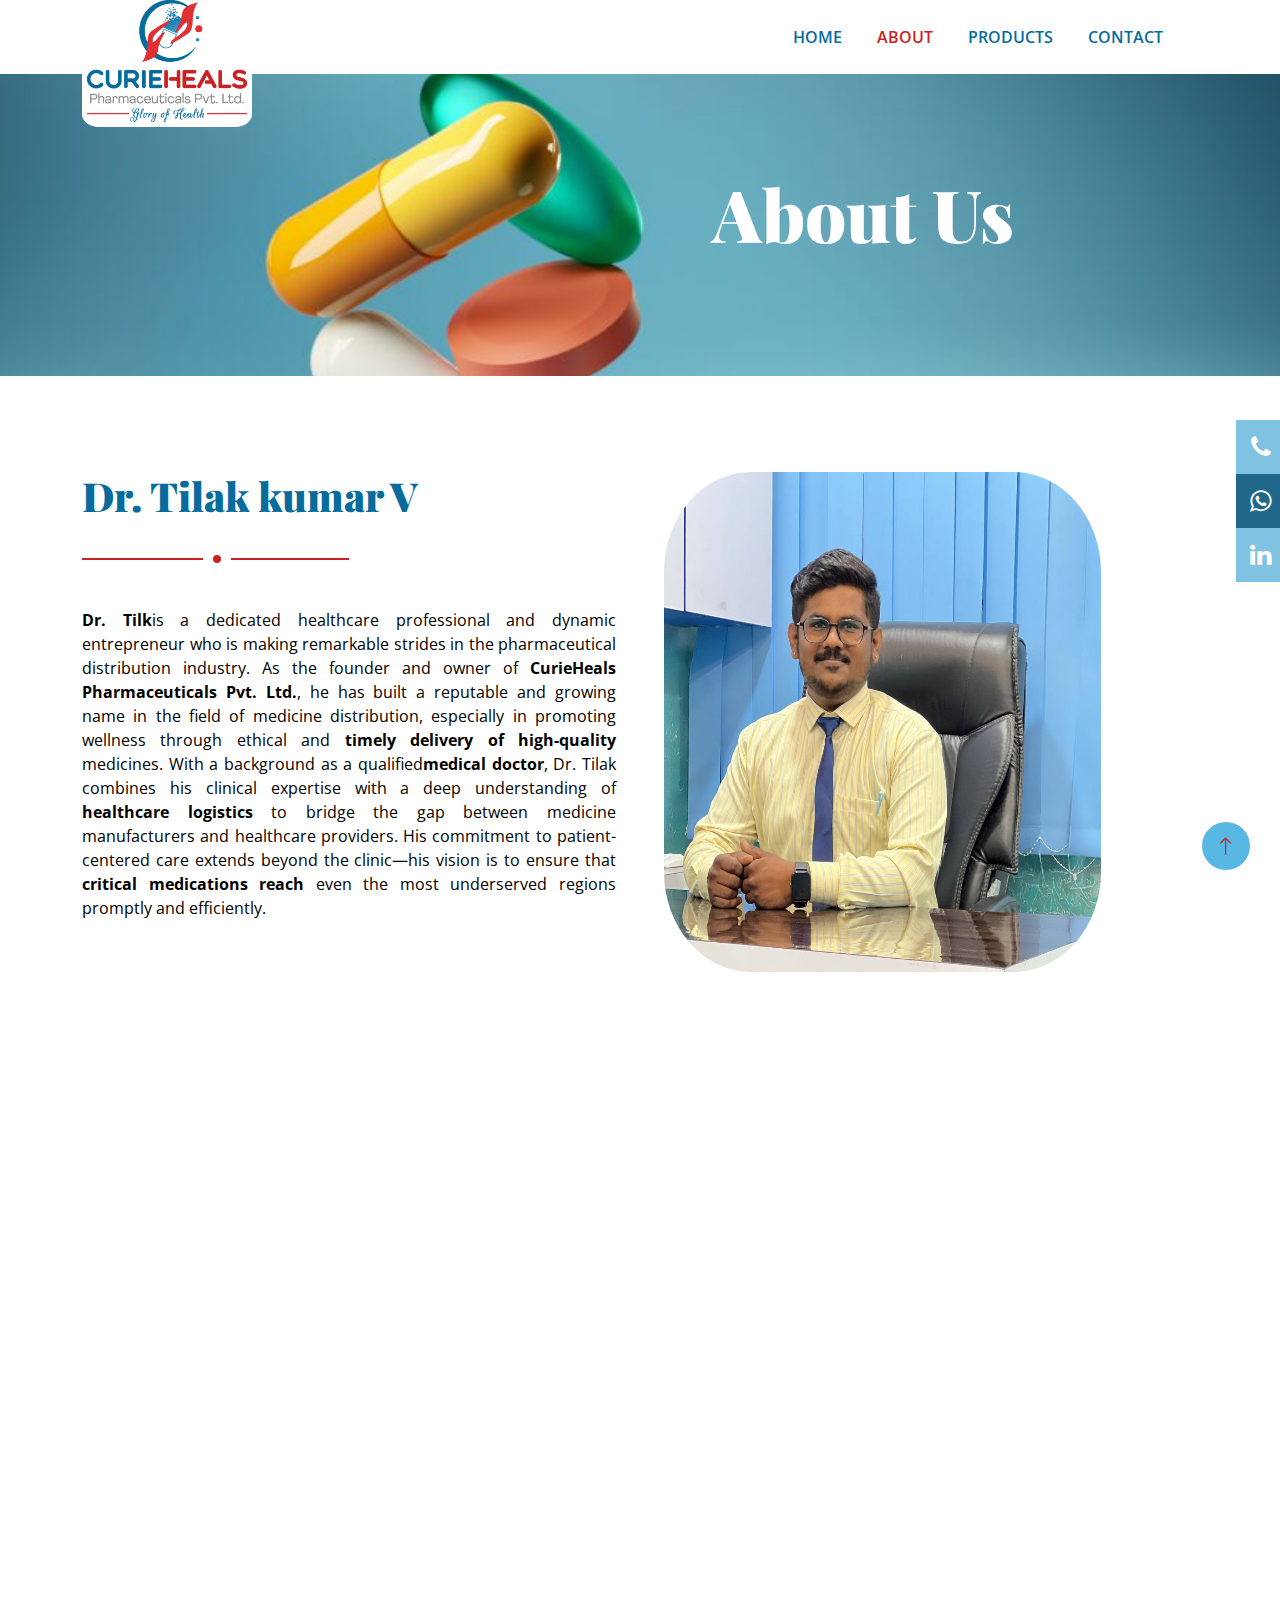
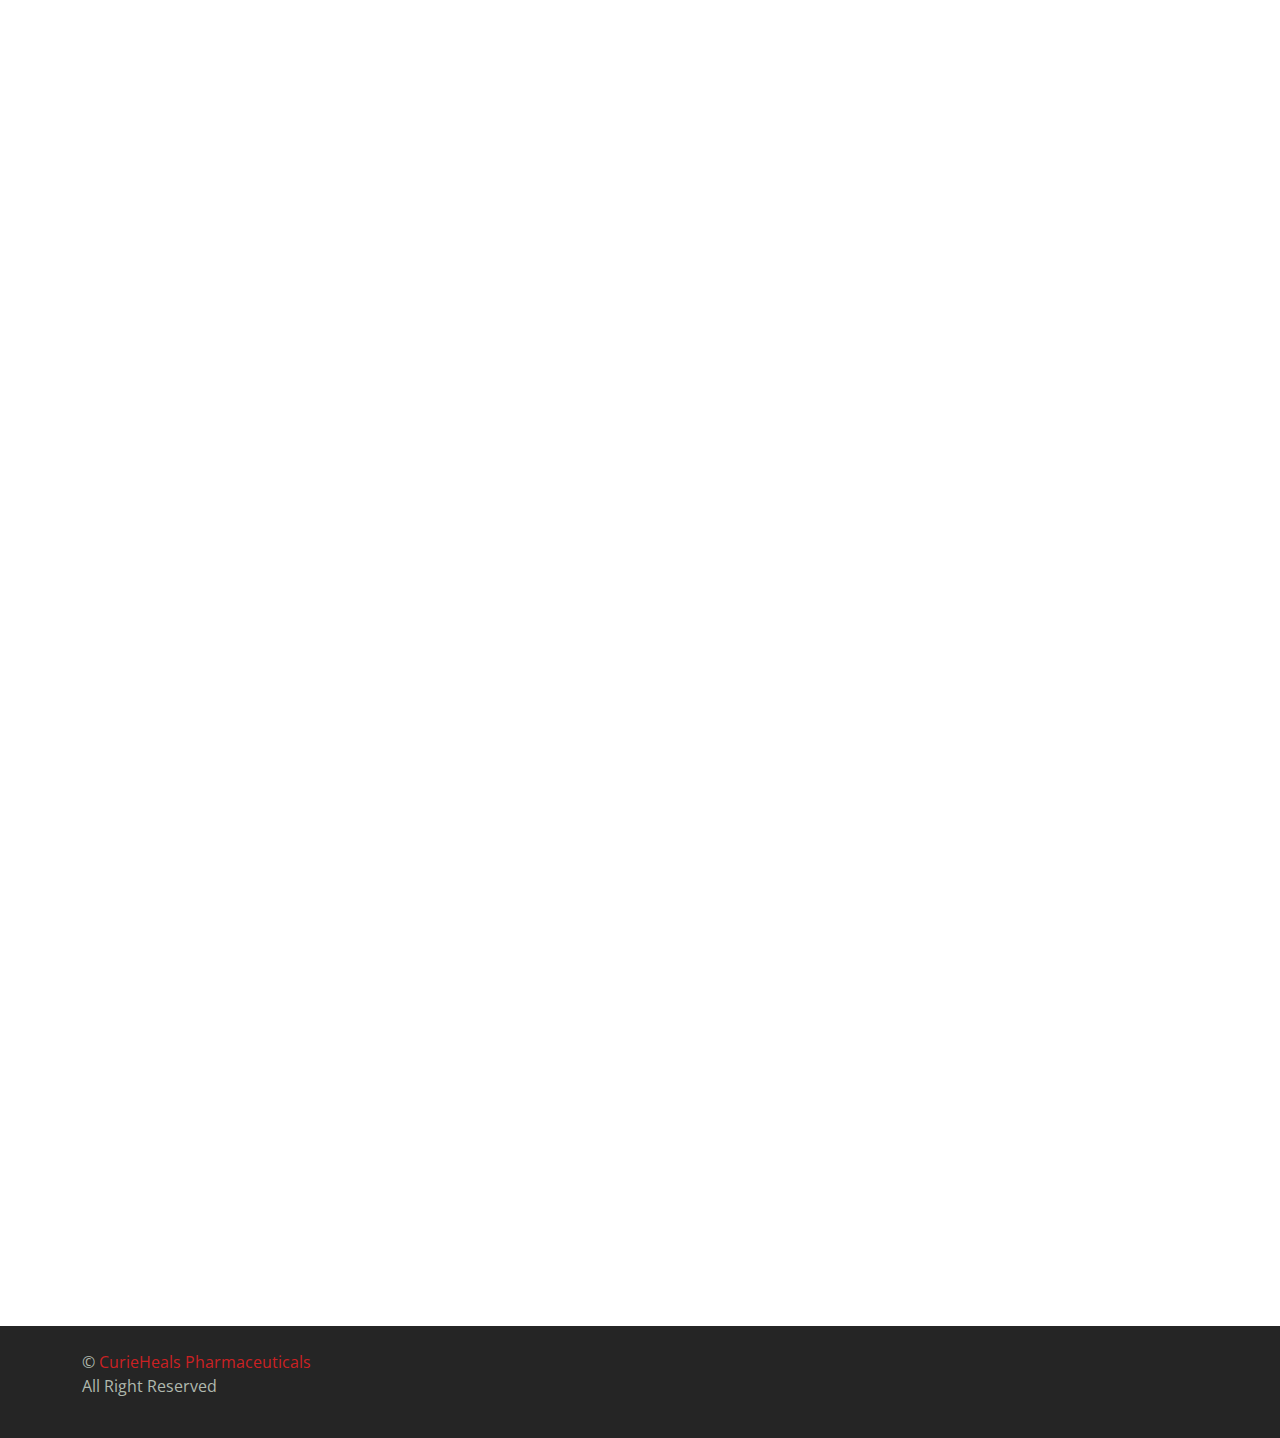
<file: about.html>
<!DOCTYPE html>
<html lang="en">

<head>
    <meta charset="utf-8">
    <title>CurieHeals Pharamaceuticals</title>
    <meta content="width=device-width, initial-scale=1.0" name="viewport">
    <meta content="" name="keywords">
    <meta content="" name="description">

    <!-- Favicon -->
<link rel="icon" type="image/png" href="../img/CURIE_HEALS_LOGO - Copy.png">

    <!-- Google Web Fonts -->
    <link rel="preconnect" href="https://fonts.googleapis.com">
    <link rel="preconnect" href="https://fonts.gstatic.com" crossorigin>
    <link href="https://fonts.googleapis.com/css2?family=Open+Sans:wght@400;600&family=Playfair+Display:wght@700;900&display=swap" rel="stylesheet">

    <!-- Icon Font Stylesheet -->
    <link href="https://cdnjs.cloudflare.com/ajax/libs/font-awesome/5.10.0/css/all.min.css" rel="stylesheet">
    <link href="https://cdn.jsdelivr.net/npm/bootstrap-icons@1.4.1/font/bootstrap-icons.css" rel="stylesheet">
     <link rel="stylesheet" href="https://cdnjs.cloudflare.com/ajax/libs/font-awesome/6.4.0/css/all.min.css" integrity="sha512-iecdLmaskl7CVkqkXNQ/ZH/XLlvWZOJyj7Yy7tcenmpD1ypASozpmT/E0iPtmFIB46ZmdtAc9eNBvH0H/ZpiBw==" crossorigin="anonymous" referrerpolicy="no-referrer" />
	 <link rel="stylesheet" href="https://cdnjs.cloudflare.com/ajax/libs/font-awesome/6.0.0/css/all.min.css" integrity="sha512-9usAa10IRO0HhonpyAIVpjrylPvoDwiPUiKdWk5t3PyolY1cOd4DSE0Ga+ri4AuTroPR5aQvXU9xC6qOPnzFeg==" crossorigin="anonymous" referrerpolicy="no-referrer" />
	 <link rel="stylesheet" href="https://cdnjs.cloudflare.com/ajax/libs/font-awesome/4.7.0/css/font-awesome.css" integrity="sha512-5A8nwdMOWrSz20fDsjczgUidUBR8liPYU+WymTZP1lmY9G6Oc7HlZv156XqnsgNUzTyMefFTcsFH/tnJE/+xBg==" crossorigin="anonymous" referrerpolicy="no-referrer" />

    <!-- Libraries Stylesheet -->
    <link href="lib/animate/animate.min.css" rel="stylesheet">
    <link href="lib/owlcarousel/assets/owl.carousel.min.css" rel="stylesheet">

    <!-- Customized Bootstrap Stylesheet -->
    <link href="css/bootstrap.min.css" rel="stylesheet">

    <!-- Template Stylesheet -->
    <link href="css/style.css" rel="stylesheet">
	<style>
	  
			 

		.footcollor{
				color:#cb2123;
				}
		.maincolor{
					color:#076c9c;
				  }
		.heading{
					color:#b6d7e6;
				}
	 .ct-socials {
    position: fixed;
    top: 30%;
    right: 0;
    list-style: none;
    padding-left: 0;
    z-index: 10;
    margin: 0;
    -webkit-transition: left 0.25s ease-in-out;
    transition: left 0.25s ease-in-out;
    display: -webkit-box;
    display: -ms-flexbox;
    display: flex;
    -webkit-box-orient: vertical;
    -webkit-box-direction: normal;
    -ms-flex-direction: column;
    flex-direction: column;
	margin-top:150px;
}
.ct-socials li {
    padding: 0px 0;
}
.ct-socials li a {
   
    display: -webkit-box;
    display: -ms-flexbox;
    display: flex;
    -webkit-box-align: center;
    -ms-flex-align: center;
    align-items: center;
    -webkit-box-pack: center;
    -ms-flex-pack: center;
    justify-content: center;
    color: #fff;
    width: 44px;
    height: 54px;
    -webkit-transition: all 0.15s ease-in-out;
    transition: all 0.15s ease-in-out;
    float: right;
    padding-left: 5px;  
}
.ct-socials li a:hover {
width: 54px;
padding-left: 0;
text-decoration: none;

}

    tr { background-color: #ffffff}
    .normal { background-color: #ffffff }
  .highlight {background: linear-gradient(180deg, #FFC371, #FF5F6D) }

.ct-socialss {
    position: fixed;
    top: 50%;
    left: 0;
    list-style: none;
    padding-right: 0;
	padding-left:0;
    z-index: 10;
    margin: 0;
    -webkit-transition: left 0.25s ease-in-out;
    transition: left 0.25s ease-in-out;
    display: -webkit-box;
    display: -ms-flexbox;
    display: flex;
    -webkit-box-orient: vertical;
    -webkit-box-direction: normal;
    -ms-flex-direction: column;
    flex-direction: column;
	
}
.text{
    transform:rotate(90deg);
	}
.ct-socialss li {
    padding: 0px 0;
}
.ct-socialss li a {
   
    display: -webkit-box;
    display: -ms-flexbox;
    display: flex;
    -webkit-box-align: center;
    -ms-flex-align: center;
    align-items: center;
    -webkit-box-pack: center;
    -ms-flex-pack: center;
    justify-content: center;
    color: #fff;
    width: 35px;
    height: 105px;
    -webkit-transition: all 0.15s ease-in-out;
    transition: all 0.15s ease-in-out;
    float: left;
    padding-right: 5px;
}
.ct-socialss li a:hover {
width: 54px;
padding-left: 0;
text-decoration: none;

}
.doctor-img {
  border-radius: 20%;
  width: 100%;
  height: auto;  /* Prevents stretching */
  object-fit: cover; /* Keeps proportions nicely */
  max-height: 500px; /* Restricts on large screens */
}
@media (max-width: 768px) {
  .doctor-img {
    max-height: 100px;   /* smaller height for mobile */
    border-radius: 15%;  /* optional: softer corners on small */
  }

	</style>
</head>

<body>
  <!-- Spinner Start -->
    <div id="spinner" class="show bg-white position-fixed translate-middle w-100 vh-100 top-50 start-50 d-flex align-items-center justify-content-center">
        <div class="spinner-border" style="color: #aad9ef;" role="status" style="width: 3rem; height: 3rem;"></div>
    </div>
    <!-- Spinner End -->

    <ul class="ct-socials">
        <li style="background-color:hsl(199, 62%, 69%);font-size:25px;">
           <a href="tel:919380824939" target="_blank"><i class="fa fa-phone"></i></a>
       </li>
        <li style="background-color:#1f6889;font-size:25px;">
           <a href="https://wa.me/919380824939?text=Hi%20I%20want%20to%20know%20more%20about%20your%20services" target="_blank""><i class="fa fa-whatsapp"></i></a>
        </li>
        
		<li style="background-color:hsl(199, 62%, 69%);font-size:25px;">
           <a href="" target="_blank"><i class="fa fa-linkedin" aria-hidden="true"></i></a>
        </li>
     </ul>
	 <!-- <ul class="ct-socialss">
	  <li style="background-color:#15673F;font-size:25px;float:left;">
           <a href="contact.html" target="_blank"><h6 class="text" style="color:white;">Appointment</h6>
		   
       </li>
	   
	  </ul> -->
    <!-- Navbar Start -->
	<!-- Navbar Start -->
    <div class="container-fluid bg-white sticky-top">
        <div class="container">
            <nav class="navbar navbar-expand-lg bg-white navbar-light py-2 py-lg-0">
                <a href="index.html" class="navbar-brand">
                    <img style="border-radius:10%;"class="img-fluid" src="img/CURIE_HEALS_LOGO.png" alt="Logo">
				
                </a>
				<!-- <h5 style="padding-left:180px;padding-top:5px;text-align:justify;" class="maincolor">Dr.Chandur's<br>Prakritik Chikitsa</h5> -->
                <button type="button" class="navbar-toggler ms-auto me-0" data-bs-toggle="collapse" data-bs-target="#navbarCollapse">
                    <span class="navbar-toggler-icon"></span>
                </button>
				
                <div class="collapse navbar-collapse" id="navbarCollapse">
                    <div class="navbar-nav ms-auto">
					   
                        <a href="index.html" class="nav-item nav-link">Home</a>
                        <a href="about.html" class="nav-item nav-link active">About </a>
                        <!-- <a href="services.html" class="nav-item nav-link">Speciality</a> -->
                        <a href="products.html" class="nav-item nav-link ">Products</a> 
                      
                        <a href="contact.html" class="nav-item nav-link">Contact </a>
                    </div>
                 
                </div>
            </nav>
        </div>
    </div>
    <!-- Navbar End -->
    

    <!-- Page Header Start -->
    <div class="container-fluid page-header py-5 mb-5 wow fadeIn" data-wow-delay="0.1s">
        <div class="container text-center py-5">
            <h1 class="display-2  mb-4 animated slideInDown maincolor" style="color: #ffffff; padding-left: 40%;">About Us</h1>
            
           
        </div>
    </div>
    <!-- Page Header End -->

       <ul class="ct-socials">
        <li style="background-color:hsl(199, 62%, 69%);font-size:25px;">
           <a href="tel:919146479292" target="_blank"><i class="fa fa-phone"></i></a>
       </li>
        <li style="background-color:#1f6889;font-size:25px;">
           <a href="https://api.whatsapp.com/send?phone=919146479292&text=Welcome To Prakritik Chikitsa"><i class="fa fa-whatsapp"></i></a>
        </li>
        
		<li style="background-color:hsl(199, 62%, 69%);font-size:25px;">
           <a href="https://in.linkedin.com/in/dr-darshan-chandur-296181246" target="_blank"><i class="fa fa-linkedin" aria-hidden="true"></i></a>
        </li>
     </ul>
	 <!-- <ul class="ct-socialss">
	  <li style="background-color:#15673F;font-size:25px;float:left;">
           <a href="contact.html" target="_blank"><h6 class="text" style="color:white;">Appointment</h6></a>
		   
       </li>
	   
	  </ul> -->
    <!-- About Start -->
	<div class="container-xxl py-5">
        <div class="container">
            <div class="row g-5">
               
                <div class="col-lg-6 wow fadeIn" data-wow-delay="0.5s">
                    <div class="section-title">
                          <h1 style="color:#076c9c;"class="display-6">Dr. Tilak kumar V</h1>
						  </div>
						  <p class ="md-0"style="text-align:justify;color:black;"><b>Dr. Tilk</b>is a dedicated healthcare professional and dynamic entrepreneur who is making remarkable strides in the pharmaceutical distribution industry. As the founder and owner of <b> CurieHeals Pharmaceuticals Pvt. Ltd.</b>, he has built a reputable and growing name in the field of medicine distribution, especially in promoting wellness through ethical and <b>timely delivery of high-quality </b>medicines.

With a background as a qualified<b>medical doctor</b>, Dr. Tilak combines his clinical expertise with a deep understanding of <b>healthcare logistics</b > to bridge the gap between medicine manufacturers and healthcare providers. His commitment to patient-centered care extends beyond the clinic—his vision is to ensure that <b>critical medications reach</b> even the most underserved regions promptly and efficiently.</p>
                   </div>
					
                  <div class="col-lg-5 wow fadeIn" data-wow-delay="0.1s"> 
				 <img style="width:100%;height:500px;border-radius:20%" data-wow-delay="0.2s" class=".doctor-img" src="img/doctor.jpeg" alt="">
                  
                </div>
			</div>
        </div>
    </div>
	<div class="container-xxl py-5">
        <div class="container">
            <div class="row g-5">
                <div class="col-lg-5 wow fadeIn" data-wow-delay="0.1s">
                    <img style="width:100%;height:500px;" data-wow-delay="0.2s" src="img/d8.jpg" alt="">
               
                </div>
                <div class="col-lg-6 wow fadeIn" data-wow-delay="0.5s">
                    <div class="section-title">
                          <h1 style="color:#076c9c;"class="display-6">CurieHeals Pharamaceuticals</h1>
                    </div>
                   
				 <p class ="md-0"style="text-align:justify;color:black;"><b style="color:black;"> CurieHeals Pharmaceuticals Pvt. Ltd.</b> is committed to revolutionizing medicine distribution by ensuring timely, ethical, and efficient access to <b>high-quality pharmaceutical products</b> across healthcare sectors. With a vision rooted in <b> reliability and responsibility</b>, CurieHeals plays a vital role in strengthening the <b>healthcare delivery chain—connecting manufacturers </b>to hospitals, clinics, wellness centers, and pharmacies.

Our focus goes beyond mere logistics; we aim to contribute to a <b>healthier society by making essential medicines available </b>with precision and integrity. Built on strong ethical values and guided by medical expertise, CurieHeals operates with a deep understanding of the pharmaceutical industry's critical role in preventive and <b>curative care.</b> Strategically located and backed by a robust supply network, our <b>distribution model supports optimum healthcare delivery</b>, especially for chronic and lifestyle-related conditions. Whether it's <b>life-saving drugs, wellness supplements, or Ayurvedic formulations</b>, we ensure that every product delivered meets the highest standards of safety and efficacy.
                     <b style="color:black;"></b> </p>   </div>
            </div>
        </div>
    </div>
    <div class="container-xxl py-5">
        <div class="container">
            <div class="row g-5">
                <div class="col-lg-6">
                    <div class="row g-3">
                        <div class="col-6 text-end">
                            <img class="img-fluid bg-white w-100 mb-3 wow fadeIn" data-wow-delay="0.1s" src="img/d2.jpg" alt="">
                            <img class="img-fluid bg-white w-50 wow fadeIn" data-wow-delay="0.2s" src="img/d3.webp" alt="">
                        </div>
                        <div class="col-6">
                            <img class="img-fluid bg-white w-50 mb-3 wow fadeIn" data-wow-delay="0.3s" src="img/d5.avif" alt="">
                            <img class="img-fluid bg-white w-100 wow fadeIn" data-wow-delay="0.4s" src="img/d44.jpg" alt="">
                        </div>
                    </div>
                </div>
                <div class="col-lg-6 wow fadeIn" data-wow-delay="0.5s">
                    <div class="section-title">
                        <p class="fs-5 fw-medium fst-italic " style="color:#33a1d5;">About Us</p>
                        <h1 class="display-6"style="color:#076c9c;">CurieHeals Pharamaceuticals</h1>
                    </div>
                    <div class="row g-3 mb-4">
                        <div class="col-sm-4">
                            <img class="img-fluid bg-white w-100" src="img/d6.jpg" alt="">
                        </div>
                        <div class="col-sm-8">
                            <h5 style="color:#076c9c;">Mission</h5>
                            <p class="mb-0"style="text-align:justify;color:black;">Delivering trusted, high-quality medicines with speed and care.
Empowering healthcare through reliable distribution and ethical practices.</p>
                        </div>
                    </div>
                    <div class="border-top mb-4"></div>
                    <div class="row g-3">
                        <div class="col-sm-8">
                            <h5 style="color:#076c9c;">Vision</h5>
                            <p class="mb-0"style="text-align:justify;color:black;">To be a leading force in pharmaceutical distribution, ensuring access to quality medicines for all.
We envision a healthier world through innovation, trust, and nationwide reach.
</p>
                        </div>
                        <div class="col-sm-4">
                            <img class="img-fluid bg-white w-100" src="img/d7.jpg" alt="">
                        </div>
                    </div>
                </div>
            </div>
        </div>
    </div>
	
    <!-- About End -->
 <div class="container-fluid  footer mt-5 py-5 wow fadeIn" data-wow-delay="0.1s">
        <div class="container py-5 navback">
            <div class="row g-5 ">
                <div class="col-lg-3 col-md-6">
                    <h4 class="heading">Our hospital</h4>
                    <p class="mb-2"><i class="fa fa-map-marker-alt footcollor"></i>&emsp;K.NO. 24/49 to 254/56, G.F, SHOP NO 1,2,19,& 20, SAMPATHKUMA BUILDING, SHREENIVASAPURA LAYOUT, GUMMANAHALLI, SIRA TALUKA 572137</p>
                    <!-- <p class="mb-2"><i class="fa fa-phone-alt footcollor"></i>&emsp;</p> -->
					  <p class="mb-2"><i class="fa fa-mobile footcollor" aria-hidden="true"></i>&emsp;+91 9380824939</p>
                  
                    <p class="mb-2"><i class="fa fa-envelope footcollor"></i>&emsp;curieheals@gmail.com</p>
                    <div class="d-flex pt-3">
                        
                        <a class="btn btn-square footcollor rounded-circle me-2" href="https://" style="background-color: #aad9ef;"><i class="fab fa-facebook-f"></i></a>
                       
                        <a class="btn btn-square footcollor rounded-circle me-2" href="" style="background-color: #aad9ef;"><i class="fab fa-linkedin-in"></i></a>
                    </div>
                </div>
                <div class="col-lg-3 col-md-6 ">
                    <h4 class="heading ">Quick Links</h4>
                    <a class="btn btn-link fa-map-marker-alt" href="about.html">About Us</a>
                    <a class="btn btn-link fa-map-marker-alt" href="contact.php">Contact Us</a>
                    <a class="btn btn-link fa-map-marker-alt" href="products.html">Our Product</a>
                   
                </div>
                <div class="col-lg-3 col-md-6">
                    <h4 class="heading">Open Hours</h4>
                    <p class="mb-1">Monday - Friday</p>
                    <h6 class="text-light">09:00 am - 07:00 pm</h6>
                    <p class="mb-1">Saturday</p>
                    <h6 class="text-light">09:00 am - 12:00 pm</h6>
                    <p class="mb-1">Sunday</p>
                    <h6 class="text-light">Closed</h6>
                </div>
                <div class="col-lg-3 col-md-6">
                    <h4 class="heading"></h4>
                    <img src="img/CURIE_HEALS_LOGO.png" alt="" width="80%">
                </div>
            </div>
        </div>
    </div>
    <!-- Footer End -->


    <!-- Copyright Start -->
    <div class="container-fluid copyright py-4">
        <div class="container">
            <div class="row">
                <div class="col-md-6 text-center text-md-start mb-3 mb-md-0">
                    &copy; <a class="footcollor" href="index.html">CurieHeals Pharmaceuticals</a><p>All Right Reserved</p>
                </div>
               
            </div>
        </div>
    </div>
    <!-- Copyright End -->


    <!-- Back to Top -->
    <a href="#" class="btn btn-lg  btn-lg-square rounded-circle back-to-top" style="background-color: #59b7e3;"><i class="footcollor bi-arrow-up"></i></a>


    <!-- JavaScript Libraries -->
    <script src="https://ajax.googleapis.com/ajax/libs/jquery/3.6.1/jquery.min.js"></script>
    <script src="https://cdn.jsdelivr.net/npm/bootstrap@5.0.0/dist/js/bootstrap.bundle.min.js"></script>
    <script src="lib/wow/wow.min.js"></script>
    <script src="lib/easing/easing.min.js"></script>
    <script src="lib/waypoints/waypoints.min.js"></script>
    <script src="lib/owlcarousel/owl.carousel.min.js"></script>

    <!-- Template Javascript -->
    <script src="js/main.js"></script>
   <script type='text/javascript' data-cfasync='false'>window.purechatApi = { l: [], t: [], on: function () { this.l.push(arguments); } }; (function () { var done = false; var script = document.createElement('script'); script.async = true; script.type = 'text/javascript'; script.src = 'https://app.purechat.com/VisitorWidget/WidgetScript'; document.getElementsByTagName('HEAD').item(0).appendChild(script); script.onreadystatechange = script.onload = function (e) { if (!done && (!this.readyState || this.readyState == 'loaded' || this.readyState == 'complete')) { var w = new PCWidget({c: '6a891b67-641e-4a6b-87d5-cadffe0e08a4', f: true }); done = true; } }; })();</script>
	<script src="https://cdn.jsdelivr.net/npm/bootstrap@5.3.0/dist/js/bootstrap.bundle.min.js"></script>
</body>

</html>
</file>
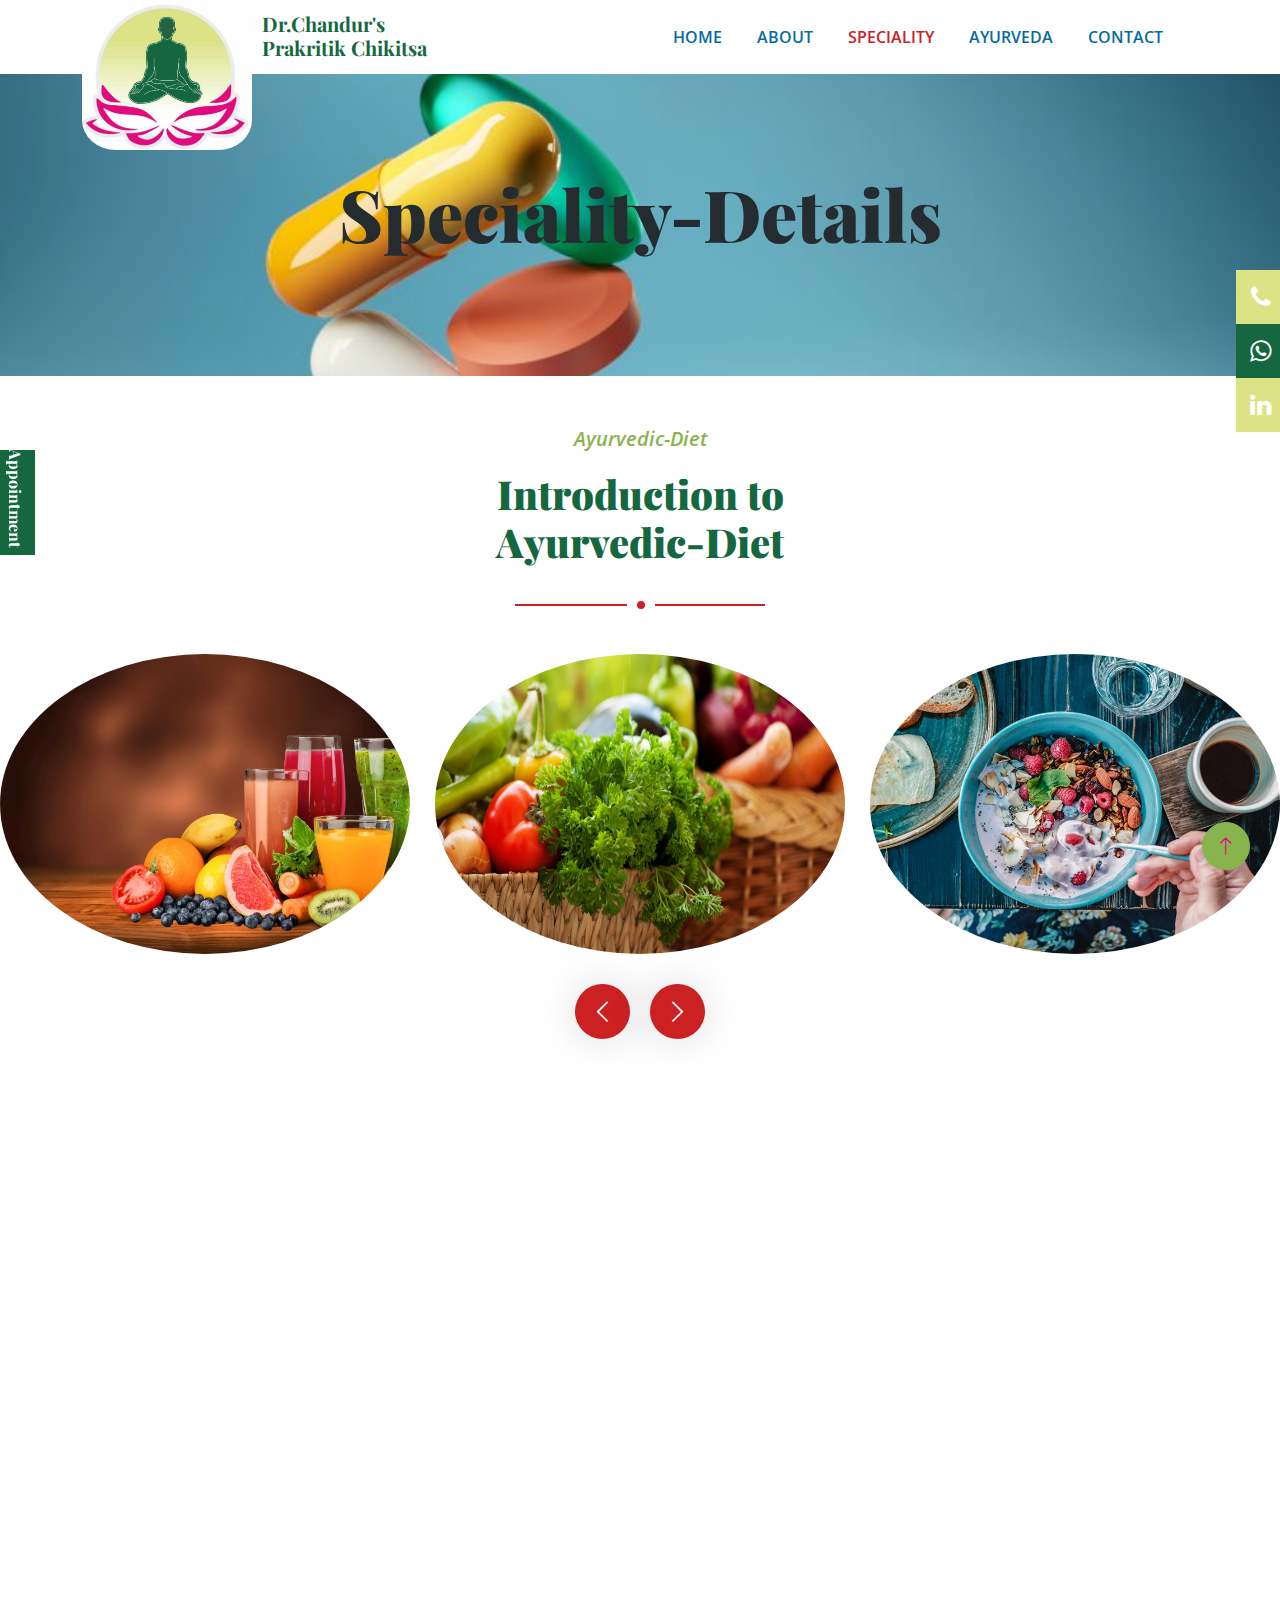
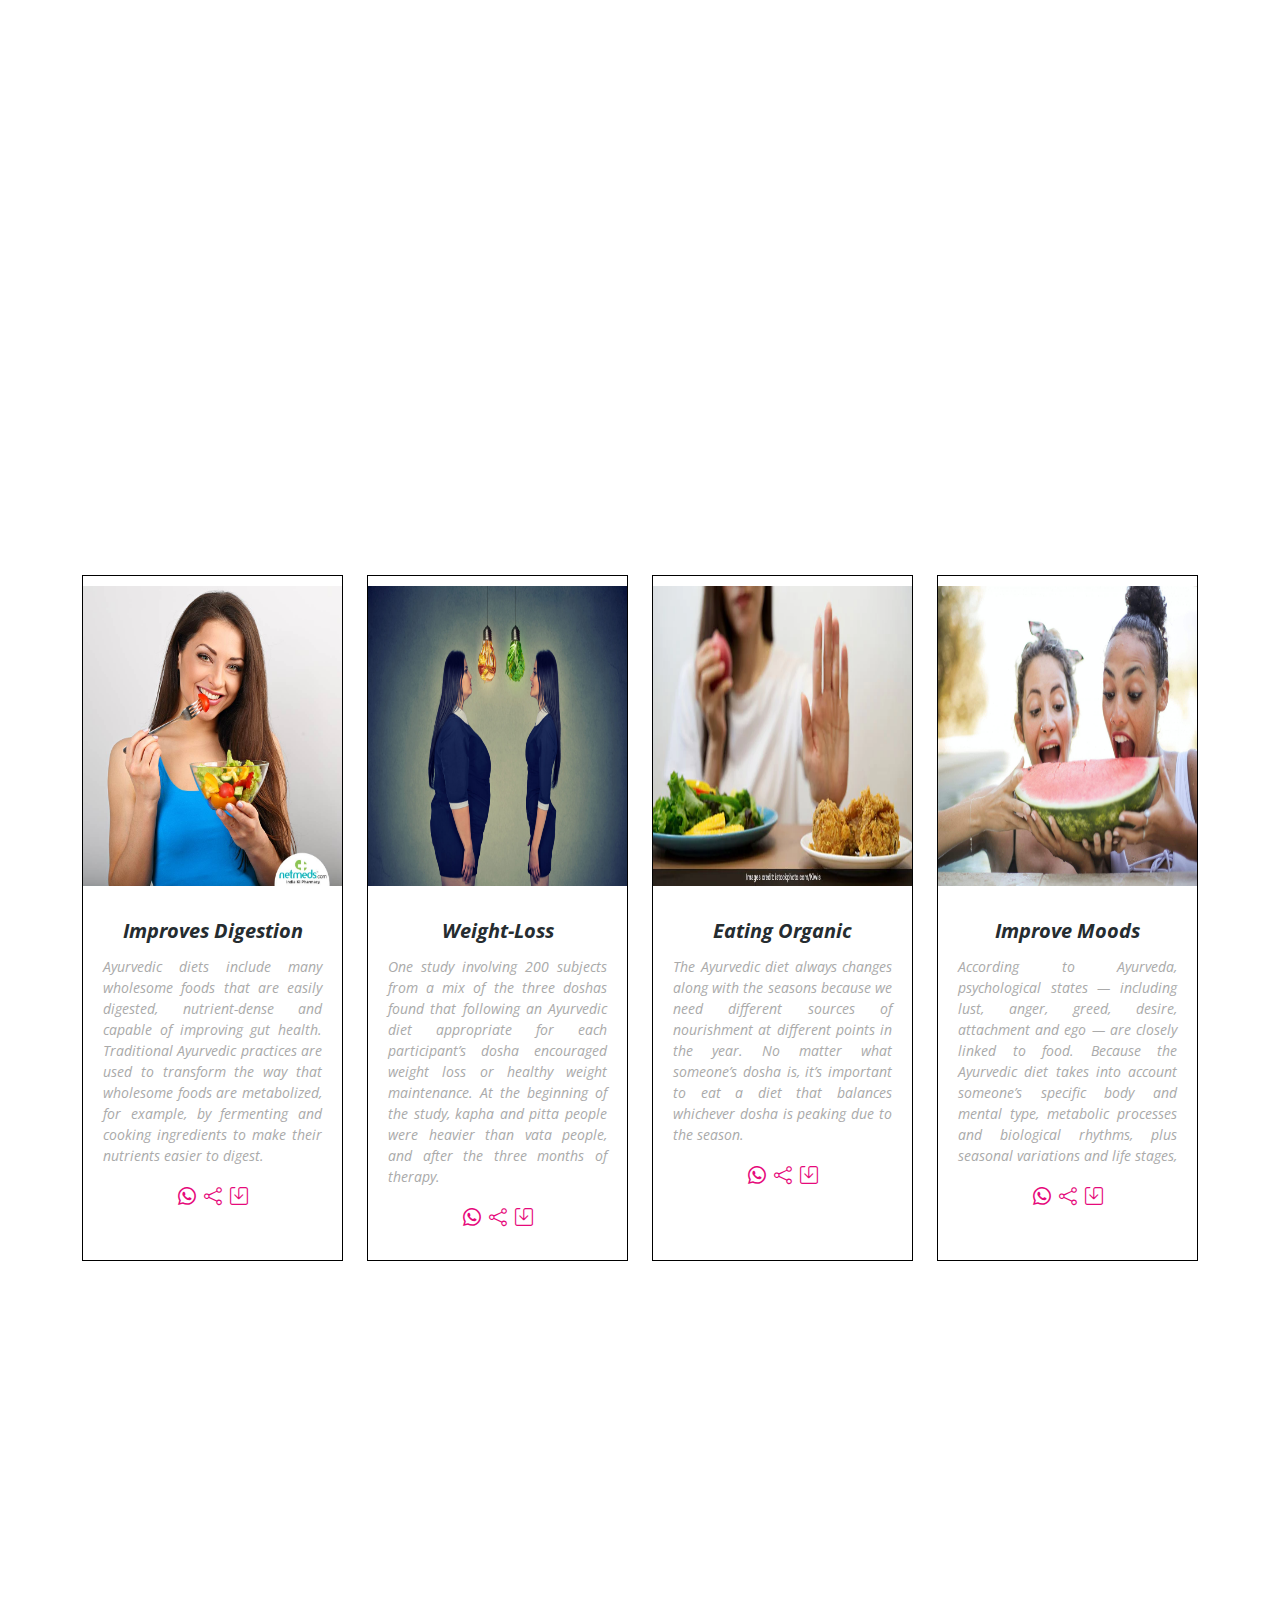
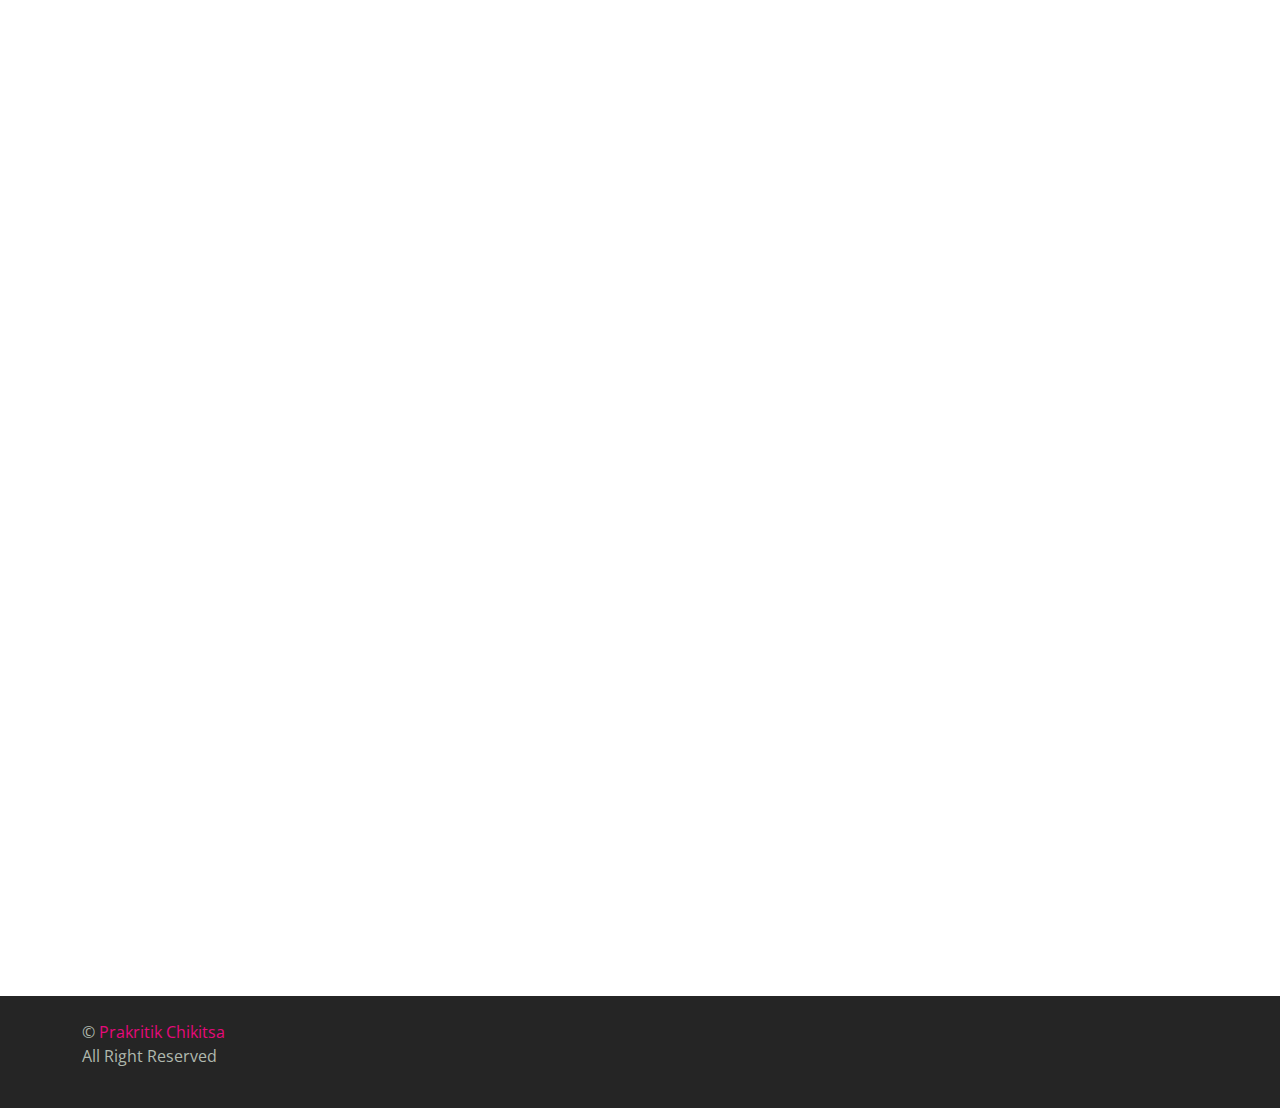
<file: AyurvedicDiet.html>
<!DOCTYPE html>
<html lang="en">

<head>
    <meta charset="utf-8">
    <title>Ayurvedic-Diet</title>
    <meta content="width=device-width, initial-scale=1.0" name="viewport">
    <meta content="" name="keywords">
    <meta content="" name="description">

    <!-- Favicon -->
    <link href="img/favicon.ico" rel="icon">

    <!-- Google Web Fonts -->
    <link rel="preconnect" href="https://fonts.googleapis.com">
    <link rel="preconnect" href="https://fonts.gstatic.com" crossorigin>
    <link href="https://fonts.googleapis.com/css2?family=Open+Sans:wght@400;600&family=Playfair+Display:wght@700;900&display=swap" rel="stylesheet">

    <!-- Icon Font Stylesheet -->
    <link href="https://cdnjs.cloudflare.com/ajax/libs/font-awesome/5.10.0/css/all.min.css" rel="stylesheet">
    <link href="https://cdn.jsdelivr.net/npm/bootstrap-icons@1.4.1/font/bootstrap-icons.css" rel="stylesheet">
	<link rel="stylesheet" href="https://cdnjs.cloudflare.com/ajax/libs/font-awesome/6.3.0/css/all.min.css" integrity="sha512-SzlrxWUlpfuzQ+pcUCosxcglQRNAq/DZjVsC0lE40xsADsfeQoEypE+enwcOiGjk/bSuGGKHEyjSoQ1zVisanQ==" crossorigin="anonymous" referrerpolicy="no-referrer" />
	   <link rel="stylesheet" href="https://cdnjs.cloudflare.com/ajax/libs/font-awesome/6.4.0/css/all.min.css" integrity="sha512-iecdLmaskl7CVkqkXNQ/ZH/XLlvWZOJyj7Yy7tcenmpD1ypASozpmT/E0iPtmFIB46ZmdtAc9eNBvH0H/ZpiBw==" crossorigin="anonymous" referrerpolicy="no-referrer" />
	   <link rel="stylesheet" href="https://cdnjs.cloudflare.com/ajax/libs/font-awesome/6.0.0/css/all.min.css" integrity="sha512-9usAa10IRO0HhonpyAIVpjrylPvoDwiPUiKdWk5t3PyolY1cOd4DSE0Ga+ri4AuTroPR5aQvXU9xC6qOPnzFeg==" crossorigin="anonymous" referrerpolicy="no-referrer" />
	   <link rel="stylesheet" href="https://cdnjs.cloudflare.com/ajax/libs/font-awesome/4.7.0/css/font-awesome.css" integrity="sha512-5A8nwdMOWrSz20fDsjczgUidUBR8liPYU+WymTZP1lmY9G6Oc7HlZv156XqnsgNUzTyMefFTcsFH/tnJE/+xBg==" crossorigin="anonymous" referrerpolicy="no-referrer" />

    <!-- Libraries Stylesheet -->
    <link href="lib/animate/animate.min.css" rel="stylesheet">
    <link href="lib/owlcarousel/assets/owl.carousel.min.css" rel="stylesheet">

    <!-- Customized Bootstrap Stylesheet -->
    <link href="css/bootstrap.min.css" rel="stylesheet">

    <!-- Template Stylesheet -->
    <link href="css/style.css" rel="stylesheet">
	<style>
	  
			 
	   .navback{
	             background-color:#15673F;<!-- Dark Green -->
				}
		.footcollor{
				color:#E6097B;<!-- Pink -->
				}
		.maincolor{
					color:#15673F;
				  }
		.heading{
					color:#DCE386;<!-- Lime Green -->
				}
	 .ct-socials {
    position: fixed;
    top: 30%;
    right: 0;
    list-style: none;
    padding-left: 0;
    z-index: 10;
    margin: 0;
    -webkit-transition: left 0.25s ease-in-out;
    transition: left 0.25s ease-in-out;
    display: -webkit-box;
    display: -ms-flexbox;
    display: flex;
    -webkit-box-orient: vertical;
    -webkit-box-direction: normal;
    -ms-flex-direction: column;
    flex-direction: column;
}
.ct-socials li {
    padding: 0px 0;
}
.ct-socials li a {
   
    display: -webkit-box;
    display: -ms-flexbox;
    display: flex;
    -webkit-box-align: center;
    -ms-flex-align: center;
    align-items: center;
    -webkit-box-pack: center;
    -ms-flex-pack: center;
    justify-content: center;
    color: #fff;
    width: 44px;
    height: 54px;
    -webkit-transition: all 0.15s ease-in-out;
    transition: all 0.15s ease-in-out;
    float: right;
    padding-left: 5px;
}
.ct-socials li a:hover {
width: 54px;
padding-left: 0;
text-decoration: none;

}

    tr { background-color: #ffffff}
    .normal { background-color: #ffffff }
  .highlight {background: linear-gradient(180deg, #FFC371, #FF5F6D) }
 .ct-socialss {
    position: fixed;
    top: 50%;
    left: 0;
    list-style: none;
    padding-right: 0;
	padding-left:0;
    z-index: 10;
    margin: 0;
    -webkit-transition: left 0.25s ease-in-out;
    transition: left 0.25s ease-in-out;
    display: -webkit-box;
    display: -ms-flexbox;
    display: flex;
    -webkit-box-orient: vertical;
    -webkit-box-direction: normal;
    -ms-flex-direction: column;
    flex-direction: column;
	
}
.text{
    transform:rotate(90deg);
	}
.ct-socialss li {
    padding: 0px 0;
}
.ct-socialss li a {
   
    display: -webkit-box;
    display: -ms-flexbox;
    display: flex;
    -webkit-box-align: center;
    -ms-flex-align: center;
    align-items: center;
    -webkit-box-pack: center;
    -ms-flex-pack: center;
    justify-content: center;
    color: #fff;
    width: 35px;
    height: 105px;
    -webkit-transition: all 0.15s ease-in-out;
    transition: all 0.15s ease-in-out;
    float: left;
    padding-right: 5px;
}
.ct-socialss li a:hover {
width: 54px;
padding-left: 0;
text-decoration: none;

}
	</style>
</head>

<body>
    <!-- Spinner Start -->
    <div id="spinner" class="show bg-white position-fixed translate-middle w-100 vh-100 top-50 start-50 d-flex align-items-center justify-content-center">
        <div class="spinner-border text-primary" role="status" style="width: 3rem; height: 3rem;"></div>
    </div>
    <!-- Spinner End -->
	 <ul class="ct-socials">
        <li style="background-color:#DCE386;font-size:25px;">
           <a href="tel:919146479292" target="_blank"><i class="fa fa-phone"></i></a>
       </li>
        <li style="background-color:#15673F;font-size:25px;">
           <a href="https://api.whatsapp.com/send?phone=919146479292&text=Welcome To Prakritik Chikitsa"><i class="fa fa-whatsapp"></i></a>
        </li>
        
		<li style="background-color:#DCE386;font-size:25px;">
           <a href="https://in.linkedin.com/in/dr-darshan-chandur-296181246" target="_blank"><i class="fa fa-linkedin" aria-hidden="true"></i></a>
        </li>
     </ul>
<ul class="ct-socialss">
	  <li style="background-color:#15673F;font-size:25px;float:left;">
           <a href="contact.html" target="_blank"><h6 class="text" style="color:white;">Appointment</h6>
		   
       </li>
	   
	  </ul>
    
    <!-- Navbar Start -->
	<!-- Navbar Start -->
    <div class="container-fluid bg-white sticky-top">
        <div class="container">
            <nav class="navbar navbar-expand-lg bg-white navbar-light py-2 py-lg-0">
                <a href="index.html" class="navbar-brand">
                    <img style="border-radius:20%;"class="img-fluid" src="img/logo.jpg" alt="Logo">
                </a>
				<h5 style="padding-left:180px;padding-top:5px;text-align:justify;" class="maincolor">Dr.Chandur's<br>Prakritik Chikitsa</h5>
                <button type="button" class="navbar-toggler ms-auto me-0" data-bs-toggle="collapse" data-bs-target="#navbarCollapse">
                    <span class="navbar-toggler-icon"></span>
                </button>
                <div class="collapse navbar-collapse" id="navbarCollapse">
                    <div class="navbar-nav ms-auto">
                        <a href="index.html" class="nav-item nav-link">Home</a>
                        <a href="about.html" class="nav-item nav-link ">About</a>
                        <a href="services.html" class="nav-item nav-link active">Speciality</a>
                        <a href="ayurveda.html" class="nav-item nav-link">Ayurveda</a>
                      
                        <a href="contact.html" class="nav-item nav-link">Contact</a>
                    </div>
                 
                </div>
            </nav>
        </div>
    </div>
    <!-- Navbar End -->
    

    <!-- Page Header Start -->
    <div class="container-fluid page-header py-5 mb-5 wow fadeIn" data-wow-delay="0.1s">
        <div class="container text-center py-5">
            <h1 class="display-2  mb-4 animated slideInDown text-dark">Speciality-Details</h1>
        </div>
    </div>

            <div class="section-title text-center mx-auto wow fadeInUp" data-wow-delay="0.1s" style="max-width: 500px;">
                <p class="fs-5 fw-medium fst-italic text-primary">Ayurvedic-Diet</p>
                <h1 class="display-6 maincolor">Introduction to Ayurvedic-Diet</h1>
            </div>
	  <div class="owl-carousel product-carousel wow fadeInUp" data-wow-delay="0.5s" >
                <a href="" class="d-block product-item rounded">
                    <img src="img/ad1.jpg" alt="" style="border-radius:50%;height:300px;">
                    
                </a>
                <a href="" class="d-block product-item rounded">
                    <img src="img/ad2.webp" alt="" style="border-radius:50%;height:300px;">
                    
                </a>
                <a href="" class="d-block product-item rounded">
                    <img src="img/ad3.jpg" alt="" style="border-radius:50%;height:300px;">
                    
                </a>
                <a href="" class="d-block product-item rounded">
                    <img src="img/ad4.jpg" alt="" style="border-radius:50%;height:300px;">
                    
                </a>
				<a href="" class="d-block product-item rounded">
                    <img src="img/ad5.webp" alt="" style="border-radius:50%;height:300px;">
                    
                </a>
            </div>
			<br>
			<br>
	      <div class="section-title text-center mx-auto wow fadeInUp" data-wow-delay="0.1s" style="max-width: 500px;">
             
                <h1 class="display-6 maincolor">What is Ayurvedic-Diet?</h1>
            </div>
			<div class="container-xxl py-5" >
        <div class="container">
            <div class="row g-5">
               
                <div class="col-lg-6 wow fadeIn" data-wow-delay="0.5s">
                    
						 
						  <p class "md-0"style="text-align:justify;">Ayurveda is a form of holistic medicine from India that focuses on promoting balance between your body and mind.

According to Ayurveda, five elements make up the universe — vayu (air), jala (water), akash (space), teja (fire), and prithvi (earth).

These elements are believed to form three different doshas, which are defined as types of energy that circulate within your body. Each dosha is responsible for specific physiological functions.</p>
                  </div>
                 
					
                  <div class="col-lg-5 wow fadeIn" data-wow-delay="0.1s"> 
				 <img style="width:100%;height:300px;" data-wow-delay="0.2s" src="img/add1.jpg" alt="">
                  
                </div>
			</div>
        </div>
    </div>
	<div class="  wow fadeInUp" data-wow-delay="0.1s" >
               <img style="width:100%;height:300px;" data-wow-delay="0.2s" src="img/Ayurvedicdiet.jpg" alt="">
            </div>
			<br>
			<br>
			<br>
			 <div class="section-title text-center mx-auto wow fadeInUp" data-wow-delay="0.1s" style="max-width: 500px;">
             
                <h1 class="display-6 maincolor">Benefits Of Ayurvedic-Diet</h1>
            </div>
			 <section id="trainers" class="trainers" >
      <div class="container" data-aos="fade-up">
	  <center>
        
        <div class="row" data-aos="zoom-in" data-aos-delay="100">
          <div class="col-lg-3 col-md-6 d-flex align-items-stretch">
            <div class="member">
              <img src="img/ad14.jpg" class="img-fluid" alt="" style="margin-top:10px;height:300px;">
              <div class="member-content">
                <span><b style="font-size:20px;">Improves Digestion</b></span>
                <p style="text-align:justify;" class="maincolor">
			Ayurvedic diets include many wholesome foods that are easily digested, nutrient-dense and capable of improving gut health. Traditional Ayurvedic practices are used to transform the way that wholesome foods are metabolized, for example, by fermenting and cooking ingredients to make their nutrients easier to digest.</p> <div class="social">
                  <a href="https://api.whatsapp.com/send?phone=919146479292&text=Welcome To Prakritik Chikitsa"><i class="bi bi-whatsapp footcollor"></i></a>
                  <a href=""><i class="bi bi-share footcollor"></i></a>
                  <a href=""><i class="bi bi-save footcollor"></i></a>
                
                </div>
              </div>
            </div>
          </div>

          <div class="col-lg-3 col-md-6 d-flex align-items-stretch">
            <div class="member">
              <img src="img/ad13.jpg" class="img-fluid" alt="" style="margin-top:10px;height:300px;">
              <div class="member-content">
            
                <span><b style="font-size:20px;">Weight-Loss</b></span>
                <p style="text-align:justify;">
                  One study involving 200 subjects from a mix of the three doshas found that following an Ayurvedic diet appropriate for each participant’s dosha encouraged weight loss or healthy weight maintenance. At the beginning of the study, kapha and pitta people were heavier than vata people, and after the three months of therapy.</p>
				<div class="social">
				 <a href="https://api.whatsapp.com/send?phone=919146479292&text=Welcome To Prakritik Chikitsa"><i class="bi bi-whatsapp footcollor"></i></a>
                  <a href=""><i class="bi bi-share footcollor"></i></a>
                  <a href=""><i class="bi bi-save footcollor"></i></a>
                  
                </div>
              </div>
            </div>
          </div>

          <div class="col-lg-3 col-md-6 d-flex align-items-stretch">
            <div class="member">
              <img src="img/ad12.webp" class="img-fluid" alt="" style="margin-top:10px;height:300px;">
              <div class="member-content">
                
                <span><b style="font-size:20px;">Eating Organic</b></span>
                <p style="text-align:justify;">
                 The Ayurvedic diet always changes along with the seasons because we need different sources of nourishment at different points in the year. No matter what someone’s dosha is, it’s important to eat a diet that balances whichever dosha is peaking due to the season.</p>  <div class="social">
                  <a href="https://api.whatsapp.com/send?phone=919146479292&text=Welcome To Prakritik Chikitsa"><i class="bi bi-whatsapp footcollor"></i></a>
                  <a href=""><i class="bi bi-share footcollor"></i></a>
                  <a href=""><i class="bi bi-save footcollor"></i></a>
                </div>
              </div>
            </div>
          </div>
          <div class="col-lg-3 col-md-6 d-flex align-items-stretch">
            <div class="member">
              <img src="img/ad15.jpg" class="img-fluid" alt="" style="margin-top:10px;height:300px;">
              <div class="member-content">
               
                <span><b style="font-size:20px;">Improve Moods</b></span>
                <p style="text-align:justify;">
                  According to Ayurveda, psychological states — including lust, anger, greed, desire, attachment and ego — are closely linked to food. Because the Ayurvedic diet takes into account someone’s specific body and mental type, metabolic processes and biological rhythms, plus seasonal variations and life stages,</p>   <div class="social">
                  <a href="https://api.whatsapp.com/send?phone=919146479292&text=Welcome To Prakritik Chikitsa"><i class="bi bi-whatsapp footcollor"></i></a>
                  <a href=""><i class="bi bi-share footcollor"></i></a>
                  <a href=""><i class="bi bi-save footcollor"></i></a>
                </div>
              </div>
            </div>
          </div>
        </div>

      </div>
    </section><!-- End Trainers Section -->
	<div class="container-fluid py-5">
        <div class="container">
            <div class="section-title text-center mx-auto wow fadeInUp" data-wow-delay="0.1s" style="max-width: 500px;">
                <p class="fs-5 fw-medium fst-italic text-primary">Testimonial</p>
                <h1 class="display-6 maincolor">What our clients say about our Ayurvedic-Diet</h1>
            </div>
            <div class="owl-carousel testimonial-carousel wow fadeInUp" data-wow-delay="0.5s">
                <div class="testimonial-item p-4 p-lg-5">
                    <p class="mb-4">The most genuine & magical place on earth...All the therapists and staffs does meditation and then gives treatments to us...one gets totally cured...yes the best eye treatment here as well...my son had dry eyes and power it all got cured</p>
                    <div class="d-flex align-items-center justify-content-center">
                        <img class="img-fluid flex-shrink-0" src="img/testimonial-1.jpg" alt="">
                        <div class="text-start ms-3">
                            <h5>Ms.Ashvini S</h5>
                            <span class="text-primary">Detector</span>
                        </div>
                    </div>
                </div>
                <div class="testimonial-item p-4 p-lg-5">
                    <p class="mb-4">Heard so much about this place and we wanted some info on reservations and when I called on the calling number a male responded in the most lethargic & rude way possible and I was extremely disappointed with such a response.</p>
                    <div class="d-flex align-items-center justify-content-center">
                        <img class="img-fluid flex-shrink-0" src="img/testimonial-2.jpg" alt="">
                        <div class="text-start ms-3">
                            <h5>Mr.Bhanu Shamlal</h5>
                            <span class="text-primary">Farmer</span>
                        </div>
                    </div>
                </div>
                <div class="testimonial-item p-4 p-lg-5">
                    <p class="mb-4">Other staff of the clinic were also nice and helpful. Overall I may say that after 21 days of taking medicines prescribed by Dr Chandur, daily massages performed by Shalu and good panchakarma food cooked by Harpal my body and mind became clean and light and I felt very well.</p>
                    <div class="d-flex align-items-center justify-content-center">
                        <img class="img-fluid flex-shrink-0" src="img/testimonial-3.jpg" alt="">
                        <div class="text-start ms-3">
                            <h5>Mrs.Emilie Mathews</h5>
                            <span class="text-primary">Proffesor</span>
                        </div>
                    </div>
                </div>
            </div>
        </div>
    </div>
    <!-- Testimonial End -->

    
	<div class="container-fluid  footer mt-5 py-5 wow fadeIn" data-wow-delay="0.1s">
        <div class="container py-5 navback">
            <div class="row g-5 ">
                <div class="col-lg-3 col-md-6">
                    <h4 class="heading">Our hospital</h4>
                    <p class="mb-2"><i class="fa fa-map-marker-alt footcollor"></i>&emsp; Shree Laxmi Newas, Doctor D P Chandur, near Mahaver Garden, opp. Pendharker, Dalan, Kolhapur, Maharashtra 416001 </p>
                    <p class="mb-2"><i class="fa fa-phone-alt footcollor"></i>&emsp;0231-265 4192</p>
					  <p class="mb-2"><i class="fa fa-mobile footcollor" aria-hidden="true"></i>&emsp;+91 9146479292</p>
                  
                    <p class="mb-2"><i class="fa fa-envelope footcollor"></i>&emsp;prakruticchikitsa@gmail.com</p>
                    <div class="d-flex pt-3">
                        
                        <a class="btn btn-square footcollor rounded-circle me-2" href="https://www.facebook.com/Prakruteechikitsa/"><i class="fab fa-facebook-f"></i></a>
                     
                        <a class="btn btn-square footcollor rounded-circle me-2" href="https://in.linkedin.com/in/dr-darshan-chandur-296181246"><i class="fab fa-linkedin-in"></i></a>
                    </div>
                </div>
                <div class="col-lg-3 col-md-6 ">
                    <h4 class="heading ">Quick Links</h4>
                    <a style="background-color:#15673F;"class="btn btn-link fa-map-marker-alt" href="about.html">About Us</a>
                    <a style="background-color:#15673F;"class="btn btn-link fa-map-marker-alt" href="contact.html">Contact Us</a>
                    <a style="background-color:#15673F;"class="btn btn-link fa-map-marker-alt" href="services.html">Speciality</a>
                   
                </div>
                <div class="col-lg-3 col-md-6">
                    <h4 class="heading">Open Hours</h4>
                    <p class="mb-1">Monday - Friday</p>
                    <h6 class="text-light">09:00 am - 07:00 pm</h6>
                    <p class="mb-1">Saturday</p>
                    <h6 class="text-light">09:00 am - 12:00 pm</h6>
                    <p class="mb-1">Sunday</p>
                    <h6 class="text-light">Closed</h6>
                </div>
                <div class="col-lg-3 col-md-6">
                    <h4 class="heading">Appointment</h4>
                    <p>Easy online booking from anywhere,anytime.</p>
                    <div class="position-relative w-100">
					    <form
                             action="https://formspree.io/f/xknaddka"
                              method="POST"
                        >
                        <input style="color:black;"class="form-control  w-100 py-3 ps-4 pe-5" type="text" placeholder="Your email"  name="Texts">
                        <button type="button submit" class="btn footcollor py-2 position-absolute top-0 end-0 mt-2 me-2">SignUp</button>
						</form>
                    </div>
                </div>
            </div>
        </div>
    </div>
    <!-- Footer End -->


    <!-- Copyright Start -->
    <div class="container-fluid copyright py-4">
        <div class="container">
            <div class="row">
                <div class="col-md-6 text-center text-md-start mb-3 mb-md-0">
                    &copy; <a class="footcollor" href="index.html">Prakritik Chikitsa</a><p>All Right Reserved</p>
                </div>
               
            </div>
        </div>
    </div>
    <!-- Copyright End -->


    <!-- Back to Top -->
    <a href="#" class="btn btn-lg btn-primary btn-lg-square rounded-circle back-to-top"><i class="footcollor bi-arrow-up"></i></a>


    <!-- JavaScript Libraries -->
    <script src="https://ajax.googleapis.com/ajax/libs/jquery/3.6.1/jquery.min.js"></script>
    <script src="https://cdn.jsdelivr.net/npm/bootstrap@5.0.0/dist/js/bootstrap.bundle.min.js"></script>
    <script src="lib/wow/wow.min.js"></script>
    <script src="lib/easing/easing.min.js"></script>
    <script src="lib/waypoints/waypoints.min.js"></script>
    <script src="lib/owlcarousel/owl.carousel.min.js"></script>

    <!-- Template Javascript -->
    <script src="js/main.js"></script>
    <script type='text/javascript' data-cfasync='false'>window.purechatApi = { l: [], t: [], on: function () { this.l.push(arguments); } }; (function () { var done = false; var script = document.createElement('script'); script.async = true; script.type = 'text/javascript'; script.src = 'https://app.purechat.com/VisitorWidget/WidgetScript'; document.getElementsByTagName('HEAD').item(0).appendChild(script); script.onreadystatechange = script.onload = function (e) { if (!done && (!this.readyState || this.readyState == 'loaded' || this.readyState == 'complete')) { var w = new PCWidget({c: '6a891b67-641e-4a6b-87d5-cadffe0e08a4', f: true }); done = true; } }; })();</script>
	
</body>

</html>
</file>
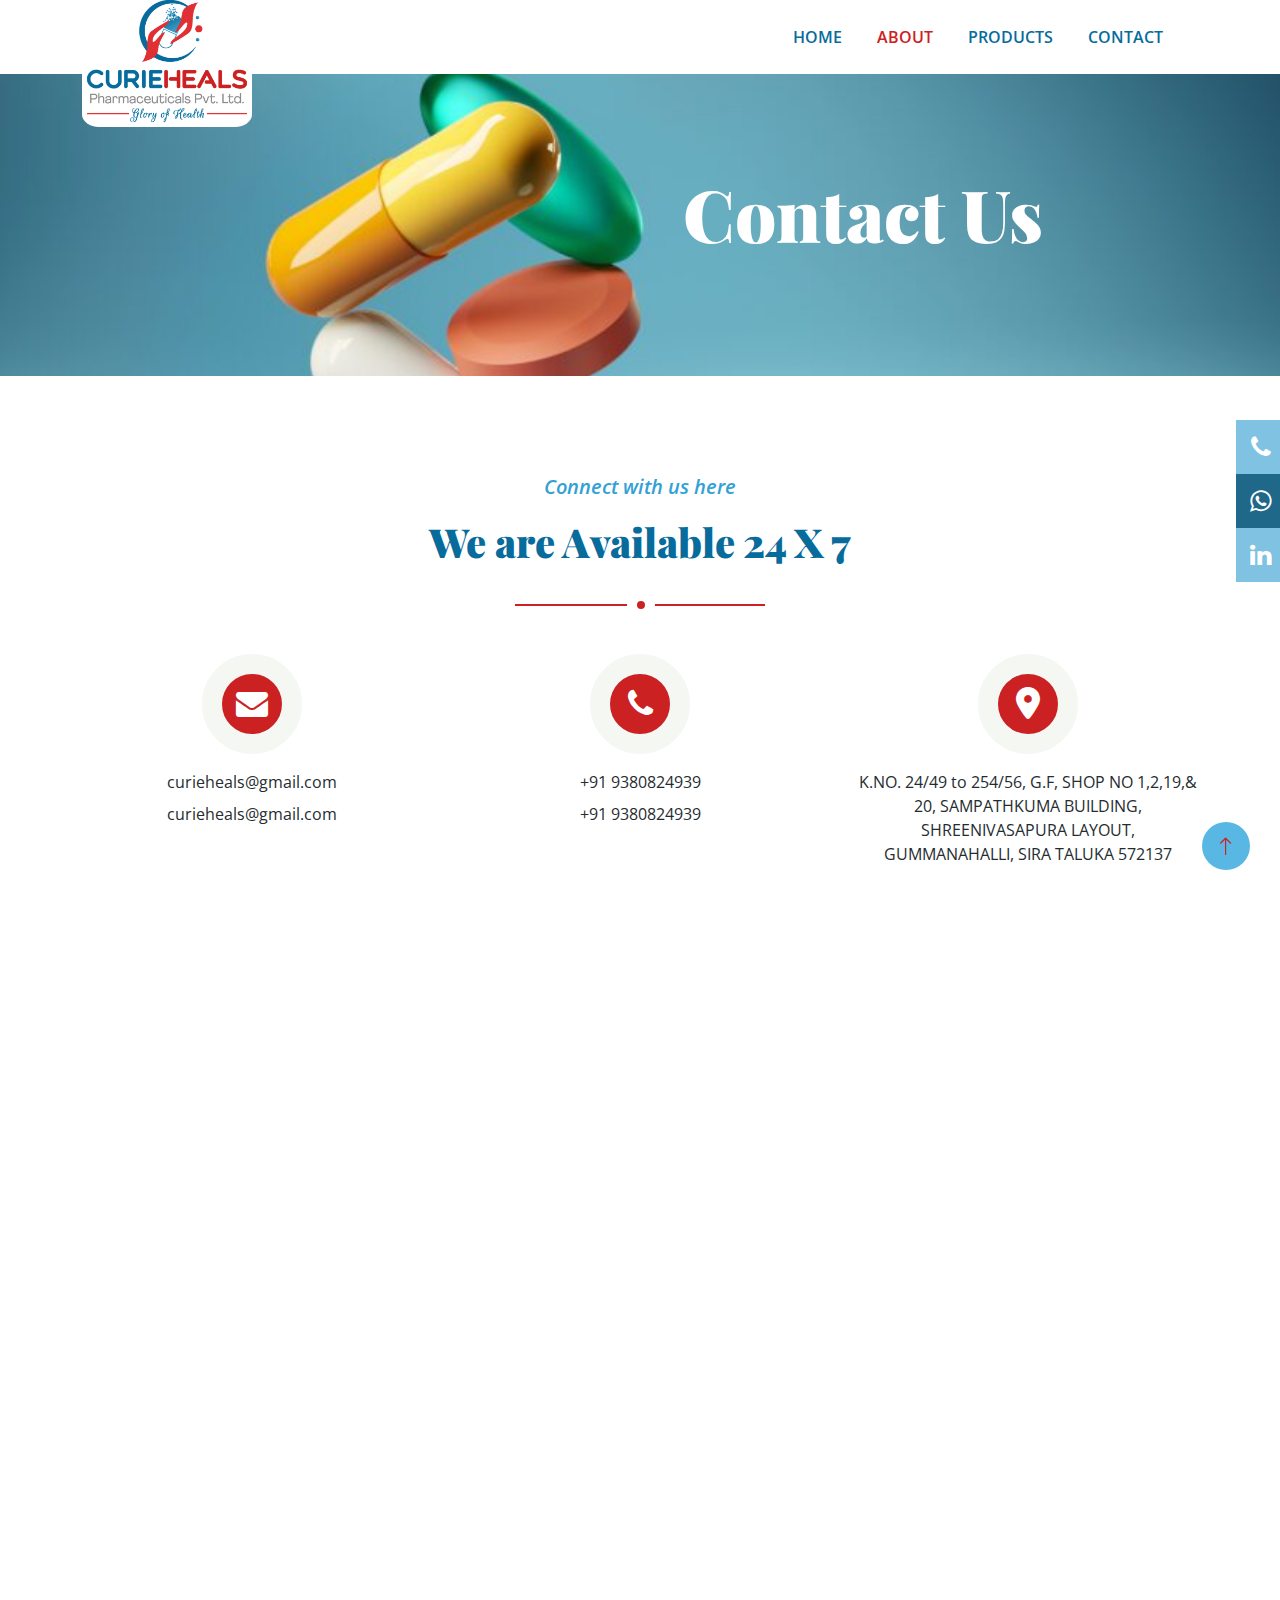
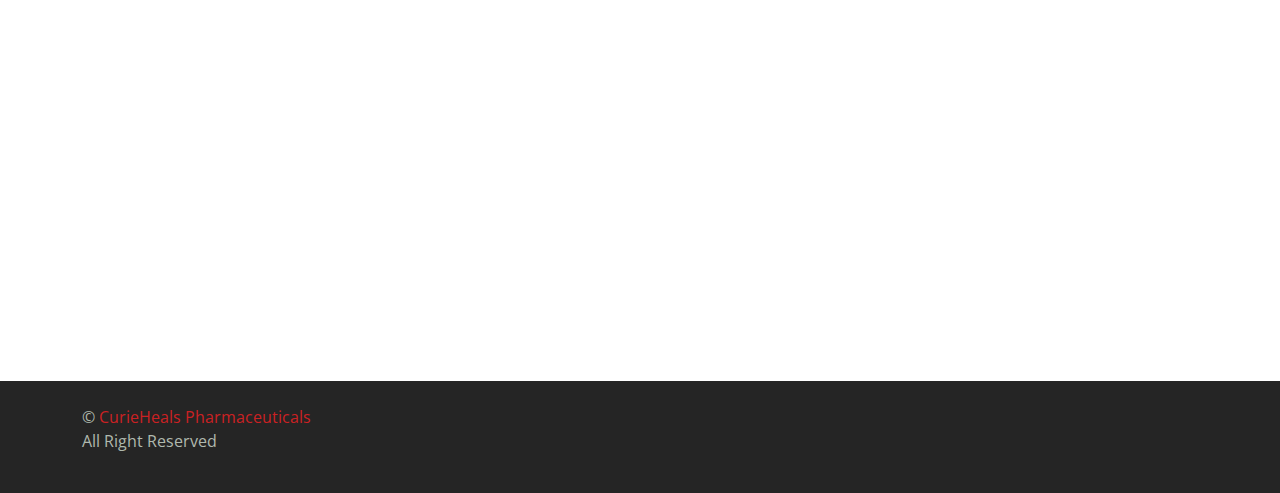
<file: contact.html>
<!DOCTYPE html>
<html lang="en">

<head>
    <meta charset="utf-8">
    <title>	CONTACT</title>
    <meta content="width=device-width, initial-scale=1.0" name="viewport">
    <meta content="" name="keywords">
    <meta content="" name="description">

    <!-- Favicon -->
<link rel="icon" type="image/png" href="img/CURIE_HEALS_LOGO - Copy.png">

    <!-- Google Web Fonts -->
    <link rel="preconnect" href="https://fonts.googleapis.com">
    <link rel="preconnect" href="https://fonts.gstatic.com" crossorigin>
    <link href="https://fonts.googleapis.com/css2?family=Open+Sans:wght@400;600&family=Playfair+Display:wght@700;900&display=swap" rel="stylesheet">

    <!-- Icon Font Stylesheet -->
    <link href="https://cdnjs.cloudflare.com/ajax/libs/font-awesome/5.10.0/css/all.min.css" rel="stylesheet">
    <link href="https://cdn.jsdelivr.net/npm/bootstrap-icons@1.4.1/font/bootstrap-icons.css" rel="stylesheet">
    <link rel="stylesheet" href="https://cdnjs.cloudflare.com/ajax/libs/font-awesome/6.3.0/css/all.min.css" integrity="sha512-SzlrxWUlpfuzQ+pcUCosxcglQRNAq/DZjVsC0lE40xsADsfeQoEypE+enwcOiGjk/bSuGGKHEyjSoQ1zVisanQ==" crossorigin="anonymous" referrerpolicy="no-referrer" />
	   <link rel="stylesheet" href="https://cdnjs.cloudflare.com/ajax/libs/font-awesome/6.4.0/css/all.min.css" integrity="sha512-iecdLmaskl7CVkqkXNQ/ZH/XLlvWZOJyj7Yy7tcenmpD1ypASozpmT/E0iPtmFIB46ZmdtAc9eNBvH0H/ZpiBw==" crossorigin="anonymous" referrerpolicy="no-referrer" />
	   <link rel="stylesheet" href="https://cdnjs.cloudflare.com/ajax/libs/font-awesome/6.0.0/css/all.min.css" integrity="sha512-9usAa10IRO0HhonpyAIVpjrylPvoDwiPUiKdWk5t3PyolY1cOd4DSE0Ga+ri4AuTroPR5aQvXU9xC6qOPnzFeg==" crossorigin="anonymous" referrerpolicy="no-referrer" />
	   <link rel="stylesheet" href="https://cdnjs.cloudflare.com/ajax/libs/font-awesome/4.7.0/css/font-awesome.css" integrity="sha512-5A8nwdMOWrSz20fDsjczgUidUBR8liPYU+WymTZP1lmY9G6Oc7HlZv156XqnsgNUzTyMefFTcsFH/tnJE/+xBg==" crossorigin="anonymous" referrerpolicy="no-referrer" />

    <!-- Libraries Stylesheet -->
    <link href="lib/animate/animate.min.css" rel="stylesheet">
    <link href="lib/owlcarousel/assets/owl.carousel.min.css" rel="stylesheet">

    <!-- Customized Bootstrap Stylesheet -->
    <link href="css/bootstrap.min.css" rel="stylesheet">

    <!-- Template Stylesheet -->
    <link href="css/style.css" rel="stylesheet">
	<style>
	  
			 
	   .footcollor{
				color:#cb2123;
				}
		.maincolor{
					color:#076c9c;
				  }
		.heading{
					color:#b6d7e6;
				}
	     .ct-socials {
    position: fixed;
    top: 30%;
    right: 0;
    list-style: none;
    padding-left: 0;
    z-index: 10;
    margin: 0;
    -webkit-transition: left 0.25s ease-in-out;
    transition: left 0.25s ease-in-out;
    display: -webkit-box;
    display: -ms-flexbox;
    display: flex;
    -webkit-box-orient: vertical;
    -webkit-box-direction: normal;
    -ms-flex-direction: column;
    flex-direction: column;
	margin-top:150px;
}
.ct-socials li {
    padding: 0px 0;
}
.ct-socials li a {
   
    display: -webkit-box;
    display: -ms-flexbox;
    display: flex;
    -webkit-box-align: center;
    -ms-flex-align: center;
    align-items: center;
    -webkit-box-pack: center;
    -ms-flex-pack: center;
    justify-content: center;
    color: #fff;
    width: 44px;
    height: 54px;
    -webkit-transition: all 0.15s ease-in-out;
    transition: all 0.15s ease-in-out;
    float: right;
    padding-left: 5px;
}
.ct-socials li a:hover {
width: 54px;
padding-left: 0;
text-decoration: none;

}

    tr { background-color: #ffffff}
    .normal { background-color: #ffffff }
  .highlight {background: linear-gradient(180deg, #FFC371, #FF5F6D) }

.ct-socialss {
    position: fixed;
    top: 50%;
    left: 0;
    list-style: none;
    padding-right: 0;
	padding-left:0;
    z-index: 10;
    margin: 0;
    -webkit-transition: left 0.25s ease-in-out;
    transition: left 0.25s ease-in-out;
    display: -webkit-box;
    display: -ms-flexbox;
    display: flex;
    -webkit-box-orient: vertical;
    -webkit-box-direction: normal;
    -ms-flex-direction: column;
    flex-direction: column;
	
}
.text{
    transform:rotate(90deg);
	}
.ct-socialss li {
    padding: 0px 0;
}
.ct-socialss li a {
   
    display: -webkit-box;
    display: -ms-flexbox;
    display: flex;
    -webkit-box-align: center;
    -ms-flex-align: center;
    align-items: center;
    -webkit-box-pack: center;
    -ms-flex-pack: center;
    justify-content: center;
    color: #fff;
    width: 35px;
    height: 105px;
    -webkit-transition: all 0.15s ease-in-out;
    transition: all 0.15s ease-in-out;
    float: left;
    padding-right: 5px;
}
.ct-socialss li a:hover {
width: 54px;
padding-left: 0;
text-decoration: none;

}
	</style>
</head>

<body>
    <!-- Spinner Start -->
    <div id="spinner" class="show bg-white position-fixed translate-middle w-100 vh-100 top-50 start-50 d-flex align-items-center justify-content-center">
        <div class="spinner-border" style="color: #aad9ef;" role="status" style="width: 3rem; height: 3rem;"></div>
    </div>
    <!-- Spinner End -->

   <ul class="ct-socials">
        <li style="background-color:hsl(199, 62%, 69%);font-size:25px;">
           <a href="tel:919146479292" target="_blank"><i class="fa fa-phone"></i></a>
       </li>
        <li style="background-color:#1f6889;font-size:25px;">
           <a href="https://api.whatsapp.com/send?phone=919146479292&text=Welcome To Prakritik Chikitsa"><i class="fa fa-whatsapp"></i></a>
        </li>
        
		<li style="background-color:hsl(199, 62%, 69%);font-size:25px;">
           <a href="https://in.linkedin.com/in/dr-darshan-chandur-296181246" target="_blank"><i class="fa fa-linkedin" aria-hidden="true"></i></a>
        </li>
     </ul>
	 <!-- <ul class="ct-socialss">
	  <li style="background-color:#15673F;font-size:25px;float:left;">
           <a href="contact.html" target="_blank"><h6 class="text" style="color:white;">Appointment</h6>
		   
       </li>
	   
	  </ul> -->
    <!-- Navbar Start -->
	<!-- Navbar Start -->
    <div class="container-fluid bg-white sticky-top">
        <div class="container">
            <nav class="navbar navbar-expand-lg bg-white navbar-light py-2 py-lg-0">
                <a href="index.html" class="navbar-brand">
                    <img style="border-radius:10%;"class="img-fluid" src="img/CURIE_HEALS_LOGO.png" alt="Logo">
				
                </a>
				<!-- <h5 style="padding-left:180px;padding-top:5px;text-align:justify;" class="maincolor">Dr.Chandur's<br>Prakritik Chikitsa</h5> -->
                <button type="button" class="navbar-toggler ms-auto me-0" data-bs-toggle="collapse" data-bs-target="#navbarCollapse">
                    <span class="navbar-toggler-icon"></span>
                </button>
				
                <div class="collapse navbar-collapse" id="navbarCollapse">
                    <div class="navbar-nav ms-auto">
					   
                        <a href="index.html" class="nav-item nav-link">Home</a>
                        <a href="about.html" class="nav-item nav-link active">About </a>
                        <!-- <a href="services.html" class="nav-item nav-link">Speciality</a> -->
                        <a href="products.html" class="nav-item nav-link ">Products</a> 
                      
                        <a href="contact.html" class="nav-item nav-link">Contact </a>
                    </div>
                 
                </div>
            </nav>
        </div>
    </div>
    <!-- Navbar End -->
    

    <!-- Page Header Start -->
   <div class="container-fluid page-header py-5 mb-5 wow fadeIn" data-wow-delay="0.1s">
        <div class="container text-center py-5">
            <h1 class="display-2  mb-4 animated slideInDown maincolor" style="color: #ffffff; padding-left: 40%;">Contact Us</h1>
            
           
        </div>
    </div>
    <!-- Page Header End -->


    <!-- Contact Start -->
    <div class="container-xxl contact py-5">
        <div class="container">
            <div class="section-title text-center mx-auto wow fadeInUp" data-wow-delay="0.1s" style="max-width: 500px;">
                <p class="fs-5 fw-medium fst-italic" style="color: #33a1d5;">Connect with us here</p>
                <h1 class="display-6 maincolor">We are Available 24 X 7 </h1>
            </div>
            <div class="row g-5 mb-5">
                <div class="col-md-4 text-center wow fadeInUp" data-wow-delay="0.3s">
                    <div class="btn-square mx-auto mb-3">
                        <i class="fa fa-envelope fa-2x text-white"></i>
                    </div>
                    <p class="mb-2">curieheals@gmail.com</p>
                    <p class="mb-0">curieheals@gmail.com</p>
                </div>
                <div class="col-md-4 text-center wow fadeInUp" data-wow-delay="0.4s">
                    <div class="btn-square mx-auto mb-3">
                        <i class="fa fa-phone fa-2x text-white"></i>
                    </div>
                    <p class="mb-2">+91 9380824939</p>
                    <p class="mb-0">+91 9380824939</p>
                </div>
                <div class="col-md-4 text-center wow fadeInUp" data-wow-delay="0.5s">
                    <div class="btn-square mx-auto mb-3">
                        <i class="fa fa-map-marker-alt fa-2x text-white"></i>
                    </div>
                    <p class="mb-2">K.NO. 24/49 to 254/56, G.F, SHOP NO 1,2,19,& 20, SAMPATHKUMA BUILDING, SHREENIVASAPURA LAYOUT, GUMMANAHALLI, SIRA TALUKA 572137 </p>
                    <p class="mb-0"></p>
                </div>
            </div>
            <div class="row g-5">
                <div class="col-lg-6 wow fadeInUp" data-wow-delay="0.1s">
                    <h3 class="mb-4 maincolor">Enquiry ! </h3>
                    <p class="mb-4">Please share your details. We will be in touch as soon as possible.</p>
                    <form
                             action="https://formspree.io/f/xknaddka"
                            method="POST"
                    >

                        <div class="row g-3">
                            <div class="col-md-6">
                                <div class="form-floating">
                                    <input type="text" class="form-control" id="name" placeholder="Your Name">
                                    <label for="name">Your Name</label>
                                </div>
                            </div>
                            <div class="col-md-6">
                                <div class="form-floating">
                                    <input type="email" class="form-control" id="email" placeholder="Your Email">
                                    <label for="email">Your Email</label>
                                </div>
                            </div>
                            <div class="col-12">
                                <div class="form-floating">
                                    <input type="text" class="form-control" id="subject" placeholder="Subject">
                                    <label for="subject">Subject</label>
                                </div>
                            </div>
                            <div class="col-12">
                                <div class="form-floating">
                                    <textarea class="form-control" placeholder="Leave a message here" id="message" style="height: 120px"></textarea>
                                    <label for="message">Message</label>
                                </div>
                            </div>
							<div class="col-12">
							
							</div>
                            <div class="col-12">
                                <button style="color:#fff; background-color: #076c9c;" class="btn rounded-pill py-3 px-5" type="submit">Send Message</button>
                            </div>
							
                        </div>
                    </form>
                </div>
                <div class="col-lg-6 wow fadeInUp" data-wow-delay="0.5s">
                    <div class="h-100">
                        <iframe class="w-100 rounded"
                        src="https://www.google.com/maps/embed?pb=!1m12!1m8!1m3!1d992213.5356160193!2d76.89376831796875!3d13.728490530740363!3m2!1i1024!2i768!4f13.1!2m1!1sK%20NO%2024-49%20to%20254-56%20GF%20SHOP%20NO%201%202%2019%20%26%2020%20SAMPATHKUMA%20BUILDING%20SHREENIVASAPURA%20LAYOUT%20GUMMANAHALLI%20SIRA%20TALUKA%20572137!5e0!3m2!1sen!2sin!4v1754113711769!5m2!1sen!2sin" width="600" height="450" style="border:0;" allowfullscreen="" loading="lazy" referrerpolicy="no-referrer-when-downgrade"
                        frameborder="0" style="height: 100%; min-height: 300px; border:0;" allowfullscreen="" aria-hidden="false"
                        tabindex="0"></iframe>
                    </div>
                </div>
            </div>
        </div>
    </div>
    <!-- Contact End -->

<!-- Footer Start -->
    <div class="container-fluid  footer mt-5 py-5 wow fadeIn" data-wow-delay="0.1s">
        <div class="container py-5 navback">
            <div class="row g-5 ">
                <div class="col-lg-3 col-md-6">
                    <h4 class="heading">Our hospital</h4>
                    <p class="mb-2"><i class="fa fa-map-marker-alt footcollor"></i>&emsp;K.NO. 24/49 to 254/56, G.F, SHOP NO 1,2,19,& 20, SAMPATHKUMA BUILDING, SHREENIVASAPURA LAYOUT, GUMMANAHALLI, SIRA TALUKA 572137</p>
                    <!-- <p class="mb-2"><i class="fa fa-phone-alt footcollor"></i>&emsp;</p> -->
					  <p class="mb-2"><i class="fa fa-mobile footcollor" aria-hidden="true"></i>&emsp;+91 9380824939</p>
                  
                    <p class="mb-2"><i class="fa fa-envelope footcollor"></i>&emsp;curieheals@gmail.com</p>
                    <div class="d-flex pt-3">
                        
                        <a class="btn btn-square footcollor rounded-circle me-2" href="https://www.facebook.com/Prakruteechikitsa/" style="background-color: #aad9ef;"><i class="fab fa-facebook-f"></i></a>
                       
                        <a class="btn btn-square footcollor rounded-circle me-2" href="https://in.linkedin.com/in/dr-darshan-chandur-296181246" style="background-color: #aad9ef;"><i class="fab fa-linkedin-in"></i></a>
                    </div>
                </div>
                <div class="col-lg-3 col-md-6 ">
                    <h4 class="heading ">Quick Links</h4>
                    <a class="btn btn-link fa-map-marker-alt" href="about.html">About Us</a>
                    <a class="btn btn-link fa-map-marker-alt" href="contact.php">Contact Us</a>
                    <a class="btn btn-link fa-map-marker-alt" href="products.html">Our Product</a>
                   
                </div>
                <div class="col-lg-3 col-md-6">
                    <h4 class="heading">Open Hours</h4>
                    <p class="mb-1">Monday - Friday</p>
                    <h6 class="text-light">09:00 am - 07:00 pm</h6>
                    <p class="mb-1">Saturday</p>
                    <h6 class="text-light">09:00 am - 12:00 pm</h6>
                    <p class="mb-1">Sunday</p>
                    <h6 class="text-light">Closed</h6>
                </div>
                <div class="col-lg-3 col-md-6">
                    <h4 class="heading"></h4>
                    <img src="img/CURIE_HEALS_LOGO.png" alt="" width="80%">
                </div>
            </div>
        </div>
    </div>
    <!-- Footer End -->


    <!-- Copyright Start -->
    <div class="container-fluid copyright py-4">
        <div class="container">
            <div class="row">
                <div class="col-md-6 text-center text-md-start mb-3 mb-md-0">
                    &copy; <a class="footcollor" href="index.html">CurieHeals Pharmaceuticals</a><p>All Right Reserved</p>
                </div>
               
            </div>
        </div>
    </div>
    <!-- Copyright End -->


    <!-- Back to Top -->
    <a href="#" class="btn btn-lg  btn-lg-square rounded-circle back-to-top" style="background-color: #59b7e3;"><i class="footcollor bi-arrow-up"></i></a>


    <!-- JavaScript Libraries -->
    <script src="https://ajax.googleapis.com/ajax/libs/jquery/3.6.1/jquery.min.js"></script>
    <script src="https://cdn.jsdelivr.net/npm/bootstrap@5.0.0/dist/js/bootstrap.bundle.min.js"></script>
    <script src="lib/wow/wow.min.js"></script>
    <script src="lib/easing/easing.min.js"></script>
    <script src="lib/waypoints/waypoints.min.js"></script>
    <script src="lib/owlcarousel/owl.carousel.min.js"></script>

    <!-- Template Javascript -->
    <script src="js/main.js"></script>
	<script type='text/javascript' data-cfasync='false'>window.purechatApi = { l: [], t: [], on: function () { this.l.push(arguments); } }; (function () { var done = false; var script = document.createElement('script'); script.async = true; script.type = 'text/javascript'; script.src = 'https://app.purechat.com/VisitorWidget/WidgetScript'; document.getElementsByTagName('HEAD').item(0).appendChild(script); script.onreadystatechange = script.onload = function (e) { if (!done && (!this.readyState || this.readyState == 'loaded' || this.readyState == 'complete')) { var w = new PCWidget({c: '6a891b67-641e-4a6b-87d5-cadffe0e08a4', f: true }); done = true; } }; })();</script>
	
    </body>

</html>
</file>
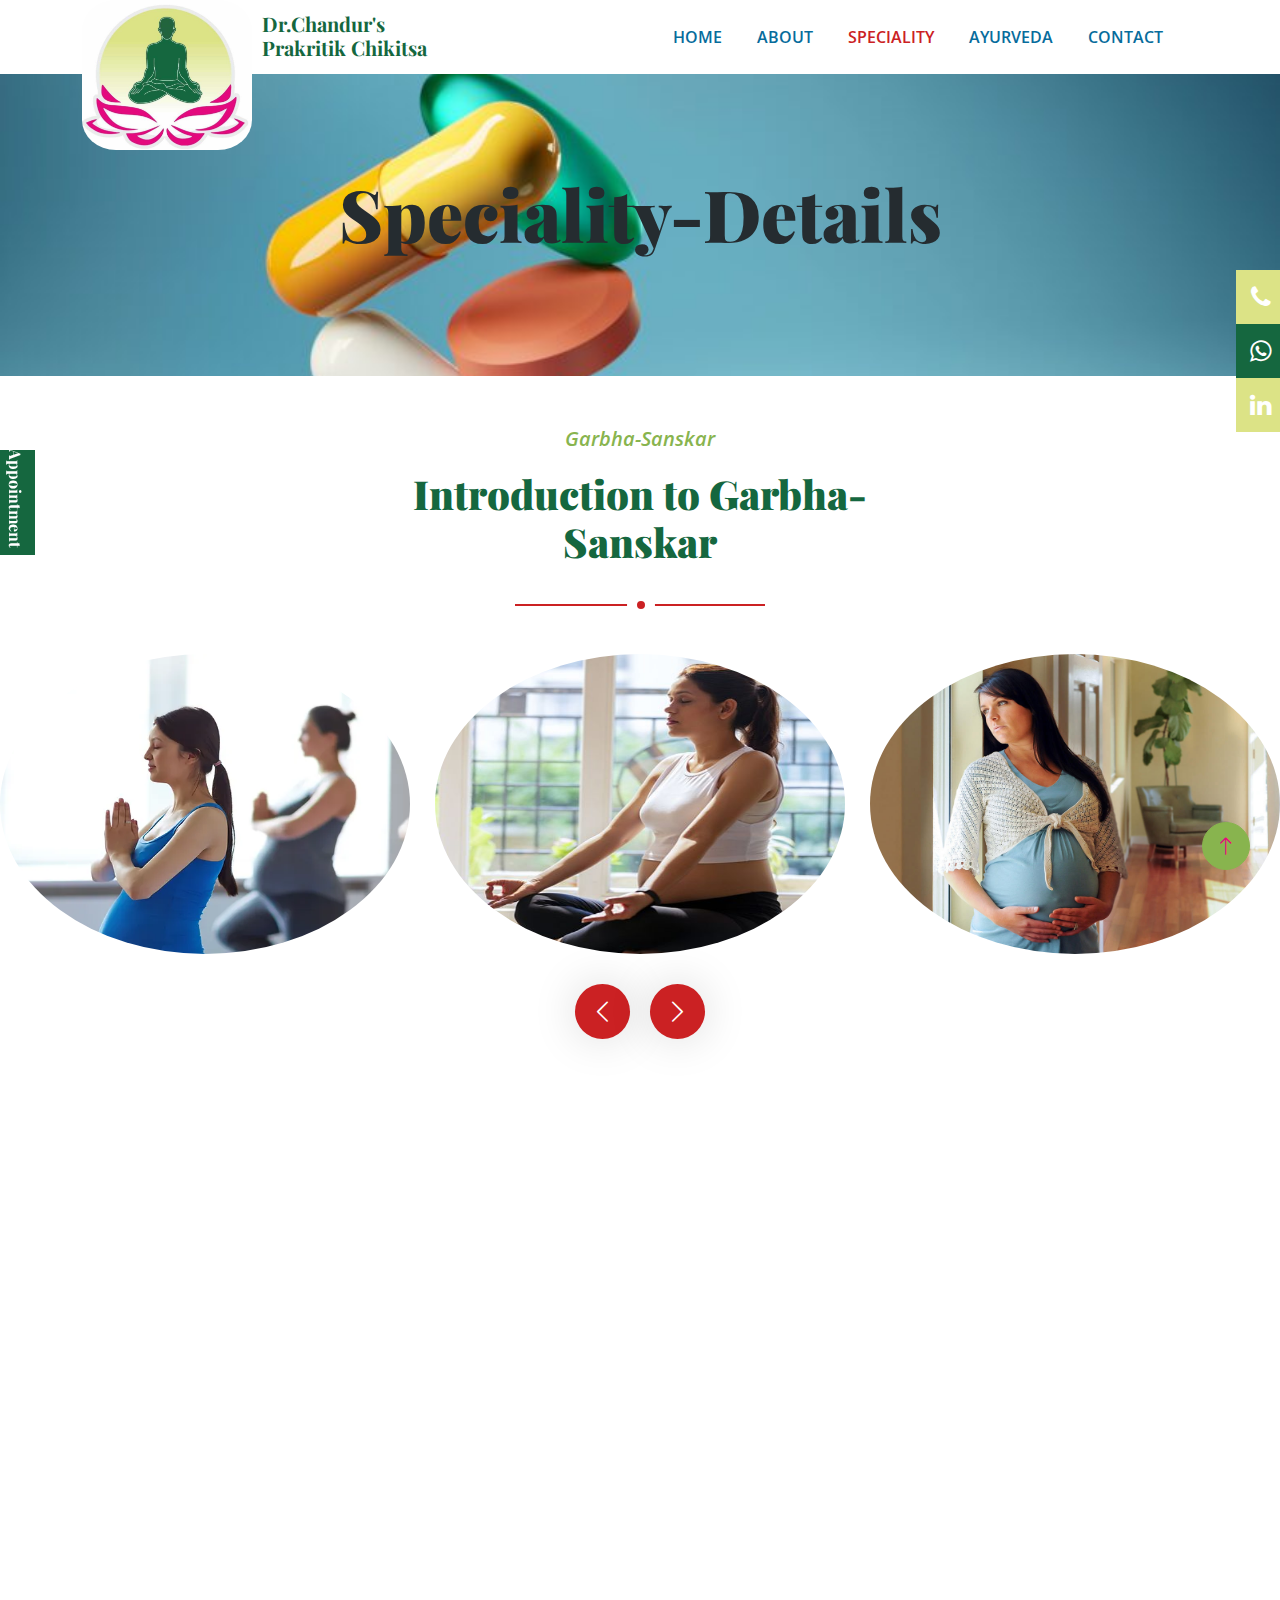
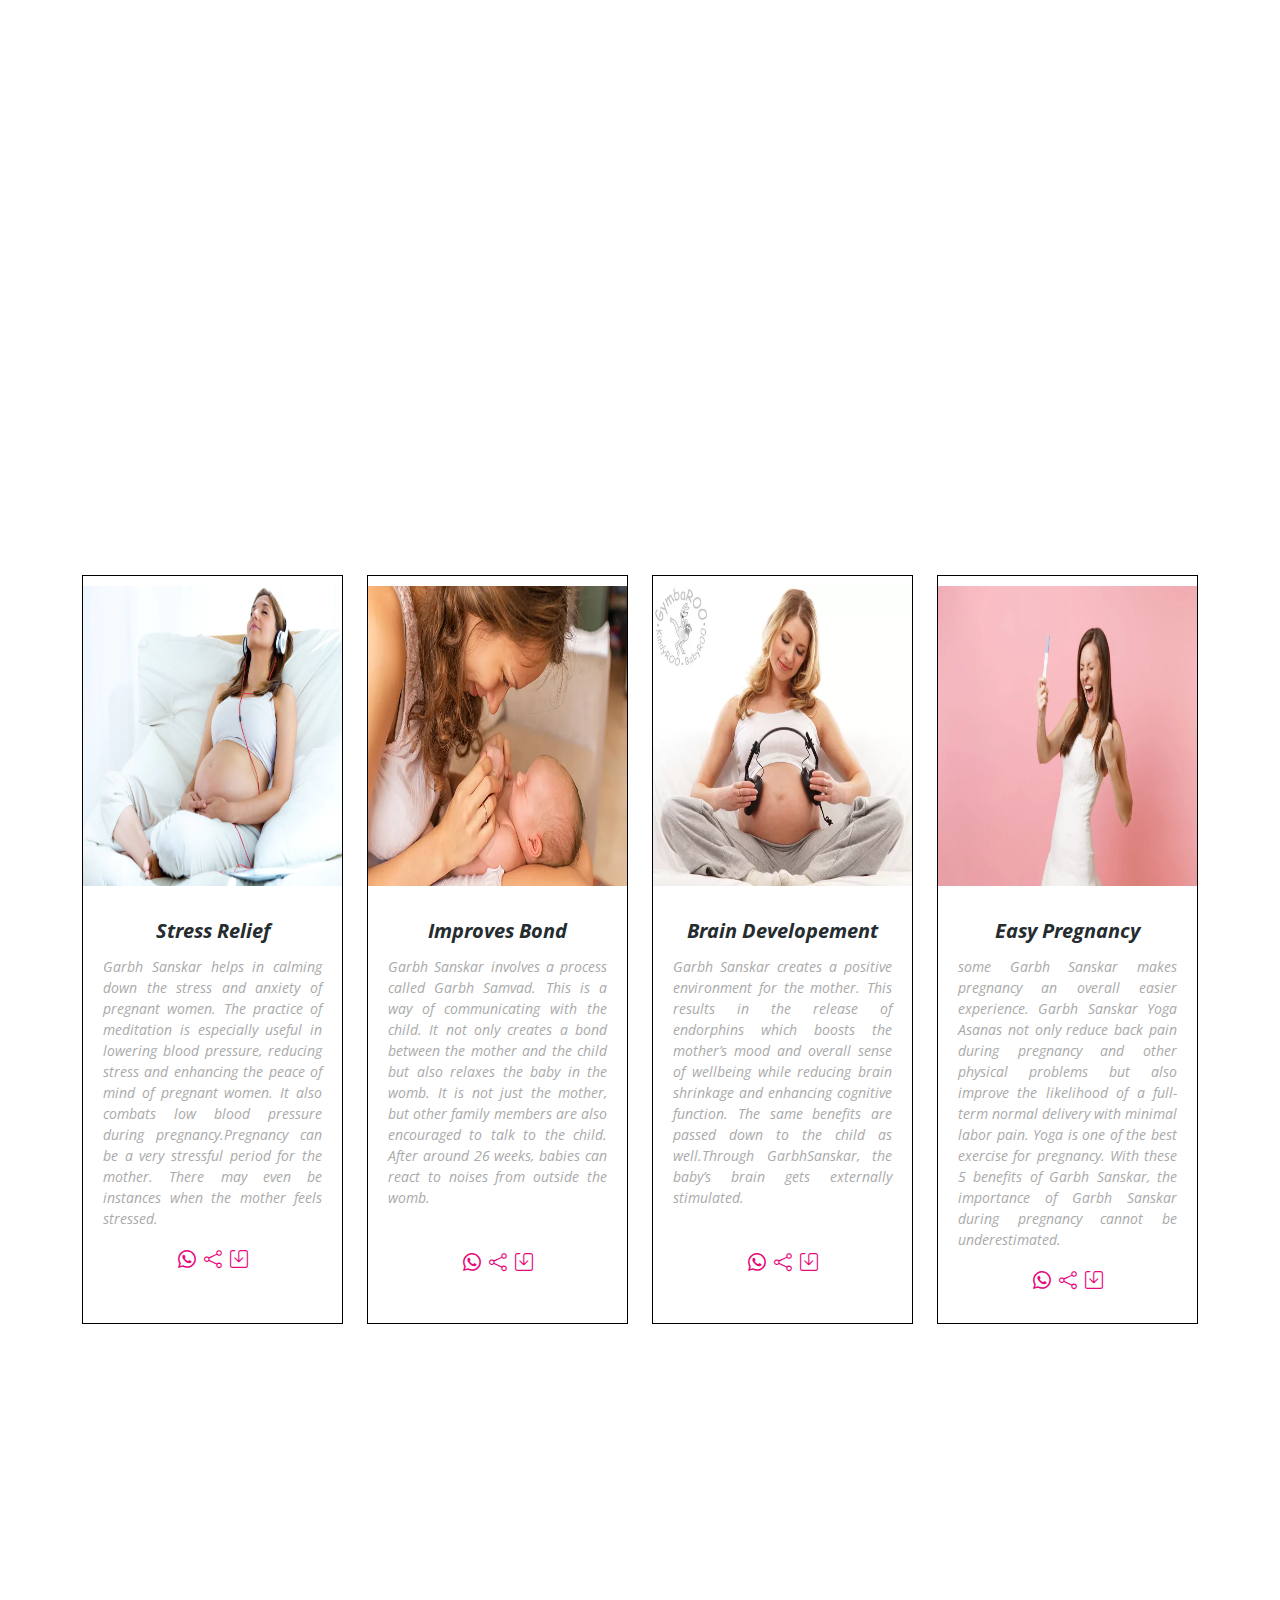
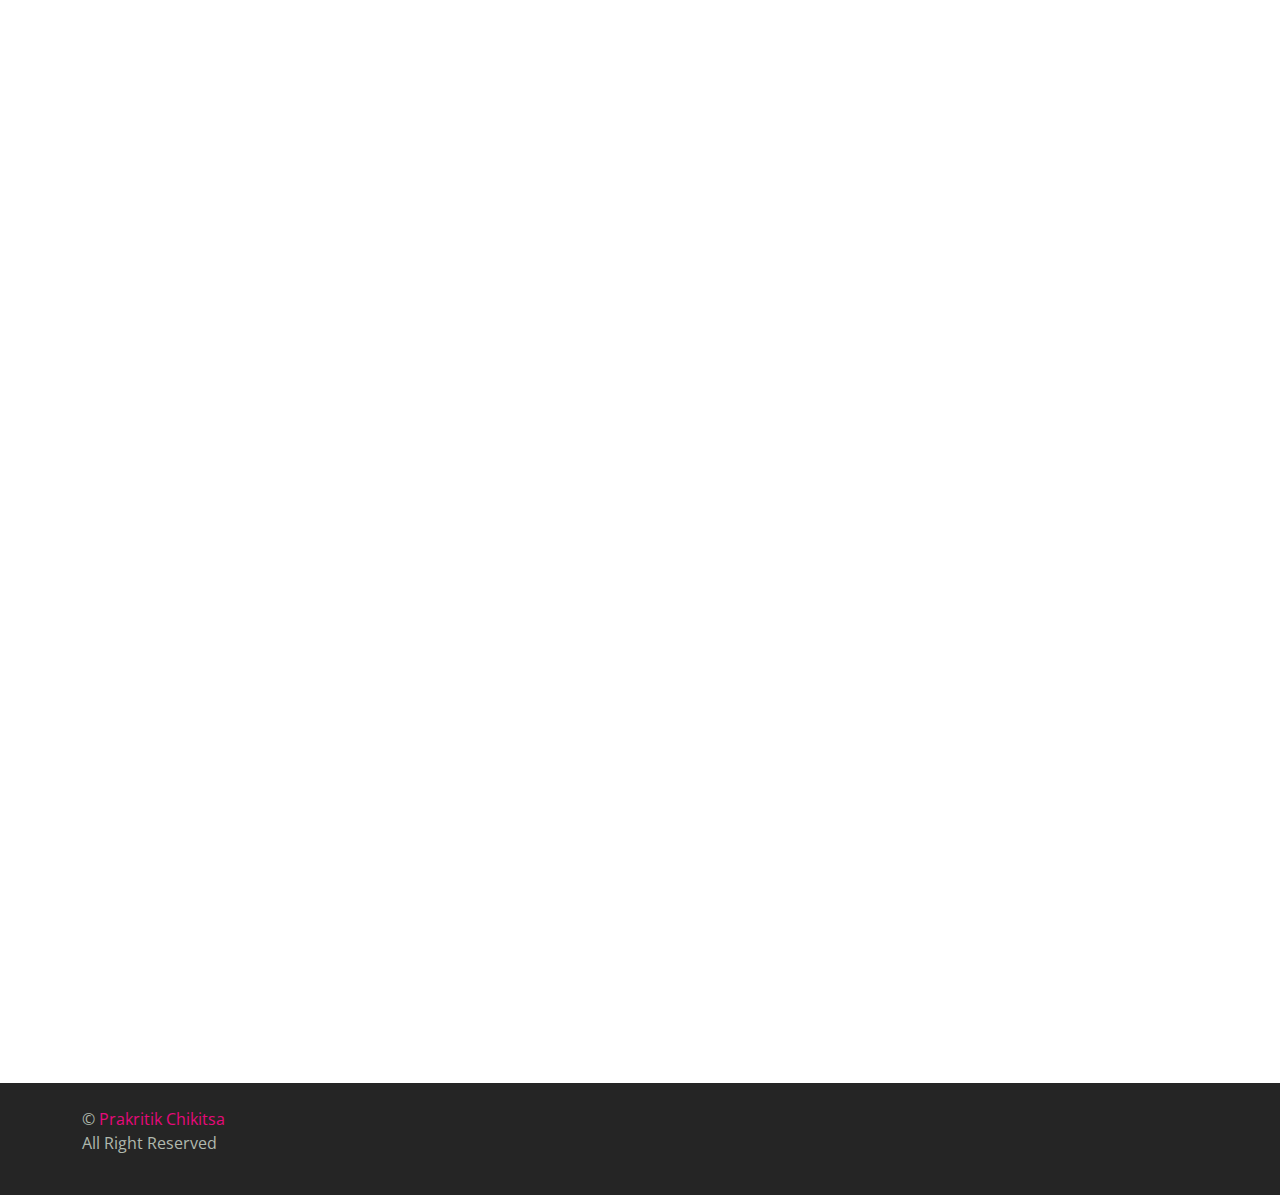
<file: Garbhasanskar.html>
<!DOCTYPE html>
<html lang="en">

<head>
    <meta charset="utf-8">
    <title>GarbhaSanskar</title>
    <meta content="width=device-width, initial-scale=1.0" name="viewport">
    <meta content="" name="keywords">
    <meta content="" name="description">

    <!-- Favicon -->
    <link href="img/favicon.ico" rel="icon">

    <!-- Google Web Fonts -->
    <link rel="preconnect" href="https://fonts.googleapis.com">
    <link rel="preconnect" href="https://fonts.gstatic.com" crossorigin>
    <link href="https://fonts.googleapis.com/css2?family=Open+Sans:wght@400;600&family=Playfair+Display:wght@700;900&display=swap" rel="stylesheet">

    <!-- Icon Font Stylesheet -->
    <link href="https://cdnjs.cloudflare.com/ajax/libs/font-awesome/5.10.0/css/all.min.css" rel="stylesheet">
    <link href="https://cdn.jsdelivr.net/npm/bootstrap-icons@1.4.1/font/bootstrap-icons.css" rel="stylesheet">
	<link rel="stylesheet" href="https://cdnjs.cloudflare.com/ajax/libs/font-awesome/6.3.0/css/all.min.css" integrity="sha512-SzlrxWUlpfuzQ+pcUCosxcglQRNAq/DZjVsC0lE40xsADsfeQoEypE+enwcOiGjk/bSuGGKHEyjSoQ1zVisanQ==" crossorigin="anonymous" referrerpolicy="no-referrer" />
	   <link rel="stylesheet" href="https://cdnjs.cloudflare.com/ajax/libs/font-awesome/6.4.0/css/all.min.css" integrity="sha512-iecdLmaskl7CVkqkXNQ/ZH/XLlvWZOJyj7Yy7tcenmpD1ypASozpmT/E0iPtmFIB46ZmdtAc9eNBvH0H/ZpiBw==" crossorigin="anonymous" referrerpolicy="no-referrer" />
	   <link rel="stylesheet" href="https://cdnjs.cloudflare.com/ajax/libs/font-awesome/6.0.0/css/all.min.css" integrity="sha512-9usAa10IRO0HhonpyAIVpjrylPvoDwiPUiKdWk5t3PyolY1cOd4DSE0Ga+ri4AuTroPR5aQvXU9xC6qOPnzFeg==" crossorigin="anonymous" referrerpolicy="no-referrer" />
	   <link rel="stylesheet" href="https://cdnjs.cloudflare.com/ajax/libs/font-awesome/4.7.0/css/font-awesome.css" integrity="sha512-5A8nwdMOWrSz20fDsjczgUidUBR8liPYU+WymTZP1lmY9G6Oc7HlZv156XqnsgNUzTyMefFTcsFH/tnJE/+xBg==" crossorigin="anonymous" referrerpolicy="no-referrer" />

    <!-- Libraries Stylesheet -->
    <link href="lib/animate/animate.min.css" rel="stylesheet">
    <link href="lib/owlcarousel/assets/owl.carousel.min.css" rel="stylesheet">

    <!-- Customized Bootstrap Stylesheet -->
    <link href="css/bootstrap.min.css" rel="stylesheet">

    <!-- Template Stylesheet -->
    <link href="css/style.css" rel="stylesheet">
	<style>
	  
			 
	   .navback{
	             background-color:#15673F;<!-- Dark Green -->
				}
		.footcollor{
				color:#E6097B;<!-- Pink -->
				}
		.maincolor{
					color:#15673F;
				  }
		.heading{
					color:#DCE386;<!-- Lime Green -->
				}
	 .ct-socials {
    position: fixed;
    top: 30%;
    right: 0;
    list-style: none;
    padding-left: 0;
    z-index: 10;
    margin: 0;
    -webkit-transition: left 0.25s ease-in-out;
    transition: left 0.25s ease-in-out;
    display: -webkit-box;
    display: -ms-flexbox;
    display: flex;
    -webkit-box-orient: vertical;
    -webkit-box-direction: normal;
    -ms-flex-direction: column;
    flex-direction: column;
}
.ct-socials li {
    padding: 0px 0;
}
.ct-socials li a {
   
    display: -webkit-box;
    display: -ms-flexbox;
    display: flex;
    -webkit-box-align: center;
    -ms-flex-align: center;
    align-items: center;
    -webkit-box-pack: center;
    -ms-flex-pack: center;
    justify-content: center;
    color: #fff;
    width: 44px;
    height: 54px;
    -webkit-transition: all 0.15s ease-in-out;
    transition: all 0.15s ease-in-out;
    float: right;
    padding-left: 5px;
}
.ct-socials li a:hover {
width: 54px;
padding-left: 0;
text-decoration: none;

}

    tr { background-color: #ffffff}
    .normal { background-color: #ffffff }
  .highlight {background: linear-gradient(180deg, #FFC371, #FF5F6D) }

.ct-socialss {
    position: fixed;
    top: 50%;
    left: 0;
    list-style: none;
    padding-right: 0;
	padding-left:0;
    z-index: 10;
    margin: 0;
    -webkit-transition: left 0.25s ease-in-out;
    transition: left 0.25s ease-in-out;
    display: -webkit-box;
    display: -ms-flexbox;
    display: flex;
    -webkit-box-orient: vertical;
    -webkit-box-direction: normal;
    -ms-flex-direction: column;
    flex-direction: column;
	
}
.text{
    transform:rotate(90deg);
	}
.ct-socialss li {
    padding: 0px 0;
}
.ct-socialss li a {
   
    display: -webkit-box;
    display: -ms-flexbox;
    display: flex;
    -webkit-box-align: center;
    -ms-flex-align: center;
    align-items: center;
    -webkit-box-pack: center;
    -ms-flex-pack: center;
    justify-content: center;
    color: #fff;
    width: 35px;
    height: 105px;
    -webkit-transition: all 0.15s ease-in-out;
    transition: all 0.15s ease-in-out;
    float: left;
    padding-right: 5px;
}
.ct-socialss li a:hover {
width: 54px;
padding-left: 0;
text-decoration: none;

}
	</style>
</head>

<body>
    <!-- Spinner Start -->
    <div id="spinner" class="show bg-white position-fixed translate-middle w-100 vh-100 top-50 start-50 d-flex align-items-center justify-content-center">
        <div class="spinner-border text-primary" role="status" style="width: 3rem; height: 3rem;"></div>
    </div>
    <!-- Spinner End -->
	 <ul class="ct-socials">
        <li style="background-color:#DCE386;font-size:25px;">
           <a href="tel:919146479292" target="_blank"><i class="fa fa-phone"></i></a>
       </li>
        <li style="background-color:#15673F;font-size:25px;">
           <a href="https://api.whatsapp.com/send?phone=919146479292&text=Welcome To Prakritik Chikitsa"><i class="fa fa-whatsapp"></i></a>
        </li>
        
		<li style="background-color:#DCE386;font-size:25px;">
           <a href="https://in.linkedin.com/in/dr-darshan-chandur-296181246" target="_blank"><i class="fa fa-linkedin" aria-hidden="true"></i></a>
        </li>
     </ul>
<ul class="ct-socialss">
	  <li style="background-color:#15673F;font-size:25px;float:left;">
           <a href="contact.html" target="_blank"><h6 class="text" style="color:white;">Appointment</h6></a>
		   
       </li>
	   
	  </ul>
    
    <!-- Navbar Start -->
	<!-- Navbar Start -->
    <div class="container-fluid bg-white sticky-top">
        <div class="container">
            <nav class="navbar navbar-expand-lg bg-white navbar-light py-2 py-lg-0">
                <a href="index.html" class="navbar-brand">
                    <img style="border-radius:20%;"class="img-fluid" src="img/logo.jpg" alt="Logo">
                </a>
				<h5 style="padding-left:180px;padding-top:5px;text-align:justify;" class="maincolor">Dr.Chandur's<br>Prakritik Chikitsa</h5>
                <button type="button" class="navbar-toggler ms-auto me-0" data-bs-toggle="collapse" data-bs-target="#navbarCollapse">
                    <span class="navbar-toggler-icon"></span>
                </button>
                <div class="collapse navbar-collapse" id="navbarCollapse">
                    <div class="navbar-nav ms-auto">
                        <a href="index.html" class="nav-item nav-link">Home</a>
                        <a href="about.html" class="nav-item nav-link ">About</a>
                        <a href="services.html" class="nav-item nav-link active">Speciality</a>
                        <a href="ayurveda.html" class="nav-item nav-link">Ayurveda</a>
                      
                        <a href="contact.html" class="nav-item nav-link">Contact</a>
                    </div>
                 
                </div>
            </nav>
        </div>
    </div>
    <!-- Navbar End -->
    

    <!-- Page Header Start -->
    <div class="container-fluid page-header py-5 mb-5 wow fadeIn" data-wow-delay="0.1s">
        <div class="container text-center py-5">
            <h1 class="display-2  mb-4 animated slideInDown text-dark">Speciality-Details</h1>
        </div>
    </div>

            <div class="section-title text-center mx-auto wow fadeInUp" data-wow-delay="0.1s" style="max-width: 500px;">
                <p class="fs-5 fw-medium fst-italic text-primary">Garbha-Sanskar</p>
                <h1 class="display-6 maincolor">Introduction to Garbha-Sanskar</h1>
            </div>
	  <div class="owl-carousel product-carousel wow fadeInUp" data-wow-delay="0.5s" >
                <a href="" class="d-block product-item rounded">
                    <img src="img/gs1.jpg" alt="" style="border-radius:50%;height:300px;">
                    
                </a>
                <a href="" class="d-block product-item rounded">
                    <img src="img/gs2.jpg" alt="" style="border-radius:50%;height:300px;">
                    
                </a>
                <a href="" class="d-block product-item rounded">
                    <img src="img/gs3.jpg" alt="" style="border-radius:50%;height:300px;">
                    
                </a>
                <a href="" class="d-block product-item rounded">
                    <img src="img/gs4.webp" alt="" style="border-radius:50%;height:300px;">
                    
                </a>
				
            </div>
			<br>
			<br>
	      <div class="section-title text-center mx-auto wow fadeInUp" data-wow-delay="0.1s" style="max-width: 500px;">
             
                <h1 class="display-6 maincolor">What is Garbha-Sanskar?</h1>
            </div>
			<div class="container-xxl py-5" >
        <div class="container">
            <div class="row g-5">
               
                <div class="col-lg-6 wow fadeIn" data-wow-delay="0.5s">
                    
						 
						  <p class "md-0"style="text-align:justify;">Garbh Sanskar is one of the 16 sanskars prescribed for human beings. This is very important. It is highly beneficial for physical development, for the development of the brain of the fetus. If Garbh Sanskar is described in fewer words, then it means educating the child from the time of conception.

Many religious rites have been told to make the child educated and healthy in every way right from the time of pregnancy. Following them is called Garbh Sanskar.</p>    </div>
                 
					
                  <div class="col-lg-5 wow fadeIn" data-wow-delay="0.1s"> 
				 <img style="width:100%;height:300px;" data-wow-delay="0.2s" src="img/gb.webp" alt="">
                  
                </div>
			</div>
        </div>
    </div>
	<div class="  wow fadeInUp" data-wow-delay="0.1s" >
               <img style="width:100%;height:300px;" data-wow-delay="0.2s" src="img/gbanner.jpg" alt="">
            </div>
			<br>
			<br>
			<br>
			 <div class="section-title text-center mx-auto wow fadeInUp" data-wow-delay="0.1s" style="max-width: 500px;">
             
                <h1 class="display-6 maincolor">Benefits Of Garbha-Sanskar</h1>
            </div>
			 <section id="trainers" class="trainers" >
      <div class="container" data-aos="fade-up">
	  <center>
        
        <div class="row" data-aos="zoom-in" data-aos-delay="100">
          <div class="col-lg-3 col-md-6 d-flex align-items-stretch">
            <div class="member">
              <img src="img/gp1.webp" class="img-fluid" alt="" style="margin-top:10px;height:300px;">
              <div class="member-content">
                <span><b style="font-size:20px;">Stress Relief</b></span>
                <p style="text-align:justify;" class="maincolor">
			Garbh Sanskar helps in calming down the stress and anxiety of pregnant women. The practice of meditation is especially useful in lowering blood pressure, reducing stress and enhancing the peace of mind of pregnant women. It also combats low blood pressure during pregnancy.Pregnancy can be a very stressful period for the mother. There may even be instances when the mother feels stressed.</p> <div class="social">
           <a href="https://api.whatsapp.com/send?phone=919146479292&text=Welcome To Prakritik Chikitsa"><i class="bi bi-whatsapp footcollor"></i></a>
                  <i class="bi bi-share footcollor"></i>
                  <i class="bi bi-save footcollor"></i>
                
                </div>
              </div>
            </div>
          </div>

          <div class="col-lg-3 col-md-6 d-flex align-items-stretch">
            <div class="member">
              <img src="img/gp2.webp" class="img-fluid" alt="" style="margin-top:10px;height:300px;">
              <div class="member-content">
            
                <span><b style="font-size:20px;">Improves Bond</b></span>
                <p style="text-align:justify;">
                 
				Garbh Sanskar involves a process called Garbh Samvad. This is a way of communicating with the child. It not only creates a bond between the mother and the child but also relaxes the baby in the womb. It is not just the mother, but other family members are also encouraged to talk to the child. After around 26 weeks, babies can react to noises from outside the womb.</p> <div class="social">
				 <br>
				<a href="https://api.whatsapp.com/send?phone=919146479292&text=Welcome To Prakritik Chikitsa"><i class="bi bi-whatsapp footcollor"></i></a>
                  <i class="bi bi-share footcollor"></i>
                 <i class="bi bi-save footcollor"></i>
                  
                </div>
              </div>
            </div>
          </div>

          <div class="col-lg-3 col-md-6 d-flex align-items-stretch">
            <div class="member">
              <img src="img/gp3.webp" class="img-fluid" alt="" style="margin-top:10px;height:300px;">
              <div class="member-content">
                
                <span><b style="font-size:20px;">Brain Developement</b></span>
                <p style="text-align:justify;">
                 Garbh Sanskar creates a positive environment for the mother. This results in the release of endorphins which boosts the mother’s mood and overall sense of wellbeing while reducing brain shrinkage and enhancing cognitive function. The same benefits are passed down to the child as well.Through GarbhSanskar, the baby’s brain gets externally stimulated.</p>  <div class="social">
                  <br>
				 <a href="https://api.whatsapp.com/send?phone=919146479292&text=Welcome To Prakritik Chikitsa"><i class="bi bi-whatsapp footcollor"></i></a>
                  <i class="bi bi-share footcollor"></i>
                  <i class="bi bi-save footcollor"></i>
                </div>
              </div>
            </div>
          </div>
          <div class="col-lg-3 col-md-6 d-flex align-items-stretch">
            <div class="member">
              <img src="img/gp4.webp" class="img-fluid" alt="" style="margin-top:10px;height:300px;">
              <div class="member-content">
               
                <span><b style="font-size:20px;">Easy Pregnancy</b></span>
                <p style="text-align:justify;"> some
                  Garbh Sanskar makes pregnancy an overall easier experience. Garbh Sanskar Yoga Asanas not only reduce back pain during pregnancy and other physical problems but also improve the likelihood of a full-term normal delivery with minimal labor pain. Yoga is one of the best exercise for pregnancy.

With these 5 benefits of Garbh Sanskar, the importance of Garbh Sanskar during pregnancy cannot be underestimated. </p>   <div class="social">
                  <a href="https://api.whatsapp.com/send?phone=919146479292&text=Welcome To Prakritik Chikitsa"><i class="bi bi-whatsapp footcollor"></i></a>
                  <a href=""><i class="bi bi-share footcollor"></i></a>
                  <a href=""><i class="bi bi-save footcollor"></i></a>
                </div>
              </div>
            </div>
          </div>
        </div>

      </div>
    </section><!-- End Trainers Section -->
	<div class="container-fluid py-5">
        <div class="container">
            <div class="section-title text-center mx-auto wow fadeInUp" data-wow-delay="0.1s" style="max-width: 500px;">
                <p class="fs-5 fw-medium fst-italic text-primary">Testimonial</p>
                <h1 class="display-6 maincolor">What our clients say about our Garbha-Sanskar</h1>
            </div>
            <div class="owl-carousel testimonial-carousel wow fadeInUp" data-wow-delay="0.5s">
                <div class="testimonial-item p-4 p-lg-5">
                    <p class="mb-4">Other staff of the clinic were also nice and helpful. Overall I may say that after 21 days of taking medicines prescribed by Dr Vinod, daily massages performed by Shalu and good panchakarma food cooked by Harpal my body and mind became clean and light and I felt very well. Moreover, I felt like a member of Ayuskama family.</p>
                    <div class="d-flex align-items-center justify-content-center">
                        <img class="img-fluid flex-shrink-0" src="img/testimonial-1.jpg" alt="">
                        <div class="text-start ms-3">
                            <h5>Mrs.Suvidha Sachiv</h5>
                            <span class="text-primary">MLA</span>
                        </div>
                    </div>
                </div>
                <div class="testimonial-item p-4 p-lg-5">
                    <p class="mb-4">I’ve been attending the classes for nearly two years now. I had joined a gym before trying out the classes at PC and used to always dread going to the gym in the evening. Exercising at the gym used to be a chore and I used to regularly find excuses to skip it. </p>
                    <div class="d-flex align-items-center justify-content-center">
                        <img class="img-fluid flex-shrink-0" src="img/testimonial-1.jpg" alt="">
                        <div class="text-start ms-3">
                            <h5>Mrs.Rashi Jaiswal</h5>
                            <span class="text-primary">Housewife</span>
                        </div>
                    </div>
                </div>
                <div class="testimonial-item p-4 p-lg-5">
                    <p class="mb-4">Immediately after I arrived to the clinic on 2nd Nov 2018, my consultation with Dr Chandur took place and I realized that Dr Chandur is very professional and experienced. He answered all my questions and after the consultation, he suggested 21 days' treatment for me.</p>
                    <div class="d-flex align-items-center justify-content-center">
                        <img class="img-fluid flex-shrink-0" src="img/testimonial-3.jpg" alt="">
                        <div class="text-start ms-3">
                            <h5>Mrs.Kinjal Mali</h5>
                            <span class="text-primary">Dictator</span>
                        </div>
                    </div>
                </div>
            </div>
        </div>
    </div>
    <!-- Testimonial End -->

    
	<div class="container-fluid  footer mt-5 py-5 wow fadeIn" data-wow-delay="0.1s">
        <div class="container py-5 navback">
            <div class="row g-5 ">
                <div class="col-lg-3 col-md-6">
                    <h4 class="heading">Our hospital</h4>
                    <p class="mb-2"><i class="fa fa-map-marker-alt footcollor"></i>&emsp; Shree Laxmi Newas, Doctor D P Chandur, near Mahaver Garden, opp. Pendharker, Dalan, Kolhapur, Maharashtra 416001 </p>
                    <p class="mb-2"><i class="fa fa-phone-alt footcollor"></i>&emsp;0231-265 4192</p>
					  <p class="mb-2"><i class="fa fa-mobile footcollor" aria-hidden="true"></i>&emsp;+91 9146479292</p>
                  
                    <p class="mb-2"><i class="fa fa-envelope footcollor"></i>&emsp;prakruticchikitsa@gmail.com</p>
                    <div class="d-flex pt-3">
                        
                        <a class="btn btn-square footcollor rounded-circle me-2" href="https://www.facebook.com/Prakruteechikitsa/"><i class="fab fa-facebook-f"></i></a>
                     
                        <a class="btn btn-square footcollor rounded-circle me-2" href="https://in.linkedin.com/in/dr-darshan-chandur-296181246"><i class="fab fa-linkedin-in"></i></a>
                    </div>
                </div>
                <div class="col-lg-3 col-md-6 ">
                    <h4 class="heading ">Quick Links</h4>
                    <a style="background-color:#15673F;"class="btn btn-link fa-map-marker-alt" href="about.html">About Us</a>
                    <a style="background-color:#15673F;"class="btn btn-link fa-map-marker-alt" href="contact.html">Contact Us</a>
                    <a style="background-color:#15673F;"class="btn btn-link fa-map-marker-alt" href="services.html">Speciality</a>
                   
                </div>
                <div class="col-lg-3 col-md-6">
                    <h4 class="heading">Open Hours</h4>
                    <p class="mb-1">Monday - Friday</p>
                    <h6 class="text-light">09:00 am - 07:00 pm</h6>
                    <p class="mb-1">Saturday</p>
                    <h6 class="text-light">09:00 am - 12:00 pm</h6>
                    <p class="mb-1">Sunday</p>
                    <h6 class="text-light">Closed</h6>
                </div>
                <div class="col-lg-3 col-md-6">
                    <h4 class="heading">Appointment</h4>
                    <p>Easy online booking from anywhere,anytime.</p>
                    <div class="position-relative w-100">
					    <form
                             action="https://formspree.io/f/xknaddka"
                              method="POST"
                        >
                        <input style="color:black;"class="form-control  w-100 py-3 ps-4 pe-5" type="text" placeholder="Your email" name="Texts">
                        <button type="button submit" class="btn footcollor py-2 position-absolute top-0 end-0 mt-2 me-2">SignUp</button>
						</form>
                    </div>
                </div>
            </div>
        </div>
    </div>
    <!-- Footer End -->


    <!-- Copyright Start -->
    <div class="container-fluid copyright py-4">
        <div class="container">
            <div class="row">
                <div class="col-md-6 text-center text-md-start mb-3 mb-md-0">
                    &copy; <a class="footcollor" href="index.html">Prakritik Chikitsa</a><p>All Right Reserved</p>
                </div>
               
            </div>
        </div>
    </div>
    <!-- Copyright End -->


    <!-- Back to Top -->
    <a href="#" class="btn btn-lg btn-primary btn-lg-square rounded-circle back-to-top"><i class="footcollor bi-arrow-up"></i></a>


    <!-- JavaScript Libraries -->
    <script src="https://ajax.googleapis.com/ajax/libs/jquery/3.6.1/jquery.min.js"></script>
    <script src="https://cdn.jsdelivr.net/npm/bootstrap@5.0.0/dist/js/bootstrap.bundle.min.js"></script>
    <script src="lib/wow/wow.min.js"></script>
    <script src="lib/easing/easing.min.js"></script>
    <script src="lib/waypoints/waypoints.min.js"></script>
    <script src="lib/owlcarousel/owl.carousel.min.js"></script>

    <!-- Template Javascript -->
    <script src="js/main.js"></script>
    <script type='text/javascript' data-cfasync='false'>window.purechatApi = { l: [], t: [], on: function () { this.l.push(arguments); } }; (function () { var done = false; var script = document.createElement('script'); script.async = true; script.type = 'text/javascript'; script.src = 'https://app.purechat.com/VisitorWidget/WidgetScript'; document.getElementsByTagName('HEAD').item(0).appendChild(script); script.onreadystatechange = script.onload = function (e) { if (!done && (!this.readyState || this.readyState == 'loaded' || this.readyState == 'complete')) { var w = new PCWidget({c: '6a891b67-641e-4a6b-87d5-cadffe0e08a4', f: true }); done = true; } }; })();</script>
	
</body>

</html>
</file>
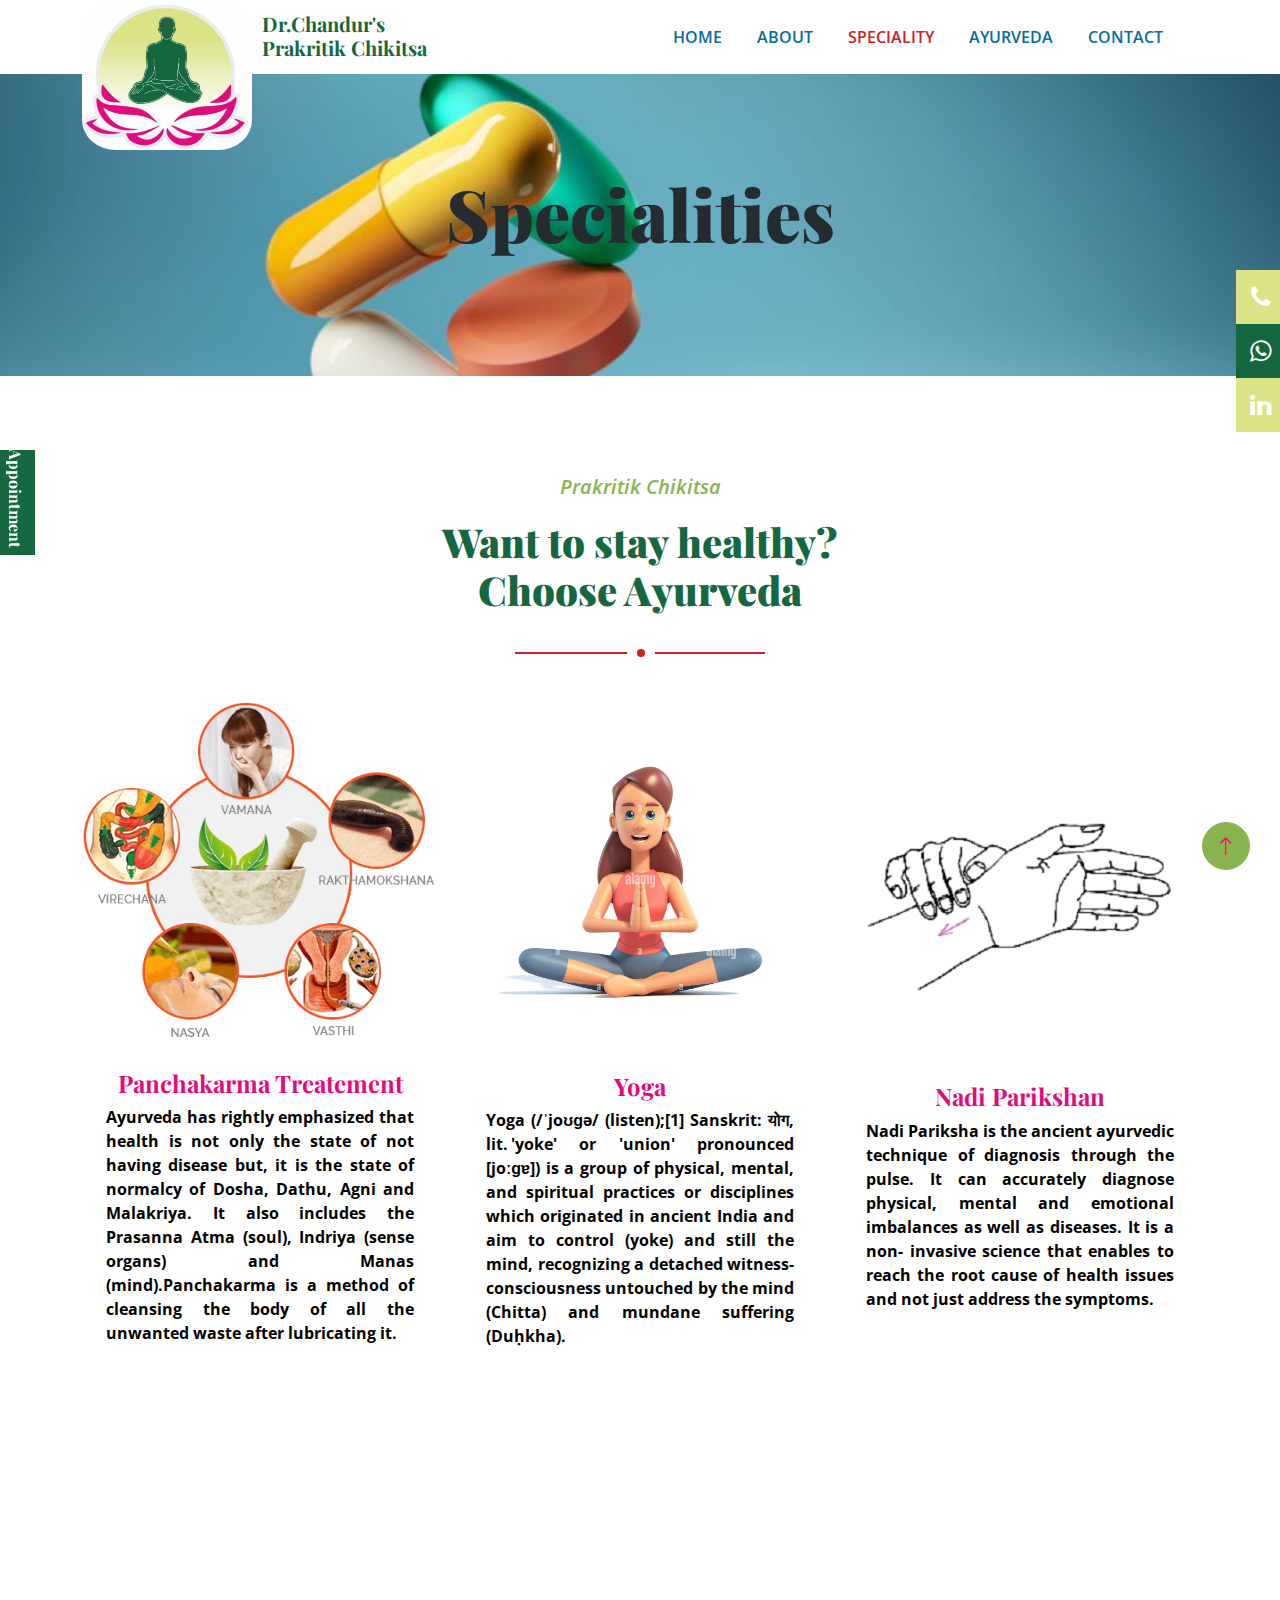
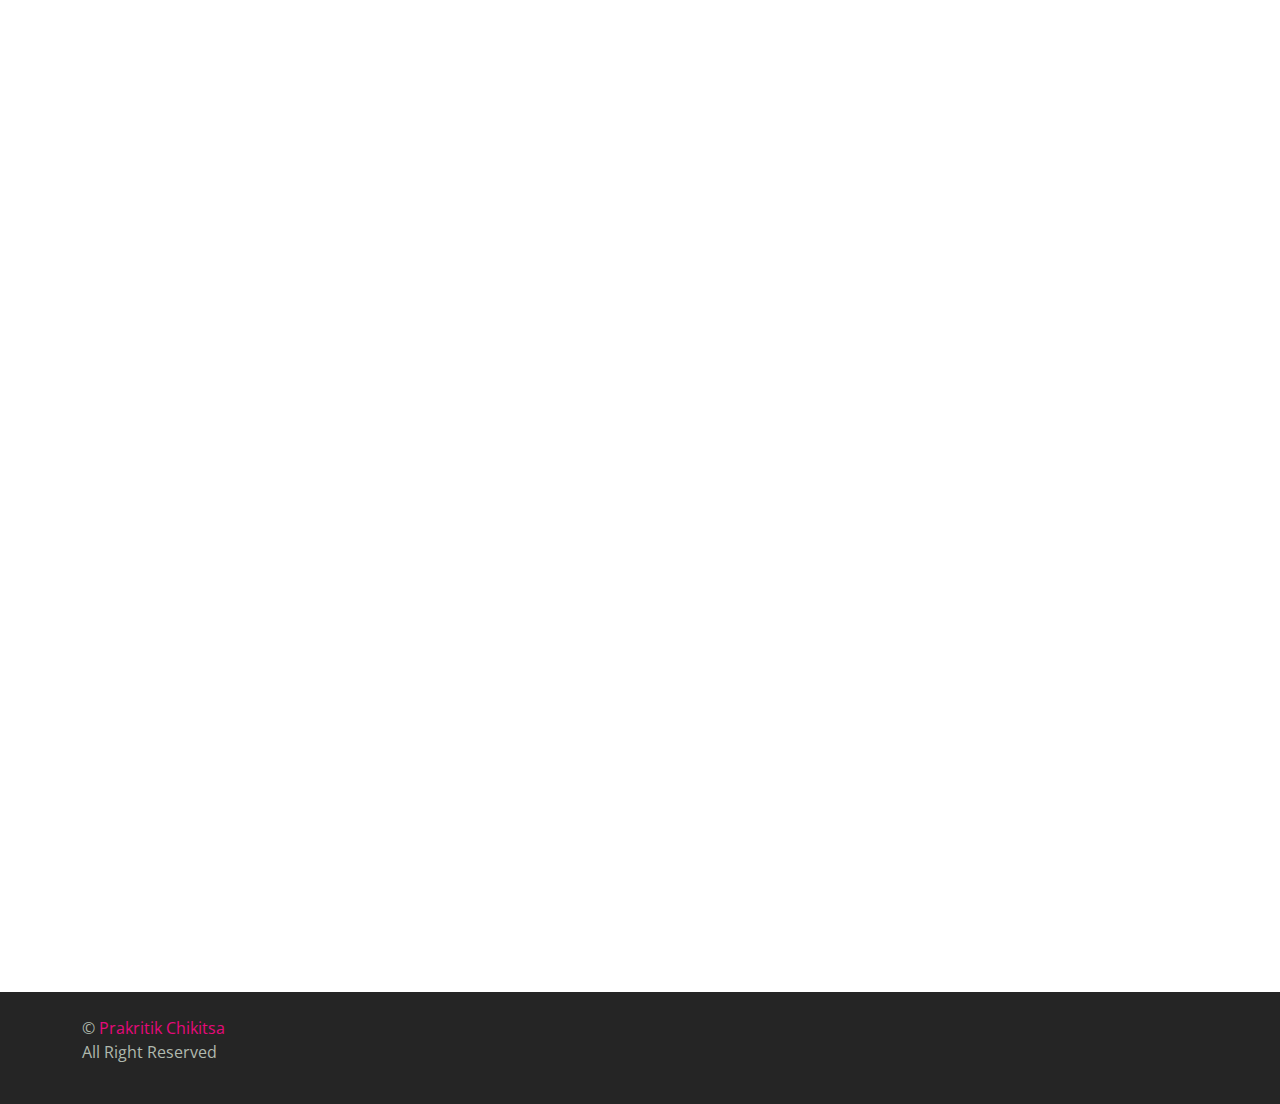
<file: services.html>
<!DOCTYPE html>
<html lang="en">

<head>
    <meta charset="utf-8">
    <title>Speciality</title>
    <meta content="width=device-width, initial-scale=1.0" name="viewport">
    <meta content="" name="keywords">
    <meta content="" name="description">

    <!-- Favicon -->
    <link href="img/favicon.ico" rel="icon">

    <!-- Google Web Fonts -->
    <link rel="preconnect" href="https://fonts.googleapis.com">
    <link rel="preconnect" href="https://fonts.gstatic.com" crossorigin>
    <link href="https://fonts.googleapis.com/css2?family=Open+Sans:wght@400;600&family=Playfair+Display:wght@700;900&display=swap" rel="stylesheet">

    <!-- Icon Font Stylesheet -->
    <link href="https://cdnjs.cloudflare.com/ajax/libs/font-awesome/5.10.0/css/all.min.css" rel="stylesheet">
    <link href="https://cdn.jsdelivr.net/npm/bootstrap-icons@1.4.1/font/bootstrap-icons.css" rel="stylesheet">
    <link rel="stylesheet" href="https://cdnjs.cloudflare.com/ajax/libs/font-awesome/6.3.0/css/all.min.css" integrity="sha512-SzlrxWUlpfuzQ+pcUCosxcglQRNAq/DZjVsC0lE40xsADsfeQoEypE+enwcOiGjk/bSuGGKHEyjSoQ1zVisanQ==" crossorigin="anonymous" referrerpolicy="no-referrer" />
	   <link rel="stylesheet" href="https://cdnjs.cloudflare.com/ajax/libs/font-awesome/6.4.0/css/all.min.css" integrity="sha512-iecdLmaskl7CVkqkXNQ/ZH/XLlvWZOJyj7Yy7tcenmpD1ypASozpmT/E0iPtmFIB46ZmdtAc9eNBvH0H/ZpiBw==" crossorigin="anonymous" referrerpolicy="no-referrer" />
	   <link rel="stylesheet" href="https://cdnjs.cloudflare.com/ajax/libs/font-awesome/6.0.0/css/all.min.css" integrity="sha512-9usAa10IRO0HhonpyAIVpjrylPvoDwiPUiKdWk5t3PyolY1cOd4DSE0Ga+ri4AuTroPR5aQvXU9xC6qOPnzFeg==" crossorigin="anonymous" referrerpolicy="no-referrer" />
	   <link rel="stylesheet" href="https://cdnjs.cloudflare.com/ajax/libs/font-awesome/4.7.0/css/font-awesome.css" integrity="sha512-5A8nwdMOWrSz20fDsjczgUidUBR8liPYU+WymTZP1lmY9G6Oc7HlZv156XqnsgNUzTyMefFTcsFH/tnJE/+xBg==" crossorigin="anonymous" referrerpolicy="no-referrer" />

    <!-- Libraries Stylesheet -->
    <link href="lib/animate/animate.min.css" rel="stylesheet">
    <link href="lib/owlcarousel/assets/owl.carousel.min.css" rel="stylesheet">

    <!-- Customized Bootstrap Stylesheet -->
    <link href="css/bootstrap.min.css" rel="stylesheet">

    <!-- Template Stylesheet -->
    <link href="css/style.css" rel="stylesheet">
	<style>
	   .navback{
	             background-color:#15673F;
				}
		.footcollor{
				color:#E6097B;
				}
		.maincolor{
					color:#15673F;
				  }
		.heading{
					color:#DCE386;
				}
				.ct-socials {
    position: fixed;
    top: 30%;
    right: 0;
    list-style: none;
    padding-left: 0;
    z-index: 10;
    margin: 0;
    -webkit-transition: left 0.25s ease-in-out;
    transition: left 0.25s ease-in-out;
    display: -webkit-box;
    display: -ms-flexbox;
    display: flex;
    -webkit-box-orient: vertical;
    -webkit-box-direction: normal;
    -ms-flex-direction: column;
    flex-direction: column;
}
.ct-socials li {
    padding: 0px 0;
}
.ct-socials li a {
   
    display: -webkit-box;
    display: -ms-flexbox;
    display: flex;
    -webkit-box-align: center;
    -ms-flex-align: center;
    align-items: center;
    -webkit-box-pack: center;
    -ms-flex-pack: center;
    justify-content: center;
    color: #fff;
    width: 44px;
    height: 54px;
    -webkit-transition: all 0.15s ease-in-out;
    transition: all 0.15s ease-in-out;
    float: right;
    padding-left: 5px;
}
.ct-socials li a:hover {
width: 54px;
padding-left: 0;
text-decoration: none;

}

    tr { background-color: #ffffff}
    .normal { background-color: #ffffff }
  .highlight {background: linear-gradient(180deg, #FFC371, #FF5F6D) }
  .ct-socialss {
    position: fixed;
    top: 50%;
    left: 0;
    list-style: none;
    padding-right: 0;
	padding-left:0;
    z-index: 10;
    margin: 0;
    -webkit-transition: left 0.25s ease-in-out;
    transition: left 0.25s ease-in-out;
    display: -webkit-box;
    display: -ms-flexbox;
    display: flex;
    -webkit-box-orient: vertical;
    -webkit-box-direction: normal;
    -ms-flex-direction: column;
    flex-direction: column;
	
}
.text{
    transform:rotate(90deg);
	}
.ct-socialss li {
    padding: 0px 0;
}
.ct-socialss li a {
   
    display: -webkit-box;
    display: -ms-flexbox;
    display: flex;
    -webkit-box-align: center;
    -ms-flex-align: center;
    align-items: center;
    -webkit-box-pack: center;
    -ms-flex-pack: center;
    justify-content: center;
    color: #fff;
    width: 35px;
    height: 105px;
    -webkit-transition: all 0.15s ease-in-out;
    transition: all 0.15s ease-in-out;
    float: left;
    padding-right: 5px;
}
.ct-socialss li a:hover {
width: 54px;
padding-left: 0;
text-decoration: none;

}

	  </style>
</head>

<body>
    <!-- Spinner Start -->
    <div id="spinner" class="show bg-white position-fixed translate-middle w-100 vh-100 top-50 start-50 d-flex align-items-center justify-content-center">
        <div class="spinner-border text-primary" role="status" style="width: 3rem; height: 3rem;"></div>
    </div>
    <!-- Spinner End -->
  <ul class="ct-socials">
        <li style="background-color:#DCE386;font-size:25px;">
           <a href="tel:919146479292" target="_blank"><i class="fa fa-phone"></i></a>
       </li>
        <li style="background-color:#15673F;font-size:25px;">
           <a href="https://api.whatsapp.com/send?phone=919146479292&text=Welcome To Prakritik Chikitsa"><i class="fa fa-whatsapp"></i></a>
        </li>
        
		<li style="background-color:#DCE386;font-size:25px;">
           <a href="https://in.linkedin.com/in/dr-darshan-chandur-296181246" target="_blank"><i class="fa fa-linkedin" aria-hidden="true"></i></a>
        </li>
     </ul>
    <ul class="ct-socialss">
	  <li style="background-color:#15673F;font-size:25px;float:left;">
           <a href="contact.html" target="_blank"><h6 class="text" style="color:white;">Appointment</h6>
		   
       </li>
	   
	  </ul>
    <!-- Navbar Start -->
    <div class="container-fluid bg-white sticky-top">
        <div class="container">
            <nav class="navbar navbar-expand-lg bg-white navbar-light py-2 py-lg-0">
                <a href="index.html" class="navbar-brand">
                    <img style="border-radius:20%;"class="img-fluid" src="img/logo.jpg" alt="Logo">
                </a>
				<h5 style="padding-left:180px;padding-top:5px;text-align:justify;" class="maincolor">Dr.Chandur's<br>Prakritik Chikitsa</h5>
                <button type="button" class="navbar-toggler ms-auto me-0" data-bs-toggle="collapse" data-bs-target="#navbarCollapse">
                    <span class="navbar-toggler-icon"></span>
                </button>
                <div class="collapse navbar-collapse" id="navbarCollapse">
                    <div class="navbar-nav ms-auto">
                        <a href="index.html" class="nav-item nav-link">Home</a>
                        <a href="about.html" class="nav-item nav-link">About</a>
                        <a href="services.html" class="nav-item nav-link active">Speciality</a>
                        <a href="ayurveda.html" class="nav-item nav-link ">Ayurveda</a>
                      
                        <a href="contact.html" class="nav-item nav-link">Contact</a>
                    </div>
                 
                </div>
            </nav>
        </div>
    </div>
    <!-- Navbar End -->


    <!-- Page Header Start -->
    <div class="container-fluid page-header py-5 mb-5 wow fadeIn" data-wow-delay="0.1s">
        <div class="container text-center py-5">
            <h1 class="display-2 text-dark mb-4 animated slideInDown maincolor">Specialities</h1>
            
        </div>
    </div>
    <!-- Page Header End -->


    <!-- Store Start -->
    <div class="container-xxl py-5">
        <div class="container">
            <div class="section-title text-center mx-auto wow fadeInUp" data-wow-delay="0.1s" style="max-width: 500px;">
                <p class="fs-5 fw-medium fst-italic text-primary">Prakritik Chikitsa</p>
                <h1 class="display-6 maincolor">Want to stay healthy? Choose Ayurveda</h1>
            </div>
            <div class="row g-4">
                <div class="col-lg-4 col-md-6 wow fadeInUp" data-wow-delay="0.1s">
                    <div class="store-item position-relative text-center">
                        <img class="img-fluid" src="img/panchakarma-treatment.png" alt="">
                        <div class="p-4">
                            
                            <h4 class="footcollor">Panchakarma Treatement</h4>
                            <p style="text-align:justify; color:black;"><b>Ayurveda has rightly emphasized that health is not only the state of not having disease but, it is the state of normalcy of Dosha, Dathu, Agni and Malakriya. It also includes the Prasanna Atma (soul), Indriya (sense organs) and Manas (mind).Panchakarma is a method of cleansing the body of all the unwanted waste after lubricating it.</b></p>
                            
                        </div>
                        <div class="store-overlay">
                            <a href="Panchakarma.html" class="btn btn-primary rounded-pill py-2 px-4 m-2">More Detail <i class="fa fa-arrow-right ms-2"></i></a>
                            
                        </div>
                    </div>
                </div>
                <div class="col-lg-4 col-md-6 wow fadeInUp" data-wow-delay="0.3s">
                    <div class="store-item position-relative text-center">
                        <img class="img-fluid" src="img/yoga.jpg" alt="">
                        <div class="p-4">
                            
                            <h4 class="footcollor">Yoga</h4>
                            <p style="text-align:justify; color:black;"><b>Yoga (/ˈjoʊɡə/ (listen);[1] Sanskrit: योग, lit. 'yoke' or 'union' pronounced [joːɡɐ]) is a group of physical, mental, and spiritual practices or disciplines which originated in ancient India and aim to control (yoke) and still the mind, recognizing a detached
							witness-consciousness untouched by the mind (Chitta) and mundane suffering (Duḥkha).</b></p>
                            
                        </div>
                        <div class="store-overlay">
                            <a href="Yogaa1.html" class="btn btn-primary rounded-pill py-2 px-4 m-2">More Detail <i class="fa fa-arrow-right ms-2"></i></a>
                           
                        </div>
                    </div>
                </div>
                <div class="col-lg-4 col-md-6 wow fadeInUp" data-wow-delay="0.5s">
                    <div class="store-item position-relative text-center">
                        <img class="img-fluid" src="img/pulse.png" alt="">
                        <div class="p-4">
                            
                            <h4 class="footcollor">Nadi Parikshan</h4>
                            <p style="text-align:justify; color:black;"><b>Nadi Pariksha is the ancient ayurvedic technique of diagnosis through the pulse. It can accurately diagnose physical, mental and emotional imbalances as well as diseases. It is a non- invasive science that enables to reach the root cause of health issues and not just address the symptoms.</b></p>
                         
                        </div>
                        <div class="store-overlay">
                            <a href="NadiPariksahan1.html" class="btn btn-primary rounded-pill py-2 px-4 m-2">More Detail <i class="fa fa-arrow-right ms-2"></i></a>
                           
						</div>
                    </div>
                </div>
                
            </div>
        </div>
    </div>
	
    <!-- Store End -->
 <div class="row g-4">
				<div class="col-lg-3 col-md-6 wow fadeInUp" data-wow-delay="0.1s">
				</div>
                <div class="col-lg-3 col-md-6 wow fadeInUp" data-wow-delay="0.1s">
                    <div class="store-item position-relative text-center">
                        <img class="img-fluid" src="img/diet.jpg" alt="">
                        <div class="p-4">
                           
                            <h4 class="footcollor">Ayurvedic Diet</h4>
                            <p style="text-align:justify; color:black;"><b>The Ayurvedic diet is an eating pattern that’s been around for thousands of years. It’s based on the principles of Ayurvedic medicine and focuses on balancing different types of energy within your body, which is said to improve health.</b></p>
                          
                        </div>
                        <div class="store-overlay">
                           <a href="AyurvedicDiet.html" class="btn btn-primary rounded-pill py-2 px-4 m-2">More Detail <i class="fa fa-arrow-right ms-2"></i></a>
                            
							
                        </div>
                    </div>
                </div>
                <div class="col-lg-3 col-md-6 wow fadeInUp" data-wow-delay="0.3s">
                    <div class="store-item position-relative text-center">
                        <img class="img-fluid" src="img/pregnancy.png" alt="">
                        <div class="p-4">
                            
                            <h4 class="footcollor">Garbha-Sanskar</h4>
                            <b><p style="text-align:justify; color:black;">The Sanskrit word “Garbh” means a foetus in the womb and “Sanskar” means educating the mind. So, Garbhasanskar essentially means educating the mind of the foetus.It is traditionally believed that a child’s mental and behavioural development starts as soon as he is conceived. </p></b>
                         
                        </div>
                        <div class="store-overlay">
                            <a href="Garbhasanskar.html" class="btn btn-primary rounded-pill py-2 px-4 m-2">More Detail <i class="fa fa-arrow-right ms-2"></i></a>
                            
                        </div>
                    </div>
                </div>
                <div class="col-lg-3 col-md-6 wow fadeInUp" data-wow-delay="0.5s">
                    
                </div>
               
            </div>
        </div>
    </div>

    <!-- Footer Start -->
    <div class="container-fluid  footer mt-5 py-5 wow fadeIn" data-wow-delay="0.1s">
        <div class="container py-5 navback">
            <div class="row g-5 ">
                <div class="col-lg-3 col-md-6">
                    <h4 class="heading">Our hospital</h4>
                    <p class="mb-2"><i class="fa fa-map-marker-alt footcollor"></i>&emsp;Shree Laxmi Newas, Doctor D P Chandur, near Mahaver Garden, opp. Pendharker, Dalan, Kolhapur, Maharashtra 416001 </p>
                    <p class="mb-2"><i class="fa fa-phone-alt footcollor"></i>&emsp;0231-265 4192</p>
					  <p class="mb-2"><i class="fa fa-mobile footcollor" aria-hidden="true"></i>&emsp;+91 9146479292</p>
                  
                    <p class="mb-2"><i class="fa fa-envelope footcollor"></i>&emsp;curieheals@gmail.com</p>
                    <div class="d-flex pt-3">
                        
                        <a class="btn btn-square footcollor rounded-circle me-2" href="https://www.facebook.com/Prakruteechikitsa/"><i class="fab fa-facebook-f"></i></a>
                        
                        <a class="btn btn-square footcollor rounded-circle me-2" href="https://in.linkedin.com/in/dr-darshan-chandur-296181246"><i class="fab fa-linkedin-in"></i></a>
                    </div>
                </div>
                <div class="col-lg-3 col-md-6 ">
                    <h4 class="heading ">Quick Links</h4>
                    <a style="background-color:#15673F;"class="btn btn-link fa-map-marker-alt" href="about.html">About Us</a>
                    <a style="background-color:#15673F;"class="btn btn-link fa-map-marker-alt" href="contact.html">Contact Us</a>
                    <a style="background-color:#15673F;"class="btn btn-link fa-map-marker-alt" href="services.html">Our Speciality</a>
                   
                </div>
                <div class="col-lg-3 col-md-6">
                    <h4 class="heading">Open Hours</h4>
                    <p class="mb-1">Monday - Friday</p>
                    <h6 class="text-light">09:00 am - 07:00 pm</h6>
                    <p class="mb-1">Saturday</p>
                    <h6 class="text-light">09:00 am - 12:00 pm</h6>
                    <p class="mb-1">Sunday</p>
                    <h6 class="text-light">Closed</h6>
                </div>
                <div class="col-lg-3 col-md-6">
                    <h4 class="heading">Appointment</h4>
                    <p>Easy online booking from anywhere,anytime.</p>
                    <div class="position-relative w-100">
					 <form
                             action="https://formspree.io/f/xknaddka"
							 method="POST"
                          > 
                        <input style="color:black;"class="form-control  w-100 py-3 ps-4 pe-5" type="text" placeholder="Your email"  name="Texts">
                        <button type="button submit" class="btn footcollor  py-2 position-absolute top-0 end-0 mt-2 me-2 ">SignUp</button>
                    </form>
					</div>
                </div>
            </div>
        </div>
    </div>
    <!-- Footer End -->


    <!-- Copyright Start -->
    <div class="container-fluid copyright py-4">
        <div class="container">
            <div class="row">
                <div class="col-md-6 text-center text-md-start mb-3 mb-md-0">
                    &copy; <a class="footcollor" href="index.html">Prakritik Chikitsa</a><p>All Right Reserved</p>
                </div>
               
            </div>
        </div>
    </div>
    <!-- Copyright End -->


    <!-- Back to Top -->
    <a href="#" class="btn btn-lg btn-primary btn-lg-square rounded-circle back-to-top"><i class="footcollor bi-arrow-up"></i></a>


    <!-- JavaScript Libraries -->
    <script src="https://ajax.googleapis.com/ajax/libs/jquery/3.6.1/jquery.min.js"></script>
    <script src="https://cdn.jsdelivr.net/npm/bootstrap@5.0.0/dist/js/bootstrap.bundle.min.js"></script>
    <script src="lib/wow/wow.min.js"></script>
    <script src="lib/easing/easing.min.js"></script>
    <script src="lib/waypoints/waypoints.min.js"></script>
    <script src="lib/owlcarousel/owl.carousel.min.js"></script>

    <!-- Template Javascript -->
    <script src="js/main.js"></script>
	<script type='text/javascript' data-cfasync='false'>window.purechatApi = { l: [], t: [], on: function () { this.l.push(arguments); } }; (function () { var done = false; var script = document.createElement('script'); script.async = true; script.type = 'text/javascript'; script.src = 'https://app.purechat.com/VisitorWidget/WidgetScript'; document.getElementsByTagName('HEAD').item(0).appendChild(script); script.onreadystatechange = script.onload = function (e) { if (!done && (!this.readyState || this.readyState == 'loaded' || this.readyState == 'complete')) { var w = new PCWidget({c: '6a891b67-641e-4a6b-87d5-cadffe0e08a4', f: true }); done = true; } }; })();</script>
	
</body>

</html>
</file>
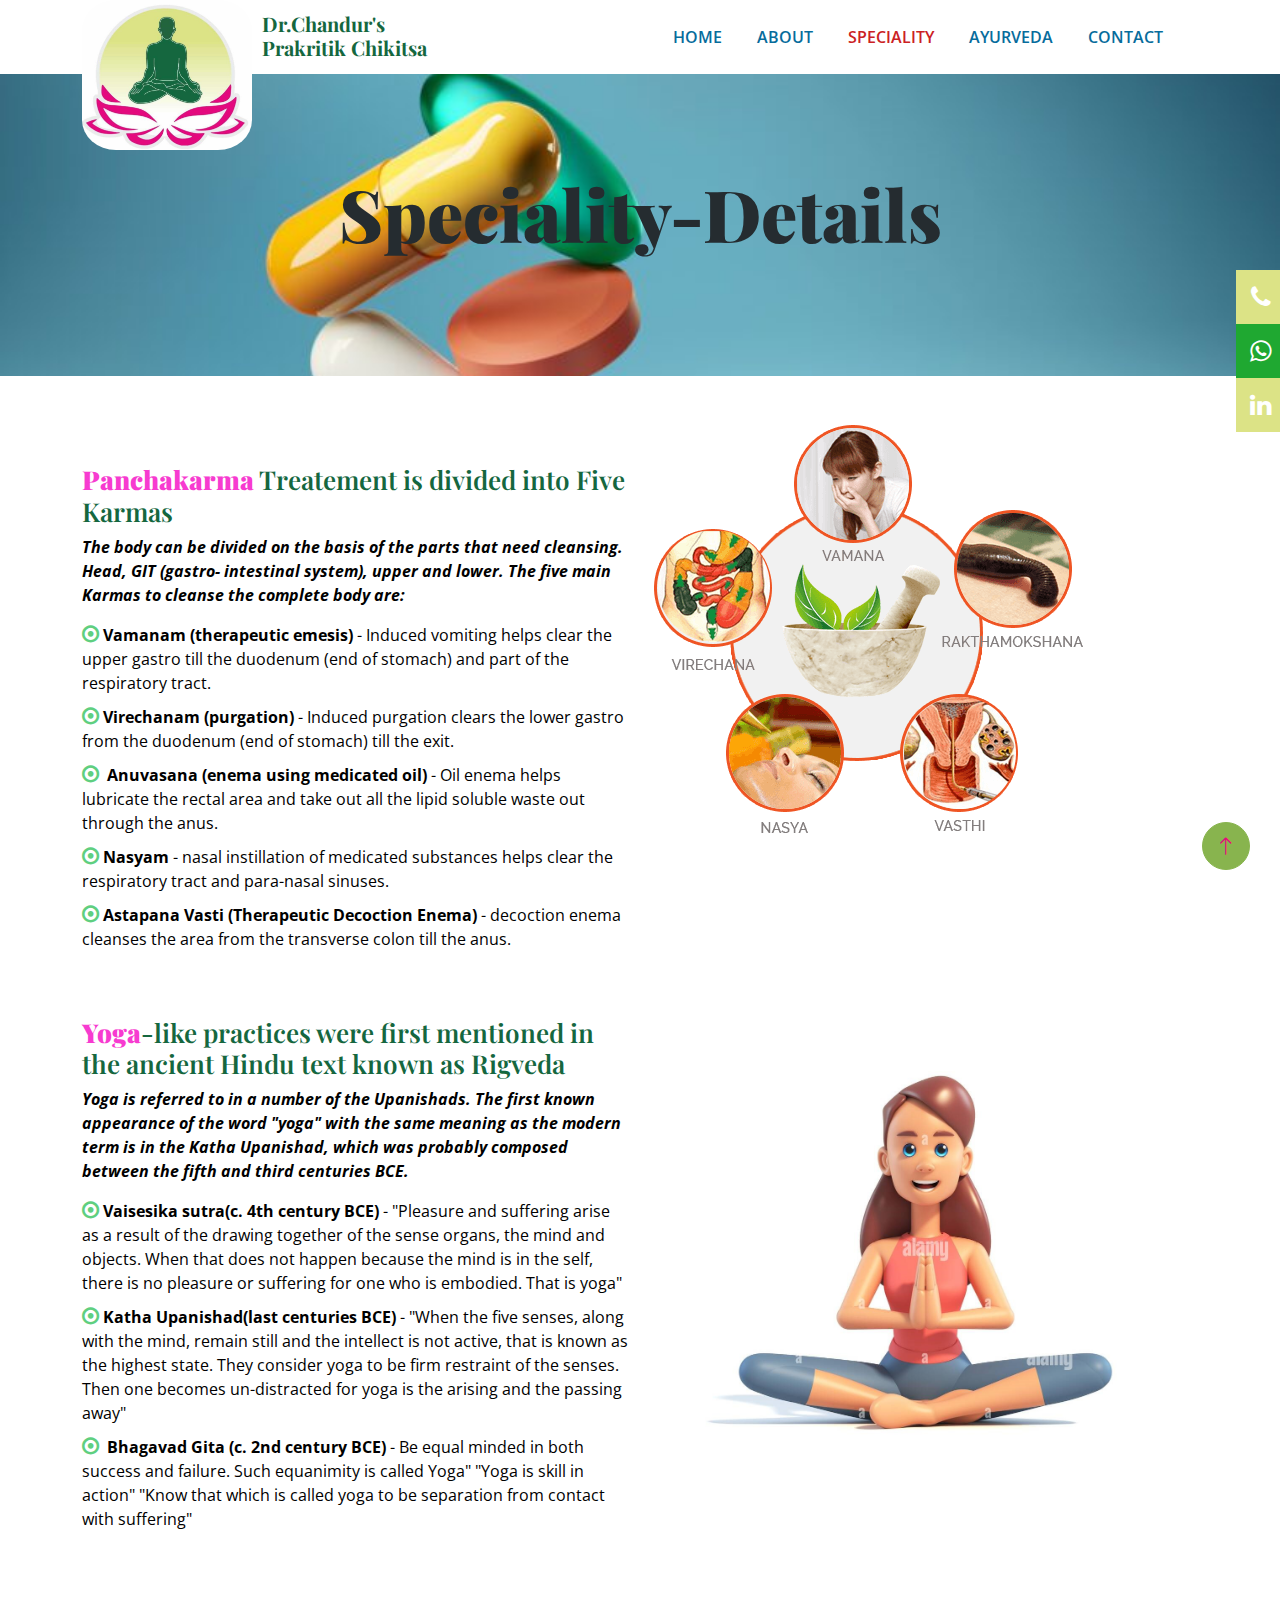
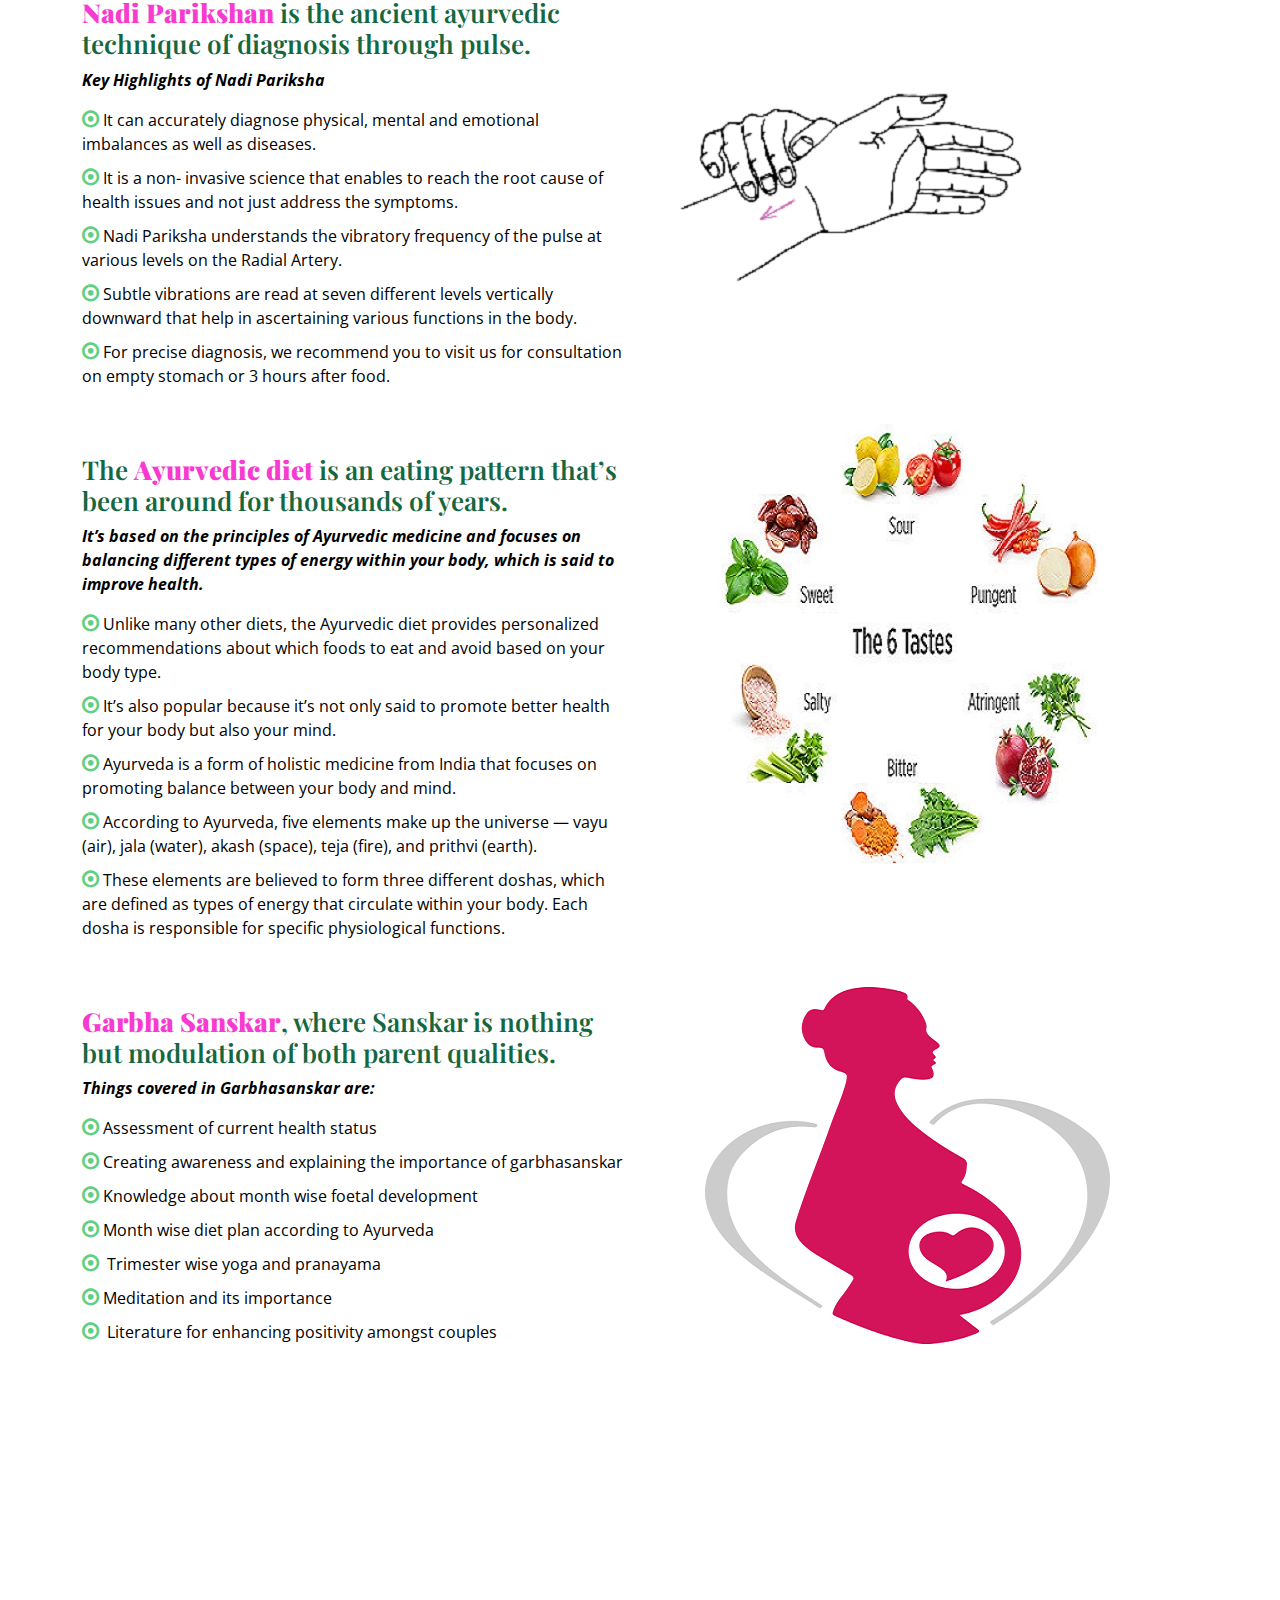
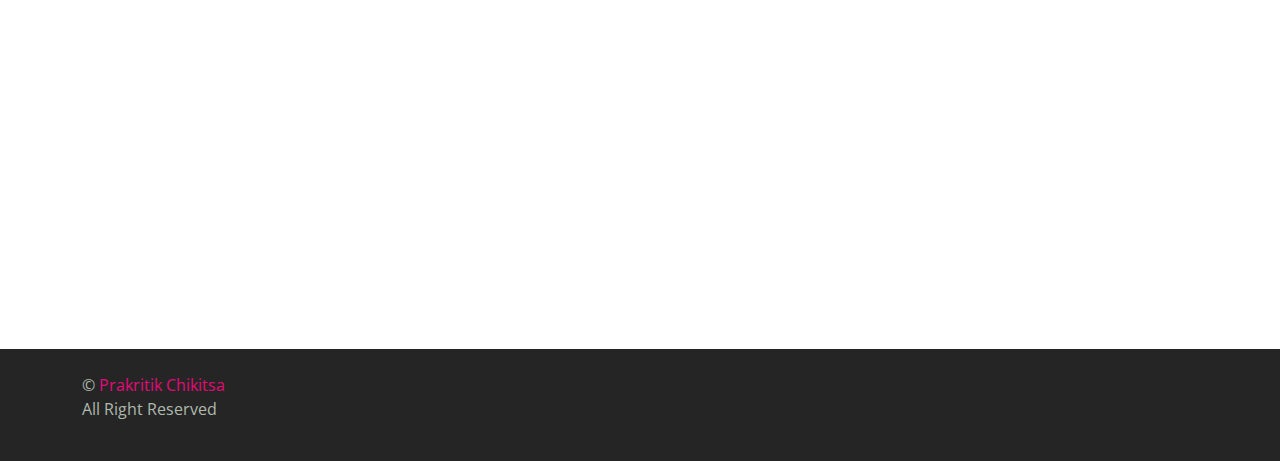
<file: servicesdetails.html>
<!DOCTYPE html>
<html lang="en">

<head>
    <meta charset="utf-8">
    <title>Services-Details</title>
    <meta content="width=device-width, initial-scale=1.0" name="viewport">
    <meta content="" name="keywords">
    <meta content="" name="description">

    <!-- Favicon -->
    <link href="img/favicon.ico" rel="icon">

    <!-- Google Web Fonts -->
    <link rel="preconnect" href="https://fonts.googleapis.com">
    <link rel="preconnect" href="https://fonts.gstatic.com" crossorigin>
    <link href="https://fonts.googleapis.com/css2?family=Open+Sans:wght@400;600&family=Playfair+Display:wght@700;900&display=swap" rel="stylesheet">

    <!-- Icon Font Stylesheet -->
    <link href="https://cdnjs.cloudflare.com/ajax/libs/font-awesome/5.10.0/css/all.min.css" rel="stylesheet">
    <link href="https://cdn.jsdelivr.net/npm/bootstrap-icons@1.4.1/font/bootstrap-icons.css" rel="stylesheet">
	<link rel="stylesheet" href="https://cdnjs.cloudflare.com/ajax/libs/font-awesome/6.3.0/css/all.min.css" integrity="sha512-SzlrxWUlpfuzQ+pcUCosxcglQRNAq/DZjVsC0lE40xsADsfeQoEypE+enwcOiGjk/bSuGGKHEyjSoQ1zVisanQ==" crossorigin="anonymous" referrerpolicy="no-referrer" />
	   <link rel="stylesheet" href="https://cdnjs.cloudflare.com/ajax/libs/font-awesome/6.4.0/css/all.min.css" integrity="sha512-iecdLmaskl7CVkqkXNQ/ZH/XLlvWZOJyj7Yy7tcenmpD1ypASozpmT/E0iPtmFIB46ZmdtAc9eNBvH0H/ZpiBw==" crossorigin="anonymous" referrerpolicy="no-referrer" />
	   <link rel="stylesheet" href="https://cdnjs.cloudflare.com/ajax/libs/font-awesome/6.0.0/css/all.min.css" integrity="sha512-9usAa10IRO0HhonpyAIVpjrylPvoDwiPUiKdWk5t3PyolY1cOd4DSE0Ga+ri4AuTroPR5aQvXU9xC6qOPnzFeg==" crossorigin="anonymous" referrerpolicy="no-referrer" />
	   <link rel="stylesheet" href="https://cdnjs.cloudflare.com/ajax/libs/font-awesome/4.7.0/css/font-awesome.css" integrity="sha512-5A8nwdMOWrSz20fDsjczgUidUBR8liPYU+WymTZP1lmY9G6Oc7HlZv156XqnsgNUzTyMefFTcsFH/tnJE/+xBg==" crossorigin="anonymous" referrerpolicy="no-referrer" />

    <!-- Libraries Stylesheet -->
    <link href="lib/animate/animate.min.css" rel="stylesheet">
    <link href="lib/owlcarousel/assets/owl.carousel.min.css" rel="stylesheet">

    <!-- Customized Bootstrap Stylesheet -->
    <link href="css/bootstrap.min.css" rel="stylesheet">

    <!-- Template Stylesheet -->
    <link href="css/style.css" rel="stylesheet">
	<style>
	  
			 
	   .navback{
	             background-color:#15673F;<!-- Dark Green -->
				}
		.footcollor{
				color:#E6097B;<!-- Pink -->
				}
		.maincolor{
					color:#15673F;
				  }
		.heading{
					color:#DCE386;<!-- Lime Green -->
				}
	 .ct-socials {
    position: fixed;
    top: 30%;
    right: 0;
    list-style: none;
    padding-left: 0;
    z-index: 10;
    margin: 0;
    -webkit-transition: left 0.25s ease-in-out;
    transition: left 0.25s ease-in-out;
    display: -webkit-box;
    display: -ms-flexbox;
    display: flex;
    -webkit-box-orient: vertical;
    -webkit-box-direction: normal;
    -ms-flex-direction: column;
    flex-direction: column;
}
.ct-socials li {
    padding: 0px 0;
}
.ct-socials li a {
   
    display: -webkit-box;
    display: -ms-flexbox;
    display: flex;
    -webkit-box-align: center;
    -ms-flex-align: center;
    align-items: center;
    -webkit-box-pack: center;
    -ms-flex-pack: center;
    justify-content: center;
    color: #fff;
    width: 44px;
    height: 54px;
    -webkit-transition: all 0.15s ease-in-out;
    transition: all 0.15s ease-in-out;
    float: right;
    padding-left: 5px;
}
.ct-socials li a:hover {
width: 54px;
padding-left: 0;
text-decoration: none;

}

    tr { background-color: #ffffff}
    .normal { background-color: #ffffff }
  .highlight {background: linear-gradient(180deg, #FFC371, #FF5F6D) }

	</style>
</head>

<body>
    <!-- Spinner Start -->
    <div id="spinner" class="show bg-white position-fixed translate-middle w-100 vh-100 top-50 start-50 d-flex align-items-center justify-content-center">
        <div class="spinner-border text-primary" role="status" style="width: 3rem; height: 3rem;"></div>
    </div>
    <!-- Spinner End -->
	 <ul class="ct-socials">
        <li style="background-color:#DCE386;font-size:25px;">
           <a href="tel:919146479292" target="_blank"><i class="fa fa-phone"></i></a>
       </li>
        <li style="background-color:#1fa831;font-size:25px;">
           <a href="https://api.whatsapp.com/send?phone=919146479292&text=Welcome To Prakritik Chikitsa"><i class="fa fa-whatsapp"></i></a>
        </li>
        
		<li style="background-color:#DCE386;font-size:25px;">
           <a href="https://in.linkedin.com/in/dr-darshan-chandur-296181246" target="_blank"><i class="fa fa-linkedin" aria-hidden="true"></i></a>
        </li>
     </ul>

    
    <!-- Navbar Start -->
	<!-- Navbar Start -->
    <div class="container-fluid bg-white sticky-top">
        <div class="container">
            <nav class="navbar navbar-expand-lg bg-white navbar-light py-2 py-lg-0">
                <a href="index.html" class="navbar-brand">
                    <img style="border-radius:20%;"class="img-fluid" src="img/logo.jpg" alt="Logo">
                </a>
				<h5 style="padding-left:180px;padding-top:5px;text-align:justify;" class="maincolor">Dr.Chandur's<br>Prakritik Chikitsa</h5>
                <button type="button" class="navbar-toggler ms-auto me-0" data-bs-toggle="collapse" data-bs-target="#navbarCollapse">
                    <span class="navbar-toggler-icon"></span>
                </button>
                <div class="collapse navbar-collapse" id="navbarCollapse">
                    <div class="navbar-nav ms-auto">
                        <a href="index.html" class="nav-item nav-link">Home</a>
                        <a href="about.html" class="nav-item nav-link ">About</a>
                        <a href="services.html" class="nav-item nav-link active">Speciality</a>
                        <a href="ayurveda.html" class="nav-item nav-link">Ayurveda</a>
                      
                        <a href="contact.html" class="nav-item nav-link">Contact</a>
                    </div>
                 
                </div>
            </nav>
        </div>
    </div>
    <!-- Navbar End -->
    

    <!-- Page Header Start -->
    <div class="container-fluid page-header py-5 mb-5 wow fadeIn" data-wow-delay="0.1s">
        <div class="container text-center py-5">
            <h1 class="display-2  mb-4 animated slideInDown text-dark">Speciality-Details</h1>
            
        </div>
    </div>
    <!-- Page Header End -->
 <section id="about" class="about">
      <div class="container" data-aos="fade-up">

        <div class="row">
          <div class="col-lg-6 order-1 order-lg-2" data-aos="fade-left" data-aos-delay="100">
            <img src="img/panchakarma-treatment.png" class="img-fluid" alt="">
          </div>
          <div class="col-lg-6 pt-4 pt-lg-0 order-2 order-lg-1 content">
            <h3 style="margin-top:40px;"><b style="color:#F73BD0;">Panchakarma</b> Treatement is divided into Five Karmas</h3>
            <p class="fst-italic">
               <b>The body can be divided on the basis of the parts that need cleansing. Head, GIT (gastro- intestinal system), upper and lower. The five main Karmas to cleanse the complete body are:</b>
            </p>
            <ul>
              <li><i class="fa fa-dot-circle"></i><b>Vamanam (therapeutic emesis)</b> - Induced vomiting helps clear the upper gastro till the duodenum (end of stomach) and part of the respiratory tract.</li>
              <li><i class="fa fa-dot-circle"></i><b>Virechanam (purgation)</b> - Induced purgation clears the lower gastro from the duodenum (end of stomach) till the exit.</li>
              <li><i class="fa fa-dot-circle"></i><b> Anuvasana (enema using medicated oil)</b> - Oil enema helps lubricate the rectal area and take out all the lipid soluble waste out through the anus.</li>
              <li><i class="fa fa-dot-circle"></i><b>Nasyam</b> - nasal instillation of medicated substances helps clear the respiratory tract and para-nasal sinuses.</li>
              <li><i class="fa fa-dot-circle"></i><b>Astapana Vasti (Therapeutic Decoction Enema)</b> - decoction enema cleanses the area from the transverse colon till the anus.
</li>
		   </ul>
           


          </div>
        </div>

      </div>
    </section><!-- End About Section -->
	<section id="about" class="about">
      <div class="container" data-aos="fade-up">

        <div class="row">
          <div class="col-lg-6 order-1 order-lg-2" data-aos="fade-left" data-aos-delay="100">
            <img src="img/yoga.jpg" class="img-fluid" alt="">
          </div>
          <div class="col-lg-6 pt-4 pt-lg-0 order-2 order-lg-1 content">
            <h3 style="margin-top:40px;"><b style="color:#F73BD0;">Yoga</b>-like practices were first mentioned in the ancient Hindu text known as Rigveda</h3>
            <p class="fst-italic">
               <b>Yoga is referred to in a number of the Upanishads. The first known appearance of the word "yoga" with the same meaning as the modern term is in the Katha Upanishad, which was probably composed between the fifth and third centuries BCE.</b>
            </p>
            <ul>
              <li><i class="fa fa-dot-circle"></i><b>Vaisesika sutra(c. 4th century BCE)</b> - "Pleasure and suffering arise as a result of the drawing together of the sense organs, the mind and objects. When that does not happen because the mind is in the self, there is no pleasure or suffering for one who is embodied. That is yoga"</li>
              <li><i class="fa fa-dot-circle"></i><b>Katha Upanishad(last centuries BCE)</b> - "When the five senses, along with the mind, remain still and the intellect is not active, that is known as the highest state. They consider yoga to be firm restraint of the senses. Then one becomes un-distracted for yoga is the arising and the passing away"</li>
              <li><i class="fa fa-dot-circle"></i><b> Bhagavad Gita (c. 2nd century BCE)</b> - Be equal minded in both success and failure. Such equanimity is called Yoga"
"Yoga is skill in action"  "Know that which is called yoga to be separation from contact with suffering" </li>
              
		   </ul>
           


          </div>
        </div>

      </div>
    </section><!-- End About Section -->
	<section id="about" class="about">
      <div class="container" data-aos="fade-up">

        <div class="row">
          <div class="col-lg-6 order-1 order-lg-2" data-aos="fade-left" data-aos-delay="100">
            <img src="img/pulse.png" class="img-fluid" alt="">
          </div>
          <div class="col-lg-6 pt-4 pt-lg-0 order-2 order-lg-1 content">
            <h3 style="margin-top:40px;"><b style="color:#F73BD0;">Nadi Parikshan</b> is the ancient ayurvedic technique of diagnosis through pulse.</h3>
            <p class="fst-italic">
               <b>Key Highlights of Nadi Pariksha</b>
            </p>
            <ul>
              <li><i class="fa fa-dot-circle"></i>It can accurately diagnose physical, mental and emotional imbalances as well as diseases.</li>
              <li><i class="fa fa-dot-circle"></i>It is a non- invasive science that enables to reach the root cause of health issues and not just address the symptoms.</li>
              <li><i class="fa fa-dot-circle"></i>Nadi Pariksha understands the vibratory frequency of the pulse at various levels on the Radial Artery.</li>
              <li><i class="fa fa-dot-circle"></i>Subtle vibrations are read at seven different levels vertically downward that help in ascertaining various functions in the body.</li>
              <li><i class="fa fa-dot-circle"></i>For precise diagnosis, we recommend you to visit us for consultation on empty stomach or 3 hours after food.
</li>
		   </ul>
           


          </div>
        </div>

      </div>
    </section><!-- End About Section -->
	<section id="about" class="about">
      <div class="container" data-aos="fade-up">

        <div class="row">
          <div class="col-lg-6 order-1 order-lg-2" data-aos="fade-left" data-aos-delay="100">
            <img src="img/diet.jpg" class="img-fluid" alt="">
          </div>
          <div class="col-lg-6 pt-4 pt-lg-0 order-2 order-lg-1 content">
            <h3 style="margin-top:40px;">The <b style="color:#F73BD0;">Ayurvedic diet</b> is an eating pattern that’s been around for thousands of years. </h3>
            <p class="fst-italic">
               <b>It’s based on the principles of Ayurvedic medicine and focuses on balancing different types of energy within your body, which is said to improve health.</b>
            </p>
            <ul>
              <li><i class="fa fa-dot-circle"></i>Unlike many other diets, the Ayurvedic diet provides personalized recommendations about which foods to eat and avoid based on your body type.</li>
              <li><i class="fa fa-dot-circle"></i>It’s also popular because it’s not only said to promote better health for your body but also your mind.
			  </li>
              <li><i class="fa fa-dot-circle"></i>Ayurveda is a form of holistic medicine from India that focuses on promoting balance between your body and mind.</li>
              <li><i class="fa fa-dot-circle"></i>According to Ayurveda, five elements make up the universe — vayu (air), jala (water), akash (space), teja (fire), and prithvi (earth).</li>
              <li><i class="fa fa-dot-circle"></i>These elements are believed to form three different doshas, which are defined as types of energy that circulate within your body. Each dosha is responsible for specific physiological functions.
</li>
		   </ul>
           


          </div>
        </div>

      </div>
    </section><!-- End About Section -->
	<section id="about" class="about">
      <div class="container" data-aos="fade-up">

        <div class="row">
          <div class="col-lg-6 order-1 order-lg-2" data-aos="fade-left" data-aos-delay="100">
            <img src="img/pregnancy.png" class="img-fluid" alt="">
          </div>
          <div class="col-lg-6 pt-4 pt-lg-0 order-2 order-lg-1 content">
            <h3 style="margin-top:40px;"><b style="color:#F73BD0;">Garbha Sanskar</b>, where Sanskar is nothing but modulation of both parent qualities.</h3>
            <p class="fst-italic">
               <b>Things covered in Garbhasanskar are:</b>
            </p>
            <ul>
              <li><i class="fa fa-dot-circle"></i>Assessment of current health status</li>
              <li><i class="fa fa-dot-circle"></i>Creating awareness and explaining the importance of garbhasanskar</li>
              <li><i class="fa fa-dot-circle"></i>Knowledge about month wise foetal development</li>
              <li><i class="fa fa-dot-circle"></i>Month wise diet plan according to Ayurveda</li>
              <li><i class="fa fa-dot-circle"></i> Trimester wise yoga and pranayama
</li>
			<li><i class="fa fa-dot-circle"></i>Meditation and its importance</li>
              <li><i class="fa fa-dot-circle"></i> Literature for enhancing positivity amongst couples
</li>
			
		   </ul>
           


          </div>
        </div>

      </div>
   
<!-- Footer Start -->
    <div class="container-fluid  footer mt-5 py-5 wow fadeIn" data-wow-delay="0.1s">
        <div class="container py-5 navback">
            <div class="row g-5 ">
                <div class="col-lg-3 col-md-6">
                    <h4 class="heading">Our hospital</h4>
                    <p class="mb-2"><i class="fa fa-map-marker-alt footcollor"></i>&emsp; Shree Laxmi Newas, Doctor D P Chandur, near Mahaver Garden, opp. Pendharker, Dalan, Kolhapur, Maharashtra 416001 </p>
                    <p class="mb-2"><i class="fa fa-phone-alt footcollor"></i>&emsp;0231-265 4192</p>
					  <p class="mb-2"><i class="fa fa-mobile footcollor" aria-hidden="true"></i>&emsp;+91 9146479292</p>
                  
                    <p class="mb-2"><i class="fa fa-envelope footcollor"></i>&emsp;prakruticchikitsa@gmail.com</p>
                    <div class="d-flex pt-3">
                        
                        <a class="btn btn-square footcollor rounded-circle me-2" href="https://www.facebook.com/Prakruteechikitsa/"><i class="fab fa-facebook-f"></i></a>
                     
                        <a class="btn btn-square footcollor rounded-circle me-2" href="https://in.linkedin.com/in/dr-darshan-chandur-296181246"><i class="fab fa-linkedin-in"></i></a>
                    </div>
                </div>
                <div class="col-lg-3 col-md-6 ">
                    <h4 class="heading ">Quick Links</h4>
                    <a style="background-color:#0A8758;"class="btn btn-link fa-map-marker-alt" href="about.html">About Us</a>
                    <a style="background-color:#0A8758;"class="btn btn-link fa-map-marker-alt" href="contact.html">Contact Us</a>
                    <a style="background-color:#0A8758;"class="btn btn-link fa-map-marker-alt" href="services.html">Speciality</a>
                   
                </div>
                <div class="col-lg-3 col-md-6">
                    <h4 class="heading">Open Hours</h4>
                    <p class="mb-1">Monday - Friday</p>
                    <h6 class="text-light">09:00 am - 07:00 pm</h6>
                    <p class="mb-1">Saturday</p>
                    <h6 class="text-light">09:00 am - 12:00 pm</h6>
                    <p class="mb-1">Sunday</p>
                    <h6 class="text-light">Closed</h6>
                </div>
                <div class="col-lg-3 col-md-6">
                    <h4 class="heading">Appointment</h4>
                    <p>Easy online booking from anywhere,anytime.</p>
                    <div class="position-relative w-100">
					    <form
                             action="https://formspree.io/f/xknaddka"
                              method="POST"
                        >
                        <input style="color:black;"class="form-control  w-100 py-3 ps-4 pe-5" type="text" placeholder="Your email">
                        <button type="button" class="btn footcollor py-2 position-absolute top-0 end-0 mt-2 me-2">SignUp</button>
						</form>
                    </div>
                </div>
            </div>
        </div>
    </div>
    <!-- Footer End -->


    <!-- Copyright Start -->
    <div class="container-fluid copyright py-4">
        <div class="container">
            <div class="row">
                <div class="col-md-6 text-center text-md-start mb-3 mb-md-0">
                    &copy; <a class="footcollor" href="index.html">Prakritik Chikitsa</a><p>All Right Reserved</p>
                </div>
               
            </div>
        </div>
    </div>
    <!-- Copyright End -->


    <!-- Back to Top -->
    <a href="#" class="btn btn-lg btn-primary btn-lg-square rounded-circle back-to-top"><i class="footcollor bi-arrow-up"></i></a>


    <!-- JavaScript Libraries -->
    <script src="https://ajax.googleapis.com/ajax/libs/jquery/3.6.1/jquery.min.js"></script>
    <script src="https://cdn.jsdelivr.net/npm/bootstrap@5.0.0/dist/js/bootstrap.bundle.min.js"></script>
    <script src="lib/wow/wow.min.js"></script>
    <script src="lib/easing/easing.min.js"></script>
    <script src="lib/waypoints/waypoints.min.js"></script>
    <script src="lib/owlcarousel/owl.carousel.min.js"></script>

    <!-- Template Javascript -->
    <script src="js/main.js"></script>
    
</body>

</html>
</file>
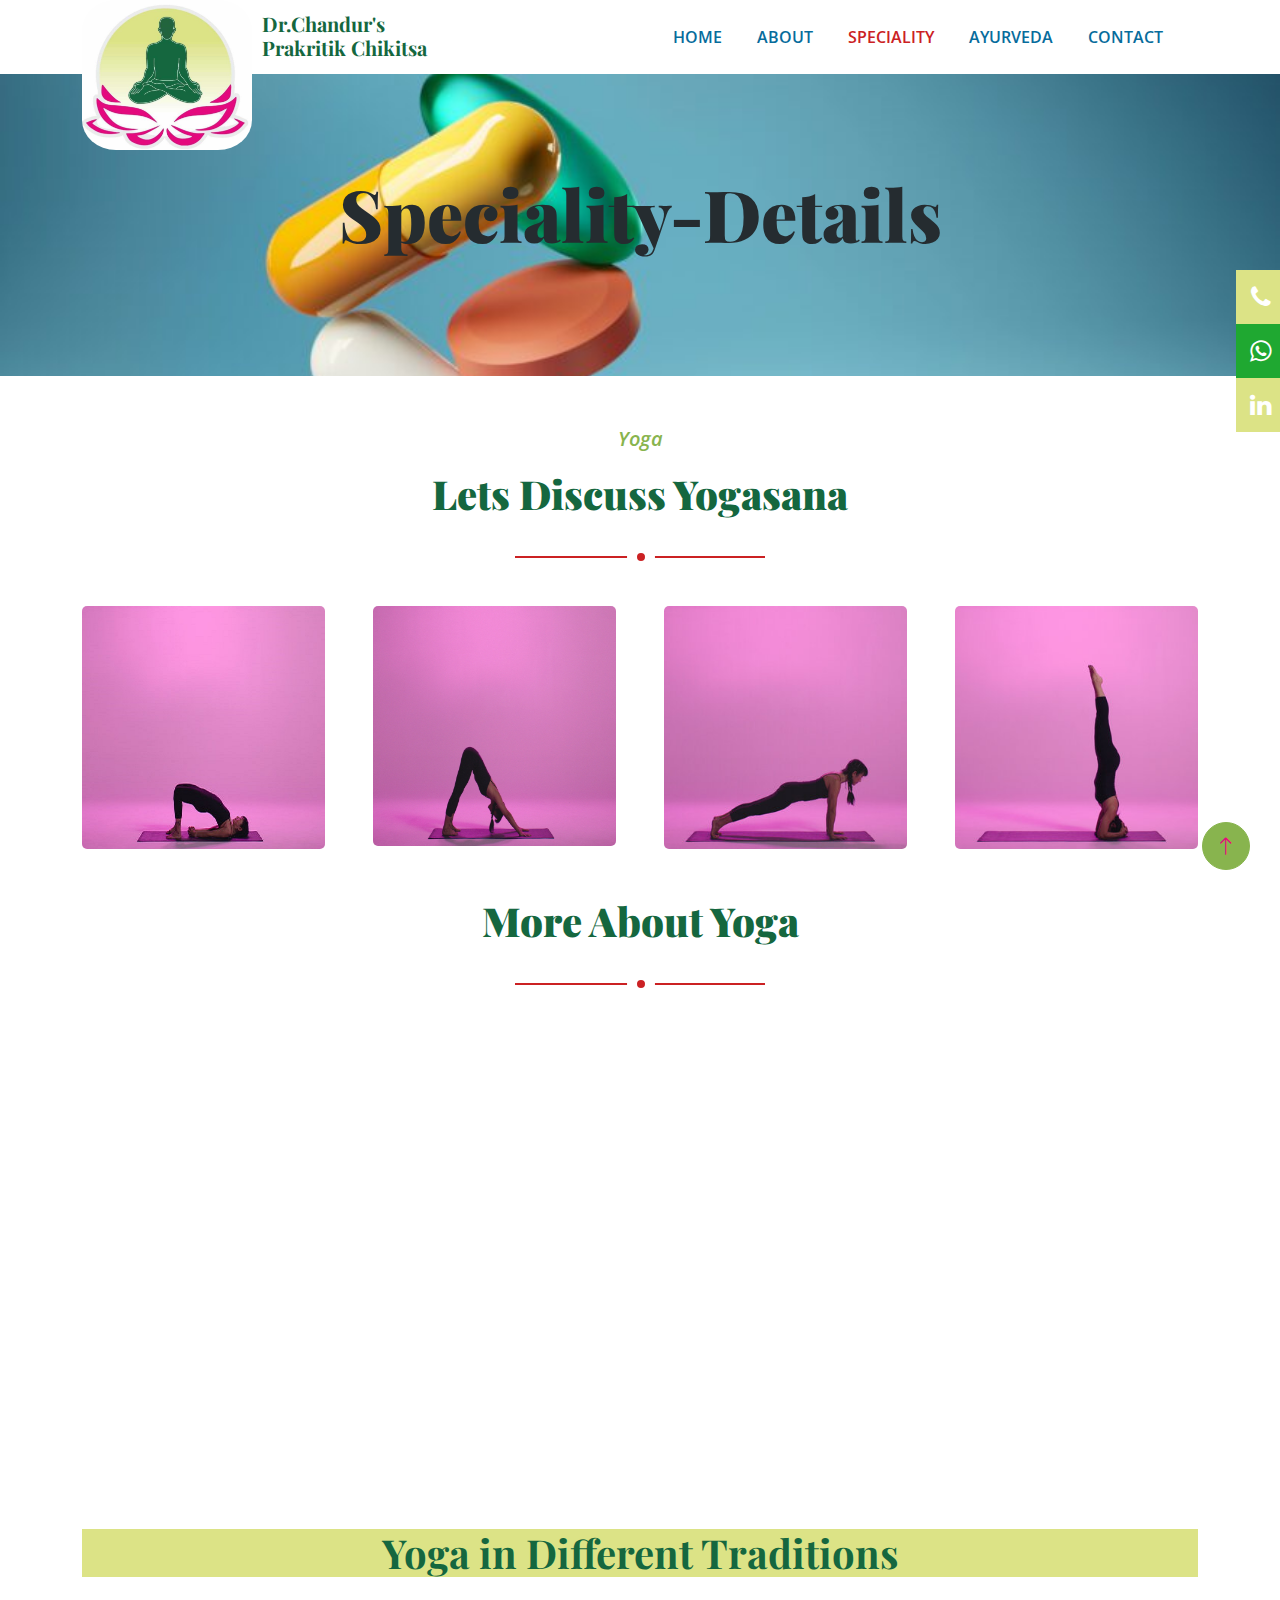
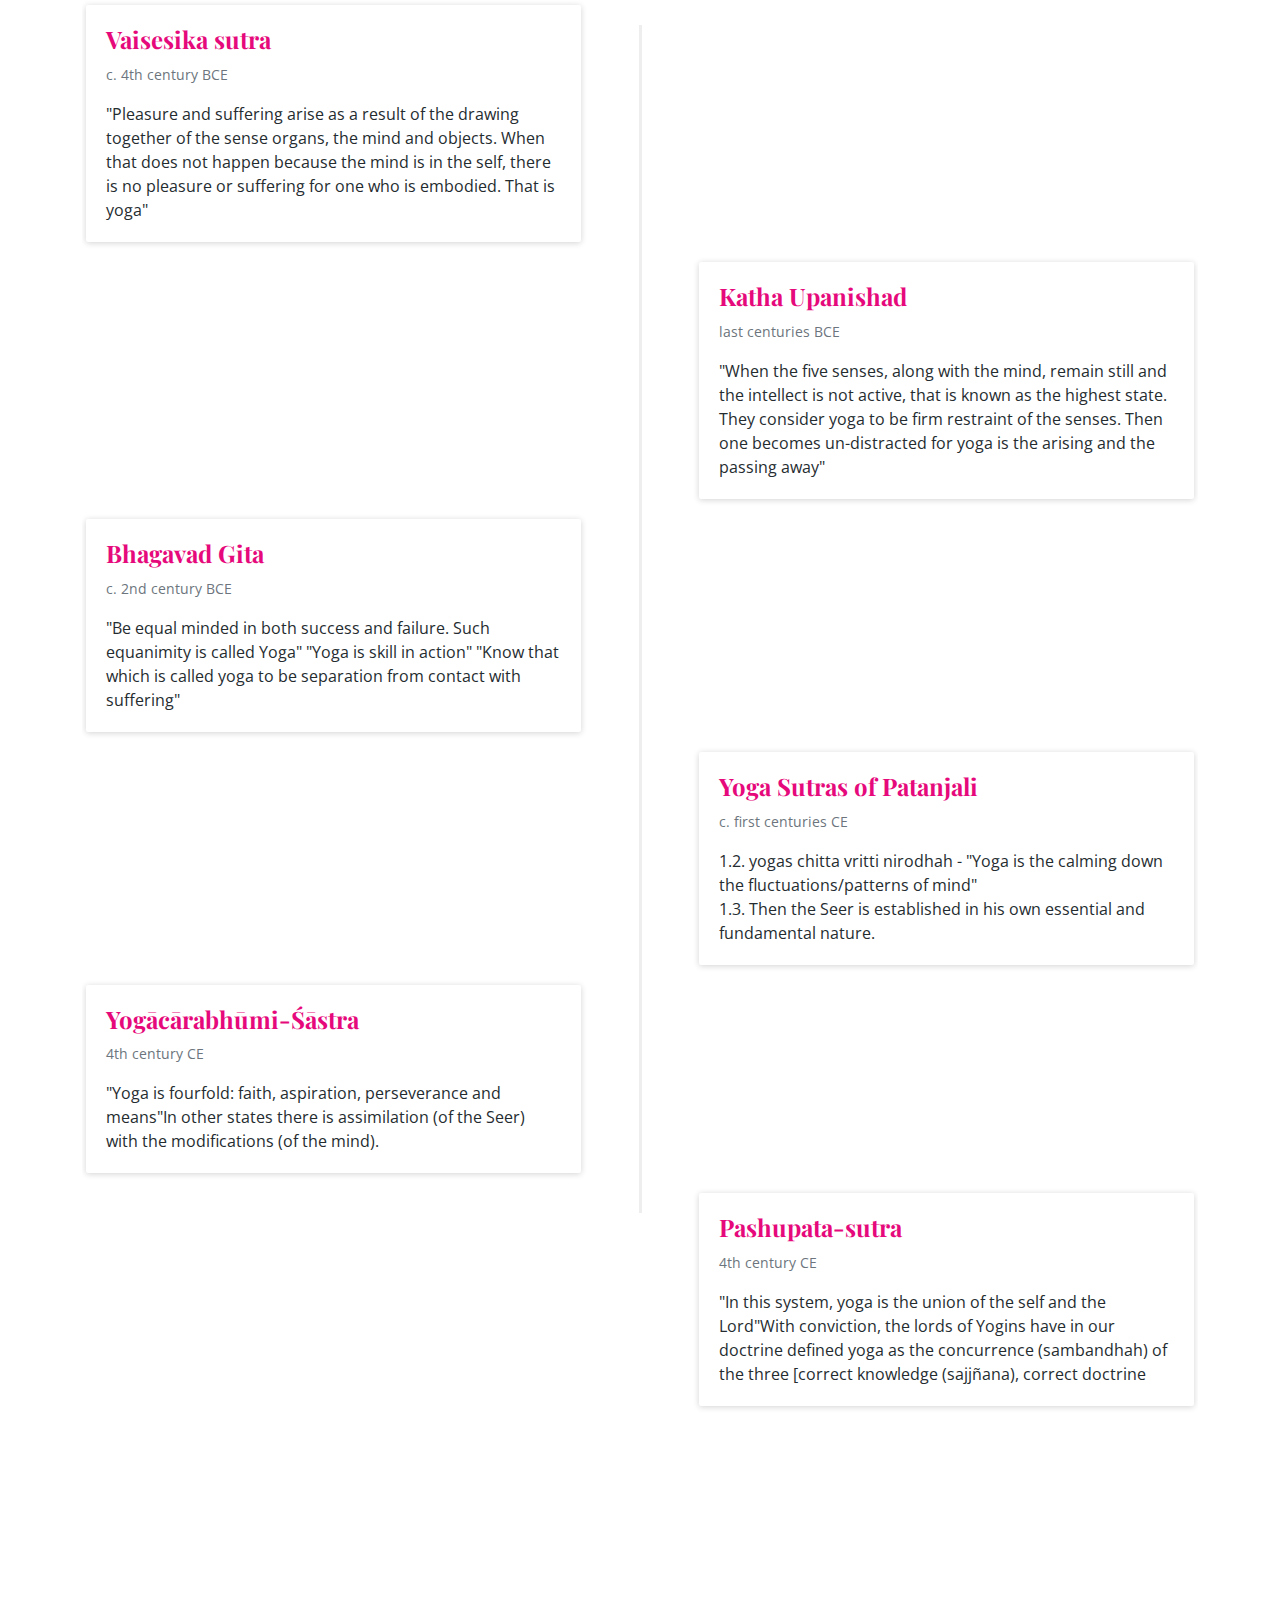
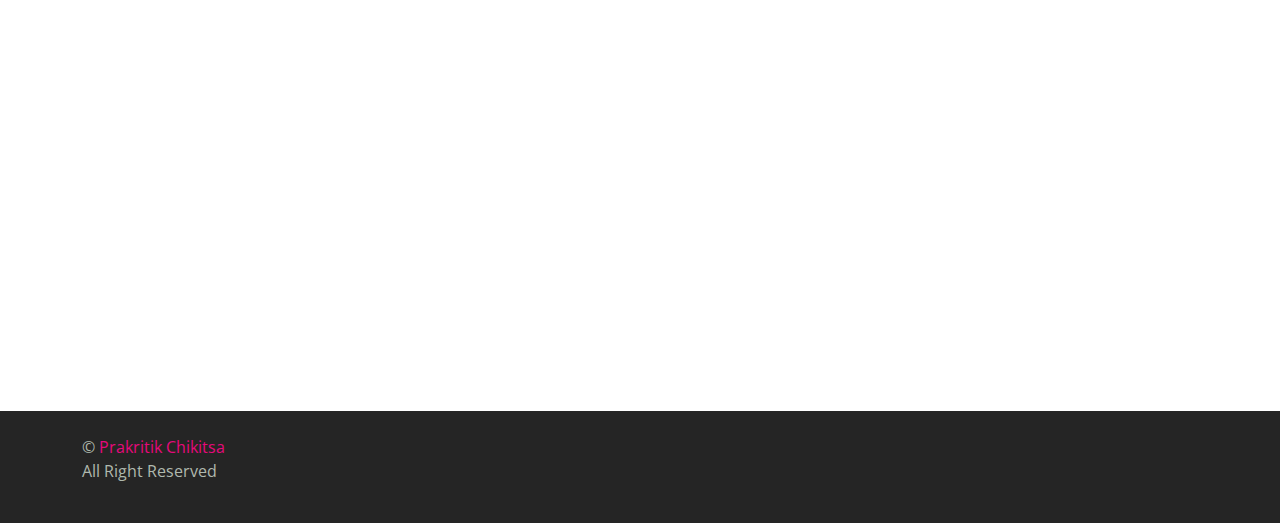
<file: Yoga.html>
<!DOCTYPE html>
<html lang="en">

<head>
    <meta charset="utf-8">
    <title>Services-Details</title>
    <meta content="width=device-width, initial-scale=1.0" name="viewport">
    <meta content="" name="keywords">
    <meta content="" name="description">

    <!-- Favicon -->
    <link href="img/favicon.ico" rel="icon">

    <!-- Google Web Fonts -->
    <link rel="preconnect" href="https://fonts.googleapis.com">
    <link rel="preconnect" href="https://fonts.gstatic.com" crossorigin>
    <link href="https://fonts.googleapis.com/css2?family=Open+Sans:wght@400;600&family=Playfair+Display:wght@700;900&display=swap" rel="stylesheet">

    <!-- Icon Font Stylesheet -->
    <link href="https://cdnjs.cloudflare.com/ajax/libs/font-awesome/5.10.0/css/all.min.css" rel="stylesheet">
    <link href="https://cdn.jsdelivr.net/npm/bootstrap-icons@1.4.1/font/bootstrap-icons.css" rel="stylesheet">
	<link rel="stylesheet" href="https://cdnjs.cloudflare.com/ajax/libs/font-awesome/6.3.0/css/all.min.css" integrity="sha512-SzlrxWUlpfuzQ+pcUCosxcglQRNAq/DZjVsC0lE40xsADsfeQoEypE+enwcOiGjk/bSuGGKHEyjSoQ1zVisanQ==" crossorigin="anonymous" referrerpolicy="no-referrer" />
	   <link rel="stylesheet" href="https://cdnjs.cloudflare.com/ajax/libs/font-awesome/6.4.0/css/all.min.css" integrity="sha512-iecdLmaskl7CVkqkXNQ/ZH/XLlvWZOJyj7Yy7tcenmpD1ypASozpmT/E0iPtmFIB46ZmdtAc9eNBvH0H/ZpiBw==" crossorigin="anonymous" referrerpolicy="no-referrer" />
	   <link rel="stylesheet" href="https://cdnjs.cloudflare.com/ajax/libs/font-awesome/6.0.0/css/all.min.css" integrity="sha512-9usAa10IRO0HhonpyAIVpjrylPvoDwiPUiKdWk5t3PyolY1cOd4DSE0Ga+ri4AuTroPR5aQvXU9xC6qOPnzFeg==" crossorigin="anonymous" referrerpolicy="no-referrer" />
	   <link rel="stylesheet" href="https://cdnjs.cloudflare.com/ajax/libs/font-awesome/4.7.0/css/font-awesome.css" integrity="sha512-5A8nwdMOWrSz20fDsjczgUidUBR8liPYU+WymTZP1lmY9G6Oc7HlZv156XqnsgNUzTyMefFTcsFH/tnJE/+xBg==" crossorigin="anonymous" referrerpolicy="no-referrer" />

    <!-- Libraries Stylesheet -->
    <link href="lib/animate/animate.min.css" rel="stylesheet">
    <link href="lib/owlcarousel/assets/owl.carousel.min.css" rel="stylesheet">

    <!-- Customized Bootstrap Stylesheet -->
    <link href="css/bootstrap.min.css" rel="stylesheet">

    <!-- Template Stylesheet -->
    <link href="css/style.css" rel="stylesheet">
	<style>
	  
			 
	   .navback{
	             background-color:#15673F;<!-- Dark Green -->
				}
		.footcollor{
				color:#E6097B;<!-- Pink -->
				}
		.maincolor{
					color:#15673F;
				  }
		.heading{
					color:#DCE386;<!-- Lime Green -->
				}
	 .ct-socials {
    position: fixed;
    top: 30%;
    right: 0;
    list-style: none;
    padding-left: 0;
    z-index: 10;
    margin: 0;
    -webkit-transition: left 0.25s ease-in-out;
    transition: left 0.25s ease-in-out;
    display: -webkit-box;
    display: -ms-flexbox;
    display: flex;
    -webkit-box-orient: vertical;
    -webkit-box-direction: normal;
    -ms-flex-direction: column;
    flex-direction: column;
}
.ct-socials li {
    padding: 0px 0;
}
.ct-socials li a {
   
    display: -webkit-box;
    display: -ms-flexbox;
    display: flex;
    -webkit-box-align: center;
    -ms-flex-align: center;
    align-items: center;
    -webkit-box-pack: center;
    -ms-flex-pack: center;
    justify-content: center;
    color: #fff;
    width: 44px;
    height: 54px;
    -webkit-transition: all 0.15s ease-in-out;
    transition: all 0.15s ease-in-out;
    float: right;
    padding-left: 5px;
}
.ct-socials li a:hover {
width: 54px;
padding-left: 0;
text-decoration: none;

}

    tr { background-color: #ffffff}
    .normal { background-color: #ffffff }
  .highlight {background: linear-gradient(180deg, #FFC371, #FF5F6D) }
  * {
  box-sizing: border-box;
}



/* Style the Image Used to Trigger the Modal */
#myImg {
  border-radius: 5px;
  cursor: pointer;
  transition: 0.3s;
}

#myImg:hover {opacity: 0.7;}

/* The Modal (background) */
.modal {
  display: none; /* Hidden by default */
  position: fixed; /* Stay in place */
  z-index: 1; /* Sit on top */
  padding-top: 100px; /* Location of the box */
  left: 0;
  top: 0;
  width: 100%; /* Full width */
  height: 100%; /* Full height */
  overflow: auto; /* Enable scroll if needed */
  background-color: rgb(0,0,0); /* Fallback color */
  background-color: rgba(0,0,0,0.9); /* Black w/ opacity */
}

/* Modal Content (Image) */
.modal-content {
  margin: auto;
  display: block;
  width: 80%;
  max-width: 700px;
}

/* Caption of Modal Image (Image Text) - Same Width as the Image */
#caption {
  margin: auto;
  display: block;
  width: 80%;
  max-width: 700px;
  text-align: center;
  color: #ccc;
  padding: 10px 0;
  height: 150px;
}

/* Add Animation - Zoom in the Modal */
.modal-content, #caption {
  animation-name: zoom;
  animation-duration: 0.6s;
}

@keyframes zoom {
  from {transform:scale(0)}
  to {transform:scale(1)}
}

/* The Close Button */
.close {
  position: absolute;
  top: 15px;
  right: 35px;
  color: #f1f1f1;
  font-size: 40px;
  font-weight: bold;
  transition: 0.3s;
}

.close:hover,
.close:focus {
  color: #bbb;
  text-decoration: none;
  cursor: pointer;
}

/* 100% Image Width on Smaller Screens */
@media only screen and (max-width: 700px){
  .modal-content {
    width: 100%;
  }
}
@body-bg: #ffffff;
@text-color: #373737;
@gray-base: #494949;
@gray-darker: #222;
@gray-dark: #333;
@gray: #555;
@gray-light: #777;
@gray-lighter: #eee;
@brand-primary: #1f9eba;
@brand-success: #59ba1f;
@brand-info: #5bc0de;
@brand-warning: #d1bd10;
@brand-danger: #ba1f1f;

/* Timeline */
.timeline {
    list-style: none;
    padding: 20px;
    position: relative;
	&:before {
        top: 40px;
        bottom: 0;
        position: absolute;
        content: " ";
        width: 3px;
        background-color: #eeeeee;
        left: 50%;
        margin-left: -1.5px;
    }
	.timeline-item {
        margin-bottom: 20px;
        position: relative;
		&:before,
		&:after {
            content: "";
            display: table;
        }
		&:after {
            clear: both;
        }
		.timeline-badge {
            color: #fff;
            width: 54px;
            height: 54px;
            line-height: 52px;
            font-size: 22px;
            text-align: center;
            position: absolute;
            top: 18px;
            left: 50%;
            margin-left: -25px;
            background-color: @gray-dark;
			border: 3px solid @body-bg;
            z-index: 100;
            border-top-right-radius: 50%;
            border-top-left-radius: 50%;
            border-bottom-right-radius: 50%;
            border-bottom-left-radius: 50%;
			i, .fa, .glyphicon {
				top: 2px;
				left: 0px;
			}
			&.primary {
				background-color: @brand-primary;
			}
			&.info {
				background-color: @brand-info;
			}
			&.success {
				background-color: @brand-success;
			}
			&.warning {
				background-color: @brand-warning;
			}
			&.danger {
				background-color: @brand-danger;
			}
        }
		.timeline-panel {
            position: relative;
            width: 46%;
            float: left;
			right: 16px;
            border: 1px solid @gray-light;
			background: @body-bg;
            border-radius: 2px;
            padding: 20px;
            -webkit-box-shadow: 0 1px 6px rgba(0, 0, 0, 0.175);
            box-shadow: 0 1px 6px rgba(0, 0, 0, 0.175);
			&:before {
                position: absolute;
                top: 26px;
                right: -16px;
                display: inline-block;
                border-top: 16px solid transparent;
                border-left: 16px solid @gray-light;
                border-right: 0 solid @gray-light;
                border-bottom: 16px solid transparent;
                content: " ";
            }
			.timeline-title {
    			margin-top: 0;
    			color: inherit;
			}
			.timeline-body > p,
			.timeline-body > ul {
    			margin-bottom: 0;
			}
			.timeline-body > p + p {
        		margin-top: 5px;
    		}
        }
    }
	.timeline-item:last-child {
		&:nth-child(even) {
			float: right;
		}
	}
	.timeline-item:nth-child(even) {
		.timeline-panel {
			float: right;
			left: 16px;
			&:before {
				border-left-width: 0;
				border-right-width: 14px;
				left: -14px;
				right: auto;
			}
		}
	}
}
.timeline-horizontal:extend(.timeline) {
    list-style: none;
    position: relative;
	padding: 20px 0px 20px 0px;
	display: inline-block;
	&:before {
        height: 3px;
		top: auto;
        bottom: 26px;
		left: 56px;
		right: 0;
		width: 100%;
		margin-bottom: 20px;
    }
	.timeline-item {
		display: table-cell;
		height: 280px;
		width: 20%;
		min-width: 320px;
		float: none !important;
		padding-left: 0px;
		padding-right: 20px;
		margin: 0 auto;
		vertical-align: bottom;
		.timeline-panel {
			top: auto;
			bottom: 64px;
			display: inline-block;
			float: none !important;
			left: 0 !important;
			right: 0 !important;
			width: 100%;
			margin-bottom: 20px;
			&:before {
            	top: auto;
            	bottom: -16px;
				left: 28px !important;
				right: auto;
                border-right: 16px solid transparent !important;
                border-top: 16px solid @gray-light !important;
                border-bottom: 0 solid @gray-light !important;
                border-left: 16px solid transparent !important;
            }
		}
		&:before,
		&:after {
            display: none;
        }
		.timeline-badge {
            top: auto;
            bottom: 0px;
            left: 43px;
        }
		
	}
}

	</style>
</head>

<body>
    <!-- Spinner Start -->
    <div id="spinner" class="show bg-white position-fixed translate-middle w-100 vh-100 top-50 start-50 d-flex align-items-center justify-content-center">
        <div class="spinner-border text-primary" role="status" style="width: 3rem; height: 3rem;"></div>
    </div>
    <!-- Spinner End -->
	 <ul class="ct-socials">
        <li style="background-color:#DCE386;font-size:25px;">
           <a href="tel:919146479292" target="_blank"><i class="fa fa-phone"></i></a>
       </li>
        <li style="background-color:#1fa831;font-size:25px;">
           <a href="https://api.whatsapp.com/send?phone=919146479292&text=Welcome To Prakritik Chikitsa"><i class="fa fa-whatsapp"></i></a>
        </li>
        
		<li style="background-color:#DCE386;font-size:25px;">
           <a href="https://in.linkedin.com/in/dr-darshan-chandur-296181246" target="_blank"><i class="fa fa-linkedin" aria-hidden="true"></i></a>
        </li>
     </ul>

    
    <!-- Navbar Start -->
	<!-- Navbar Start -->
    <div class="container-fluid bg-white sticky-top">
        <div class="container">
            <nav class="navbar navbar-expand-lg bg-white navbar-light py-2 py-lg-0">
                <a href="index.html" class="navbar-brand">
                    <img style="border-radius:20%;"class="img-fluid" src="img/logo.jpg" alt="Logo">
                </a>
				<h5 style="padding-left:180px;padding-top:5px;text-align:justify;" class="maincolor">Dr.Chandur's<br>Prakritik Chikitsa</h5>
                <button type="button" class="navbar-toggler ms-auto me-0" data-bs-toggle="collapse" data-bs-target="#navbarCollapse">
                    <span class="navbar-toggler-icon"></span>
                </button>
                <div class="collapse navbar-collapse" id="navbarCollapse">
                    <div class="navbar-nav ms-auto">
                        <a href="index.html" class="nav-item nav-link">Home</a>
                        <a href="about.html" class="nav-item nav-link ">About</a>
                        <a href="services.html" class="nav-item nav-link active">Speciality</a>
                        <a href="ayurveda.html" class="nav-item nav-link">Ayurveda</a>
                      
                        <a href="contact.html" class="nav-item nav-link">Contact</a>
                    </div>
                 
                </div>
            </nav>
        </div>
    </div>
    <!-- Navbar End -->
    

    <!-- Page Header Start -->
    <div class="container-fluid page-header py-5 mb-5 wow fadeIn" data-wow-delay="0.1s">
        <div class="container text-center py-5">
            <h1 class="display-2  mb-4 animated slideInDown text-dark">Speciality-Details</h1>
        </div>
    </div>
	
	
            <div class="section-title text-center mx-auto wow fadeInUp" data-wow-delay="0.1s" style="max-width: 500px;">
                <p class="fs-5 fw-medium fst-italic text-primary">Yoga</p>
                <h1 class="display-6 maincolor">Lets Discuss Yogasana</h1>
            </div>
			
			<!-- Trigger the Modal -->
			<div class="container-xx1 py5">
			<div class="container">
			<div class="row g-5">
			<div class="col-lg-3 wow fadeIn" data-wow-delay="0.5s">
			
<img id="myImg" src="img/yogaa5.jpg" alt="Snow" style="width:100%;max-width:300px" >

</div>
<div class="col-lg-3 wow fadeIn" data-wow-delay="0.5s">
<img id="myImg" src="img/yogaa4.jpg" alt="Snow" style="width:100%;max-width:300px" class="wow fadeIn" data-wow-delay="0.5s">
</div>
<div class="col-lg-3 wow fadeIn" data-wow-delay="0.5s">
<img id="myImg" src="img/yogaa3.jpg" alt="Snow" style="width:100%;max-width:300px">
</div>
<div class="col-lg-3 wow fadeIn" data-wow-delay="0.5s">
<img id="myImg" src="img/yogaa2.jpg" alt="Snow" style="width:100%;max-width:300px">
</div>

</div>
</div>
</div>
<!-- The Modal -->
<div id="myModal" class="modal">

  <!-- The Close Button -->
  <span class="close">&times;</span>

  <!-- Modal Content (The Image) -->
  <img class="modal-content" id="img01">

  <!-- Modal Caption (Image Text) -->
  <div id="caption"></div>
</div>
<br>
<br>
<div class="section-title text-center mx-auto wow fadeInUp" data-wow-delay="0.1s" style="max-width: 500px;">
          
                <h1 class="display-6 maincolor">More About Yoga</h1>
            </div>
			
		<div class="container-xxl py-5" >
        <div class="container">
            <div class="row g-5">
               
                <div class="col-lg-6 wow fadeIn" data-wow-delay="0.5s">
                    
						 
						  <p class "md-0"style="text-align:justify;">Yoga-like practices were first mentioned in the ancient Hindu text known as Rigveda. Yoga is referred to in a number of the Upanishads. The first known appearance of the word "yoga" with the same meaning as the modern term is in the Katha Upanishad, which was probably composed between the fifth and third centuries BCE. Yoga continued to develop as a systematic study and practice during the fifth and sixth centuries BCE in ancient India's ascetic and Śramaṇa movements.<br><br><br><b>Statue Of Shiva Performing Yoga>></b></p>
                  </div>
                 
					
                  <div class="col-lg-5 wow fadeIn" data-wow-delay="0.1s"> 
				 <img style="width:100%;height:400px;" data-wow-delay="0.2s" src="img/shiva.jpg" alt="">
                  
                </div>
			</div>	
			</div>
			</div>
			<div class="container">
    		<div class="row">
				<div class="col-md-12">
					<div  style="background-color:#DCE386;">
					<center>
					  <h1 class="maincolor">Yoga in Different Traditions</h1>
					</center>
					</div>
					<div style="display:inline-block;width:100%;overflow-y:auto;">
					<ul class="timeline timeline-horizontal">
						<li class="timeline-item">
							<div class="timeline-badge primary"><i class="glyphicon glyphicon-check"></i></div>
							<div class="timeline-panel">
								<div class="timeline-heading">
									<h4 class="timeline-title" style="color:#E6097B;">Vaisesika sutra</h4>
									<p><small class="text-muted"><i class="glyphicon glyphicon-time"></i> c. 4th century BCE</small></p>
								</div>
								<div class="timeline-body">
									<p>"Pleasure and suffering arise as a result of the drawing together of the sense organs, the mind and objects. When that does not happen because the mind is in the self, there is no pleasure or suffering for one who is embodied. That is yoga"</p>
								</div>
							</div>
						</li>
						<li class="timeline-item">
							<div class="timeline-badge success"><i class="glyphicon glyphicon-check"></i></div>
							<div class="timeline-panel">
								<div class="timeline-heading">
									<h4 class="timeline-title" style="color:#E6097B;">Katha Upanishad</h4>
									<p><small class="text-muted"><i class="glyphicon glyphicon-time"></i> last centuries BCE</small></p>
								</div>
								<div class="timeline-body">
									<p>"When the five senses, along with the mind, remain still and the intellect is not active, that is known as the highest state. They consider yoga to be firm restraint of the senses. Then one becomes un-distracted for yoga is the arising and the passing away"</p>
								</div>
							</div>
						</li>
						<li class="timeline-item">
							<div class="timeline-badge info"><i class="glyphicon glyphicon-check"></i></div>
							<div class="timeline-panel">
								<div class="timeline-heading">
									<h4 class="timeline-title" style="color:#E6097B;">Bhagavad Gita</h4>
									<p><small class="text-muted"><i class="glyphicon glyphicon-time"></i> c. 2nd century BCE</small></p>
								</div>
								<div class="timeline-body">
									<p>"Be equal minded in both success and failure. Such equanimity is called Yoga"
"Yoga is skill in action"  "Know that which is called yoga to be separation from contact with suffering"</p>
								</div>
							</div>
						</li>
						<li class="timeline-item">
							<div class="timeline-badge danger"><i class="glyphicon glyphicon-check"></i></div>
							<div class="timeline-panel">
								<div class="timeline-heading">
									<h4 class="timeline-title" style="color:#E6097B;">Yoga Sutras of Patanjali</h4>
									<p><small class="text-muted"><i class="glyphicon glyphicon-time"></i> c. first centuries CE</small></p>
								</div>
								<div class="timeline-body">
									<p>1.2. yogas chitta vritti nirodhah - "Yoga is the calming down the fluctuations/patterns of mind"<br>
1.3. Then the Seer is established in his own essential and fundamental nature.<br>
</p>
								</div>
							</div>
						</li>
						<li class="timeline-item">
							<div class="timeline-badge warning"><i class="glyphicon glyphicon-check"></i></div>
							<div class="timeline-panel">
								<div class="timeline-heading">
									<h4 class="timeline-title" style="color:#E6097B;">Yogācārabhūmi-Śāstra</h4>
									<p><small class="text-muted"><i class="glyphicon glyphicon-time"></i> 4th century CE</small></p>
								</div>
								<div class="timeline-body">
									<p>"Yoga is fourfold: faith, aspiration, perseverance and means"In other states there is assimilation (of the Seer) with the modifications (of the mind). </p>
								</div>
							</div>
						</li>
						<li class="timeline-item">
							<div class="timeline-badge"><i class="glyphicon glyphicon-check"></i></div>
							<div class="timeline-panel">
								<div class="timeline-heading">
									<h4 class="timeline-title" style="color:#E6097B;">Pashupata-sutra</h4>
									<p><small class="text-muted"><i class="glyphicon glyphicon-time"></i> 4th century CE</small></p>
								</div>
								<div class="timeline-body">
									<p>"In this system, yoga is the union of the self and the Lord"With conviction, the lords of Yogins have in our doctrine defined yoga as the concurrence (sambandhah) of the three [correct knowledge (sajjñana), correct doctrine</p>
								</div>
							</div>
						</li>
					</ul>
				</div>
				</div>
			</div>
			</div>
	<div class="container-fluid  footer mt-5 py-5 wow fadeIn" data-wow-delay="0.1s">
        <div class="container py-5 navback">
            <div class="row g-5 ">
                <div class="col-lg-3 col-md-6">
                    <h4 class="heading">Our hospital</h4>
                    <p class="mb-2"><i class="fa fa-map-marker-alt footcollor"></i>&emsp; Shree Laxmi Newas, Doctor D P Chandur, near Mahaver Garden, opp. Pendharker, Dalan, Kolhapur, Maharashtra 416001 </p>
                    <p class="mb-2"><i class="fa fa-phone-alt footcollor"></i>&emsp;0231-265 4192</p>
					  <p class="mb-2"><i class="fa fa-mobile footcollor" aria-hidden="true"></i>&emsp;+91 9146479292</p>
                  
                    <p class="mb-2"><i class="fa fa-envelope footcollor"></i>&emsp;prakruticchikitsa@gmail.com</p>
                    <div class="d-flex pt-3">
                        
                        <a class="btn btn-square footcollor rounded-circle me-2" href="https://www.facebook.com/Prakruteechikitsa/"><i class="fab fa-facebook-f"></i></a>
                     
                        <a class="btn btn-square footcollor rounded-circle me-2" href="https://in.linkedin.com/in/dr-darshan-chandur-296181246"><i class="fab fa-linkedin-in"></i></a>
                    </div>
                </div>
                <div class="col-lg-3 col-md-6 ">
                    <h4 class="heading ">Quick Links</h4>
                    <a style="background-color:#15673F;"class="btn btn-link fa-map-marker-alt" href="about.html">About Us</a>
                    <a style="background-color:#15673F;"class="btn btn-link fa-map-marker-alt" href="contact.html">Contact Us</a>
                    <a style="background-color:#15673F;"class="btn btn-link fa-map-marker-alt" href="services.html">Speciality</a>
                   
                </div>
                <div class="col-lg-3 col-md-6">
                    <h4 class="heading">Open Hours</h4>
                    <p class="mb-1">Monday - Friday</p>
                    <h6 class="text-light">09:00 am - 07:00 pm</h6>
                    <p class="mb-1">Saturday</p>
                    <h6 class="text-light">09:00 am - 12:00 pm</h6>
                    <p class="mb-1">Sunday</p>
                    <h6 class="text-light">Closed</h6>
                </div>
                <div class="col-lg-3 col-md-6">
                    <h4 class="heading">Appointment</h4>
                    <p>Easy online booking from anywhere,anytime.</p>
                    <div class="position-relative w-100">
					    <form
                             action="https://formspree.io/f/xknaddka"
                              method="POST"
                        >
                        <input style="color:black;"class="form-control  w-100 py-3 ps-4 pe-5" type="text" placeholder="Your email">
                        <button type="button" class="btn footcollor py-2 position-absolute top-0 end-0 mt-2 me-2">SignUp</button>
						</form>
                    </div>
                </div>
            </div>
        </div>
    </div>
    <!-- Footer End -->


    <!-- Copyright Start -->
    <div class="container-fluid copyright py-4">
        <div class="container">
            <div class="row">
                <div class="col-md-6 text-center text-md-start mb-3 mb-md-0">
                    &copy; <a class="footcollor" href="index.html">Prakritik Chikitsa</a><p>All Right Reserved</p>
                </div>
               
            </div>
        </div>
    </div>
    <!-- Copyright End -->


    <!-- Back to Top -->
    <a href="#" class="btn btn-lg btn-primary btn-lg-square rounded-circle back-to-top"><i class="footcollor bi-arrow-up"></i></a>


    <!-- JavaScript Libraries -->
    <script src="https://ajax.googleapis.com/ajax/libs/jquery/3.6.1/jquery.min.js"></script>
    <script src="https://cdn.jsdelivr.net/npm/bootstrap@5.0.0/dist/js/bootstrap.bundle.min.js"></script>
    <script src="lib/wow/wow.min.js"></script>
    <script src="lib/easing/easing.min.js"></script>
    <script src="lib/waypoints/waypoints.min.js"></script>
    <script src="lib/owlcarousel/owl.carousel.min.js"></script>

    <!-- Template Javascript -->
    <script src="js/main.js"></script>
    
</body>

</html>
</file>
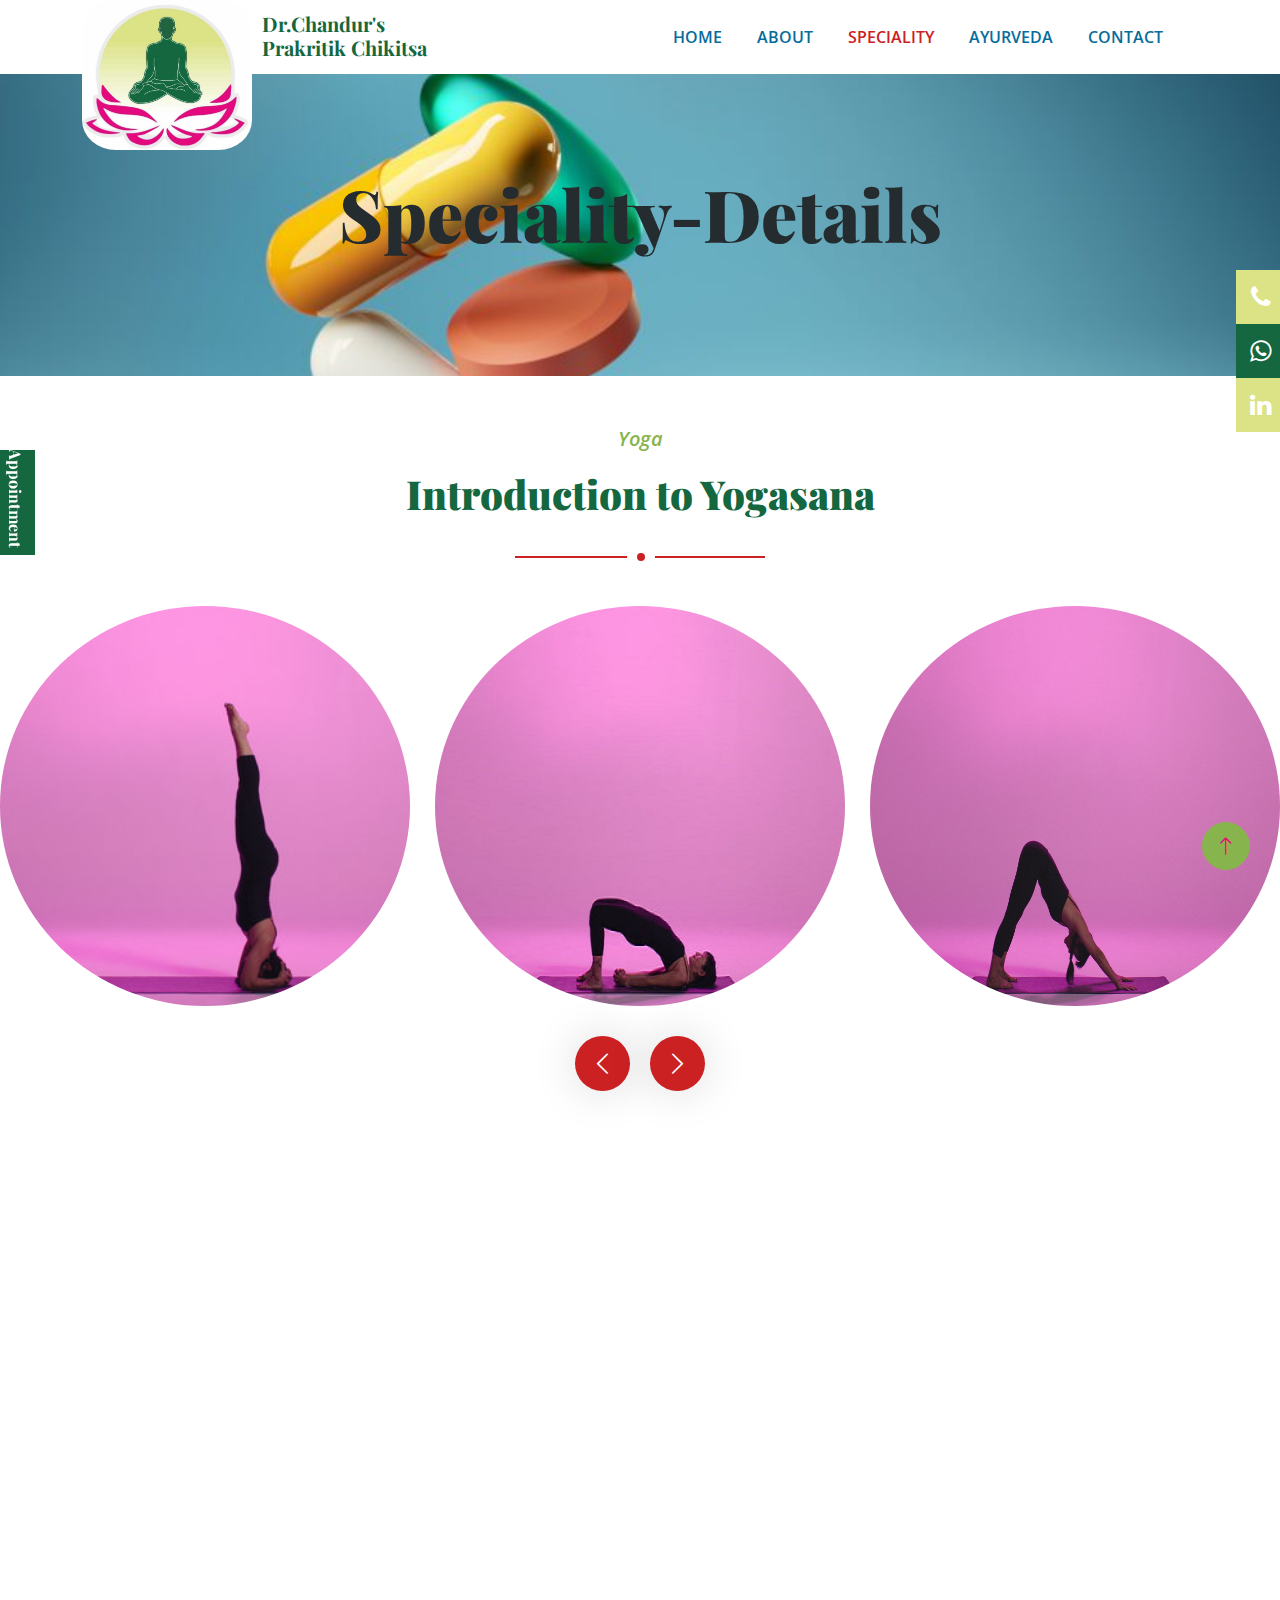
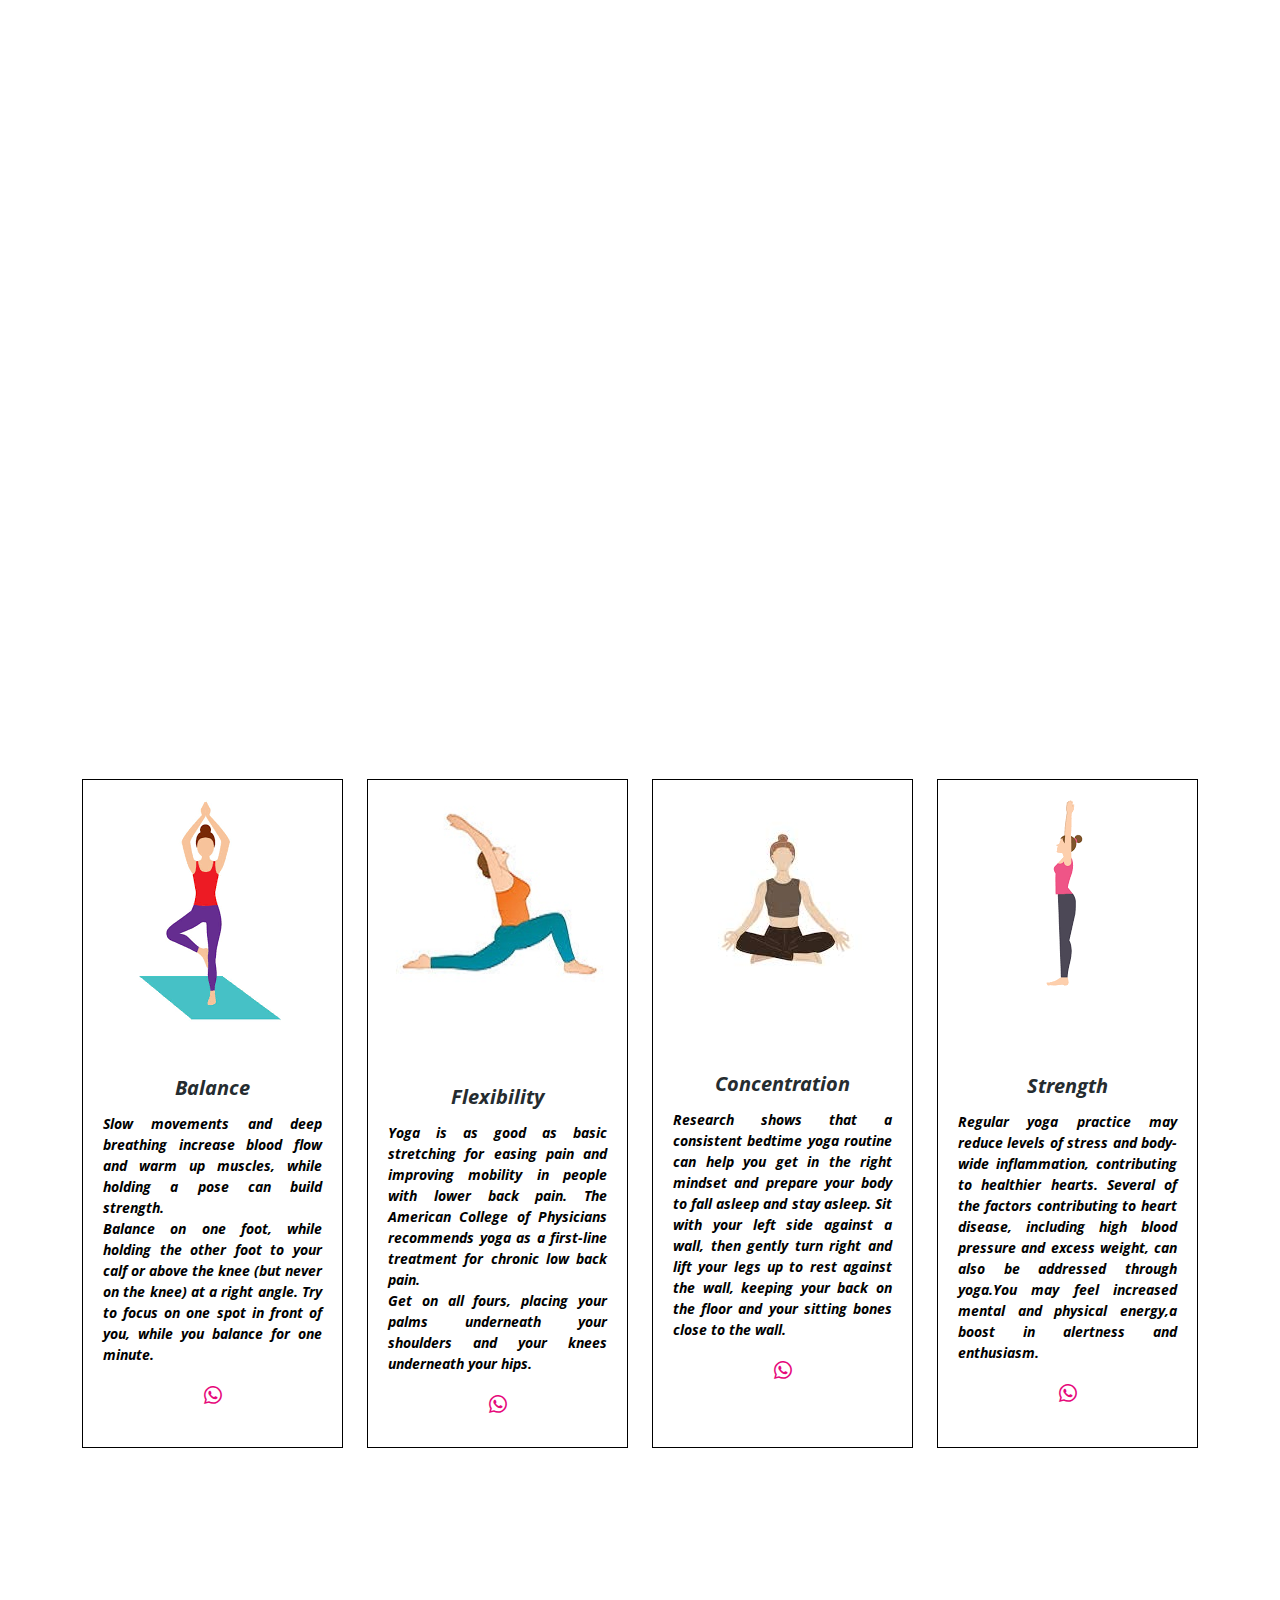
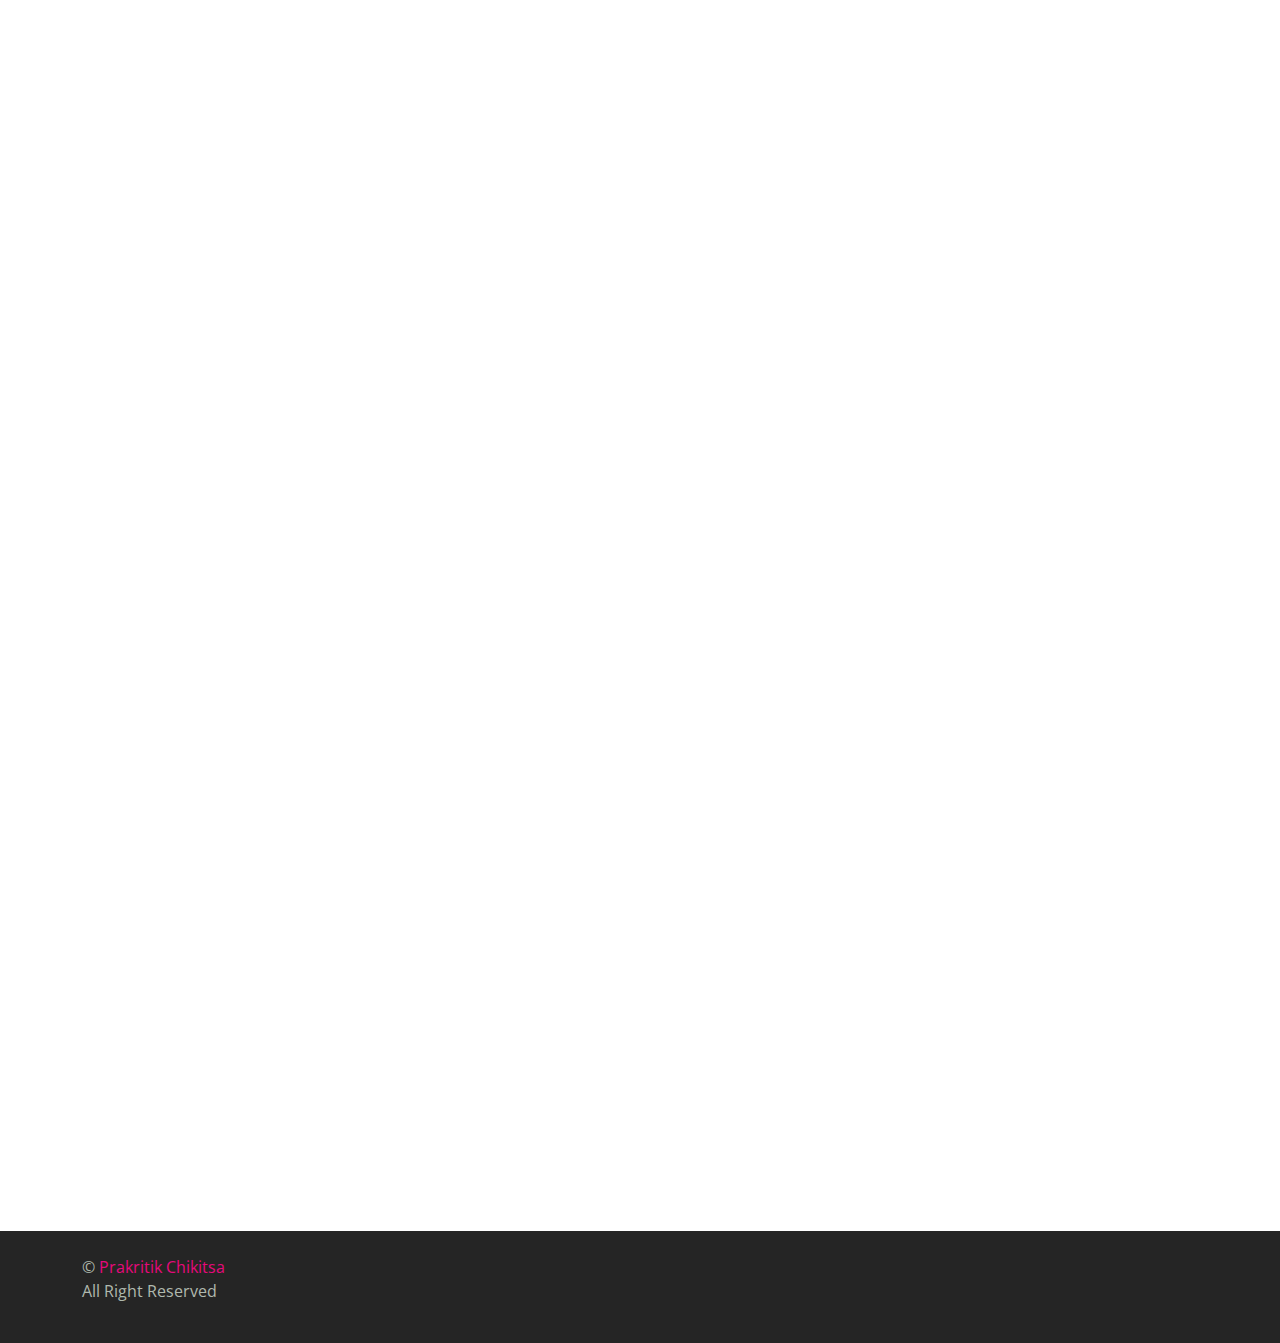
<file: Yogaa1.html>
<!DOCTYPE html>
<html lang="en">

<head>
    <meta charset="utf-8">
    <title>Yoga</title>
    <meta content="width=device-width, initial-scale=1.0" name="viewport">
    <meta content="" name="keywords">
    <meta content="" name="description">

    <!-- Favicon -->
    <link href="img/favicon.ico" rel="icon">

    <!-- Google Web Fonts -->
    <link rel="preconnect" href="https://fonts.googleapis.com">
    <link rel="preconnect" href="https://fonts.gstatic.com" crossorigin>
    <link href="https://fonts.googleapis.com/css2?family=Open+Sans:wght@400;600&family=Playfair+Display:wght@700;900&display=swap" rel="stylesheet">

    <!-- Icon Font Stylesheet -->
    <link href="https://cdnjs.cloudflare.com/ajax/libs/font-awesome/5.10.0/css/all.min.css" rel="stylesheet">
    <link href="https://cdn.jsdelivr.net/npm/bootstrap-icons@1.4.1/font/bootstrap-icons.css" rel="stylesheet">
	<link rel="stylesheet" href="https://cdnjs.cloudflare.com/ajax/libs/font-awesome/6.3.0/css/all.min.css" integrity="sha512-SzlrxWUlpfuzQ+pcUCosxcglQRNAq/DZjVsC0lE40xsADsfeQoEypE+enwcOiGjk/bSuGGKHEyjSoQ1zVisanQ==" crossorigin="anonymous" referrerpolicy="no-referrer" />
	   <link rel="stylesheet" href="https://cdnjs.cloudflare.com/ajax/libs/font-awesome/6.4.0/css/all.min.css" integrity="sha512-iecdLmaskl7CVkqkXNQ/ZH/XLlvWZOJyj7Yy7tcenmpD1ypASozpmT/E0iPtmFIB46ZmdtAc9eNBvH0H/ZpiBw==" crossorigin="anonymous" referrerpolicy="no-referrer" />
	   <link rel="stylesheet" href="https://cdnjs.cloudflare.com/ajax/libs/font-awesome/6.0.0/css/all.min.css" integrity="sha512-9usAa10IRO0HhonpyAIVpjrylPvoDwiPUiKdWk5t3PyolY1cOd4DSE0Ga+ri4AuTroPR5aQvXU9xC6qOPnzFeg==" crossorigin="anonymous" referrerpolicy="no-referrer" />
	   <link rel="stylesheet" href="https://cdnjs.cloudflare.com/ajax/libs/font-awesome/4.7.0/css/font-awesome.css" integrity="sha512-5A8nwdMOWrSz20fDsjczgUidUBR8liPYU+WymTZP1lmY9G6Oc7HlZv156XqnsgNUzTyMefFTcsFH/tnJE/+xBg==" crossorigin="anonymous" referrerpolicy="no-referrer" />

    <!-- Libraries Stylesheet -->
    <link href="lib/animate/animate.min.css" rel="stylesheet">
    <link href="lib/owlcarousel/assets/owl.carousel.min.css" rel="stylesheet">

    <!-- Customized Bootstrap Stylesheet -->
    <link href="css/bootstrap.min.css" rel="stylesheet">

    <!-- Template Stylesheet -->
    <link href="css/style.css" rel="stylesheet">
	<style>
	  
			 
	   .navback{
	             background-color:#15673F;<!-- Dark Green -->
				}
		.footcollor{
				color:#E6097B;<!-- Pink -->
				}
		.maincolor{
					color:#15673F;
				  }
		.heading{
					color:#DCE386;<!-- Lime Green -->
				}
	 .ct-socials {
    position: fixed;
    top: 30%;
    right: 0;
    list-style: none;
    padding-left: 0;
    z-index: 10;
    margin: 0;
    -webkit-transition: left 0.25s ease-in-out;
    transition: left 0.25s ease-in-out;
    display: -webkit-box;
    display: -ms-flexbox;
    display: flex;
    -webkit-box-orient: vertical;
    -webkit-box-direction: normal;
    -ms-flex-direction: column;
    flex-direction: column;
}
.ct-socials li {
    padding: 0px 0;
}
.ct-socials li a {
   
    display: -webkit-box;
    display: -ms-flexbox;
    display: flex;
    -webkit-box-align: center;
    -ms-flex-align: center;
    align-items: center;
    -webkit-box-pack: center;
    -ms-flex-pack: center;
    justify-content: center;
    color: #fff;
    width: 44px;
    height: 54px;
    -webkit-transition: all 0.15s ease-in-out;
    transition: all 0.15s ease-in-out;
    float: right;
    padding-left: 5px;
}
.ct-socials li a:hover {
width: 54px;
padding-left: 0;
text-decoration: none;

}

    tr { background-color: #ffffff}
    .normal { background-color: #ffffff }
  .highlight {background: linear-gradient(180deg, #FFC371, #FF5F6D) }
 .ct-socialss {
    position: fixed;
    top: 50%;
    left: 0;
    list-style: none;
    padding-right: 0;
	padding-left:0;
    z-index: 10;
    margin: 0;
    -webkit-transition: left 0.25s ease-in-out;
    transition: left 0.25s ease-in-out;
    display: -webkit-box;
    display: -ms-flexbox;
    display: flex;
    -webkit-box-orient: vertical;
    -webkit-box-direction: normal;
    -ms-flex-direction: column;
    flex-direction: column;
	
}
.text{
    transform:rotate(90deg);
	}
.ct-socialss li {
    padding: 0px 0;
}
.ct-socialss li a {
   
    display: -webkit-box;
    display: -ms-flexbox;
    display: flex;
    -webkit-box-align: center;
    -ms-flex-align: center;
    align-items: center;
    -webkit-box-pack: center;
    -ms-flex-pack: center;
    justify-content: center;
    color: #fff;
    width: 35px;
    height: 105px;
    -webkit-transition: all 0.15s ease-in-out;
    transition: all 0.15s ease-in-out;
    float: left;
    padding-right: 5px;
}
.ct-socialss li a:hover {
width: 54px;
padding-left: 0;
text-decoration: none;

}
	</style>
</head>

<body>
    <!-- Spinner Start -->
    <div id="spinner" class="show bg-white position-fixed translate-middle w-100 vh-100 top-50 start-50 d-flex align-items-center justify-content-center">
        <div class="spinner-border text-primary" role="status" style="width: 3rem; height: 3rem;"></div>
    </div>
    <!-- Spinner End -->
	 <ul class="ct-socials">
        <li style="background-color:#DCE386;font-size:25px;">
           <a href="tel:919146479292" target="_blank"><i class="fa fa-phone"></i></a>
       </li>
        <li style="background-color:#15673F;font-size:25px;">
           <a href="https://api.whatsapp.com/send?phone=919146479292&text=Welcome To Prakritik Chikitsa"><i class="fa fa-whatsapp"></i></a>
        </li>
        
		<li style="background-color:#DCE386;font-size:25px;">
           <a href="https://in.linkedin.com/in/dr-darshan-chandur-296181246" target="_blank"><i class="fa fa-linkedin" aria-hidden="true"></i></a>
        </li>
     </ul>
 <ul class="ct-socialss">
	  <li style="background-color:#15673F;font-size:25px;float:left;">
           <a href="contact.html" target="_blank"><h6 class="text" style="color:white;">Appointment</h6>
		   
       </li>
	   
	  </ul>
    
    <!-- Navbar Start -->
	<!-- Navbar Start -->
    <div class="container-fluid bg-white sticky-top">
        <div class="container">
            <nav class="navbar navbar-expand-lg bg-white navbar-light py-2 py-lg-0">
                <a href="index.html" class="navbar-brand">
                    <img style="border-radius:20%;"class="img-fluid" src="img/logo.jpg" alt="Logo">
                </a>
				<h5 style="padding-left:180px;padding-top:5px;text-align:justify;" class="maincolor">Dr.Chandur's<br>Prakritik Chikitsa</h5>
                <button type="button" class="navbar-toggler ms-auto me-0" data-bs-toggle="collapse" data-bs-target="#navbarCollapse">
                    <span class="navbar-toggler-icon"></span>
                </button>
                <div class="collapse navbar-collapse" id="navbarCollapse">
                    <div class="navbar-nav ms-auto">
                        <a href="index.html" class="nav-item nav-link">Home</a>
                        <a href="about.html" class="nav-item nav-link ">About</a>
                        <a href="services.html" class="nav-item nav-link active">Speciality</a>
                        <a href="ayurveda.html" class="nav-item nav-link">Ayurveda</a>
                      
                        <a href="contact.html" class="nav-item nav-link">Contact</a>
                    </div>
                 
                </div>
            </nav>
        </div>
    </div>
    <!-- Navbar End -->
    

    <!-- Page Header Start -->
    <div class="container-fluid page-header py-5 mb-5 wow fadeIn" data-wow-delay="0.1s">
        <div class="container text-center py-5">
            <h1 class="display-2  mb-4 animated slideInDown text-dark">Speciality-Details</h1>
        </div>
    </div>

            <div class="section-title text-center mx-auto wow fadeInUp" data-wow-delay="0.1s" style="max-width: 500px;">
                <p class="fs-5 fw-medium fst-italic text-primary">Yoga</p>
                <h1 class="display-6 maincolor">Introduction to Yogasana</h1>
            </div>
	  <div class="owl-carousel product-carousel wow fadeInUp" data-wow-delay="0.5s" >
                <a href="" class="d-block product-item rounded">
                    <img src="img/yogaa5.jpg" alt="" style="border-radius:50%;height:400px;">
                    
                </a>
                <a href="" class="d-block product-item rounded">
                    <img src="img/yogaa4.jpg" alt="" style="border-radius:50%;height:400px;">
                    
                </a>
                <a href="" class="d-block product-item rounded">
                    <img src="img/yogaa3.jpg" alt="" style="border-radius:50%;height:400px;">
                    
                </a>
                <a href="" class="d-block product-item rounded">
                    <img src="img/yogaa2.jpg" alt="" style="border-radius:50%;height:400px;">
                    
                </a>
				
            </div>
			<br>
			<br>
	      <div class="section-title text-center mx-auto wow fadeInUp" data-wow-delay="0.1s" style="max-width: 500px;">
             
                <h1 class="display-6 maincolor">What is Yogasana?</h1>
            </div>
			<div class="container-xxl py-5" >
        <div class="container">
            <div class="row g-5">
               
                <div class="col-lg-6 wow fadeIn" data-wow-delay="0.5s">
                    
						 
						  <p class "md-0"style="text-align:justify;">Yoga-like practices were first mentioned in the ancient Hindu text known as Rigveda. Yoga is referred to in a number of the Upanishads. The first known appearance of the word "yoga" with the same meaning as the modern term is in the Katha Upanishad, which was probably composed between the fifth and third centuries BCE. Yoga continued to develop as a systematic study and practice during the fifth and sixth centuries BCE in ancient India's ascetic and Śramaṇa movements.<br><br><br><b>Statue Of Shiva Performing Yoga>></b></p>
                  
                  </div>
                 
					
                  <div class="col-lg-5 wow fadeIn" data-wow-delay="0.1s"> 
				 <img style="width:100%;height:400px;" data-wow-delay="0.2s" src="img/shiva.jpg" alt="">
                  
                </div>
			</div>
        </div>
    </div>
	<div class="  wow fadeInUp" data-wow-delay="0.1s" >
               <img style="width:100%;height:400px;" data-wow-delay="0.2s" src="img/yogabanner.jpg" alt="">
            </div>
			<br>
			<br>
			<br>
			 <div class="section-title text-center mx-auto wow fadeInUp" data-wow-delay="0.1s" style="max-width: 500px;">
             
                <h1 class="display-6 maincolor">Benefits Of Yogasana</h1>
            </div>
			 <section id="trainers" class="trainers" >
      <div class="container" data-aos="fade-up">
	  <center>
        
        <div class="row" data-aos="zoom-in" data-aos-delay="100">
          <div class="col-lg-3 col-md-6 d-flex align-items-stretch">
            <div class="member">
              <img src="img/yoga1.png" class="img-fluid" alt="" style="margin-top:10px;">
              <div class="member-content">
                <span><b style="font-size:20px;">Balance</b></span>
                <b><p style="text-align:justify; color:black;">
				Slow movements and deep breathing increase blood flow and warm up muscles, while holding a pose can build strength.<br >
Balance on one foot, while holding the other foot to your calf or above the knee (but never on the knee) at a right angle. Try to focus on one spot in front of you, while you balance for one minute.</p></b>
                <div class="social">
                  <a href="https://api.whatsapp.com/send?phone=919146479292&text=Welcome To Prakritik Chikitsa"><i class="bi bi-whatsapp footcollor"></i></a>
                  
                
                </div>
              </div>
            </div>
          </div>

          <div class="col-lg-3 col-md-6 d-flex align-items-stretch">
            <div class="member">
              <img src="img/yoga2.jpeg" class="img-fluid" alt="" style="margin-top:10px;">
              <div class="member-content">
                <br>
				<br>
                <span><b style="font-size:20px;">Flexibility</b></span>
                <b><p style="text-align:justify; color:black;">
                 Yoga is as good as basic stretching for easing pain and improving mobility in people with lower back pain. The American College of Physicians recommends yoga as a first-line treatment for chronic low back pain.<br>Get on all fours, placing your palms underneath your shoulders and your knees underneath your hips. </p></b>
				<div class="social">
				 <a href="https://api.whatsapp.com/send?phone=919146479292&text=Welcome To Prakritik Chikitsa"><i class="bi bi-whatsapp footcollor"></i></a>
                  
                </div>
              </div>
            </div>
          </div>

          <div class="col-lg-3 col-md-6 d-flex align-items-stretch">
            <div class="member">
              <img src="img/yoga3.jpeg" class="img-fluid" alt=""  style="margin-top:10px;">
              <div class="member-content">
                <br>
				
                <span><b style="font-size:20px;">Concentration</b></span>
                <b><p style="text-align:justify; color:black;">
                  Research shows that a consistent bedtime yoga routine can help you get in the right mindset and prepare your body to fall asleep and stay asleep.
                 Sit with your left side against a wall, then gently turn right and lift your legs up to rest against the wall, keeping your back on the floor and your sitting bones close to the wall.</p></b>  
				 <div class="social">
                 <a href="https://api.whatsapp.com/send?phone=919146479292&text=Welcome To Prakritik Chikitsa"><i class="bi bi-whatsapp footcollor"></i></a>
                </div>
              </div>
            </div>
          </div>
          <div class="col-lg-3 col-md-6 d-flex align-items-stretch">
            <div class="member">
              <img src="img/yoga4.png" class="img-fluid" alt="" style="margin-top:10px;">
              <div class="member-content">
                <br>
				<br>
                <span><b style="font-size:20px;">Strength</b></span>
                <b><p style="text-align:justify; color:black;">
                 Regular yoga practice may reduce levels of stress and body-wide inflammation, contributing to healthier hearts. Several of the factors contributing to heart disease, including high blood pressure and excess weight, can also be addressed through yoga.You may feel increased mental and physical energy,a boost in alertness and enthusiasm.</p></b>
				<div class="social">
                <a href="https://api.whatsapp.com/send?phone=919146479292&text=Welcome To Prakritik Chikitsa"><i class="bi bi-whatsapp footcollor"></i></a>
                </div>
              </div>
            </div>
          </div>
        </div>

      </div>
    </section><!-- End Trainers Section -->
	<div class="container-fluid py-5">
        <div class="container">
            <div class="section-title text-center mx-auto wow fadeInUp" data-wow-delay="0.1s" style="max-width: 500px;">
                <p class="fs-5 fw-medium fst-italic text-primary">Testimonial</p>
                <h1 class="display-6 maincolor">What our clients say about our Yogasana</h1>
            </div>
            <div class="owl-carousel testimonial-carousel wow fadeInUp" data-wow-delay="0.5s">
                <div class="testimonial-item p-4 p-lg-5">
                    <p class="mb-4">I’ve been attending the classes for nearly two years now. I had joined a gym before trying out the classes at PC and used to always dread going to the gym in the evening. Exercising at the gym used to be a chore and I used to regularly find excuses to skip it. However, I’ve never skipped a class at PC for any reason other than falling ill or being held up at work.</p>
                    <div class="d-flex align-items-center justify-content-center">
                        <img class="img-fluid flex-shrink-0" src="img/testimonial-1.jpg" alt="">
                        <div class="text-start ms-3">
                            <h5>Ms.Sundara Shrinivasan </h5>
                            <span class="text-primary">Engineer</span>
                        </div>
                    </div>
                </div>
                <div class="testimonial-item p-4 p-lg-5">
                    <p class="mb-4">I am coming to the centre from May 2017. After joining this yoga I feel my body has become more flexible. Before joining here I had leg pain and I always felt the heaviness. Thanks to our yoga master Mr.Dinesh chengappa. Now I feel lighter and I could do Sarvangasana and many asanas with ease. In the future, I will be able to do shirasasana and much more with his help. </p>
                    <div class="d-flex align-items-center justify-content-center">
                        <img class="img-fluid flex-shrink-0" src="img/testimonial-2.jpg" alt="">
                        <div class="text-start ms-3">
                            <h5>Mr.Vijay Surve</h5>
                            <span class="text-primary">Technician</span>
                        </div>
                    </div>
                </div>
                <div class="testimonial-item p-4 p-lg-5">
                    <p class="mb-4">I have been doing yoga for almost 1 and half years now at Krishna wellness Centre. I was a new mother about 15 months back and required somebody toning and also back strengthening. That’s when I got introduced to Shyam sir. What many months of gymming couldn’t do, yoga did. Yoga made me work with my own body and pushing myself further.</p>
                    <div class="d-flex align-items-center justify-content-center">
                        <img class="img-fluid flex-shrink-0" src="img/testimonial-3.jpg" alt="">
                        <div class="text-start ms-3">
                            <h5>Mrs.Sunidha Chawla</h5>
                            <span class="text-primary">Singer</span>
                        </div>
                    </div>
                </div>
            </div>
        </div>
    </div>
    <!-- Testimonial End -->

    
	<div class="container-fluid  footer mt-5 py-5 wow fadeIn" data-wow-delay="0.1s">
        <div class="container py-5 navback">
            <div class="row g-5 ">
                <div class="col-lg-3 col-md-6">
                    <h4 class="heading">Our hospital</h4>
                    <p class="mb-2"><i class="fa fa-map-marker-alt footcollor"></i>&emsp; Shree Laxmi Newas, Doctor D P Chandur, near Mahaver Garden, opp. Pendharker, Dalan, Kolhapur, Maharashtra 416001 </p>
                    <p class="mb-2"><i class="fa fa-phone-alt footcollor"></i>&emsp;0231-265 4192</p>
					  <p class="mb-2"><i class="fa fa-mobile footcollor" aria-hidden="true"></i>&emsp;+91 9146479292</p>
                  
                    <p class="mb-2"><i class="fa fa-envelope footcollor"></i>&emsp;prakruticchikitsa@gmail.com</p>
                    <div class="d-flex pt-3">
                        
                        <a class="btn btn-square footcollor rounded-circle me-2" href="https://www.facebook.com/Prakruteechikitsa/"><i class="fab fa-facebook-f"></i></a>
                     
                        <a class="btn btn-square footcollor rounded-circle me-2" href="https://in.linkedin.com/in/dr-darshan-chandur-296181246"><i class="fab fa-linkedin-in"></i></a>
                    </div>
                </div>
                <div class="col-lg-3 col-md-6 ">
                    <h4 class="heading ">Quick Links</h4>
                    <a style="background-color:#15673F;"class="btn btn-link fa-map-marker-alt" href="about.html">About Us</a>
                    <a style="background-color:#15673F;"class="btn btn-link fa-map-marker-alt" href="contact.html">Contact Us</a>
                    <a style="background-color:#15673F;"class="btn btn-link fa-map-marker-alt" href="services.html">Speciality</a>
                   
                </div>
                <div class="col-lg-3 col-md-6">
                    <h4 class="heading">Open Hours</h4>
                    <p class="mb-1">Monday - Friday</p>
                    <h6 class="text-light">09:00 am - 07:00 pm</h6>
                    <p class="mb-1">Saturday</p>
                    <h6 class="text-light">09:00 am - 12:00 pm</h6>
                    <p class="mb-1">Sunday</p>
                    <h6 class="text-light">Closed</h6>
                </div>
                <div class="col-lg-3 col-md-6">
                    <h4 class="heading">Appointment</h4>
                    <p>Easy online booking from anywhere,anytime.</p>
                    <div class="position-relative w-100">
					    <form
                             action="https://formspree.io/f/xknaddka"
                              method="POST"
                        >
                        <input style="color:black;"class="form-control  w-100 py-3 ps-4 pe-5" type="text" placeholder="Your email"  name="Texts">
                        <button type="button submit" class="btn footcollor py-2 position-absolute top-0 end-0 mt-2 me-2">SignUp</button>
						</form>
                    </div>
                </div>
            </div>
        </div>
    </div>
    <!-- Footer End -->


    <!-- Copyright Start -->
    <div class="container-fluid copyright py-4">
        <div class="container">
            <div class="row">
                <div class="col-md-6 text-center text-md-start mb-3 mb-md-0">
                    &copy; <a class="footcollor" href="index.html">Prakritik Chikitsa</a><p>All Right Reserved</p>
                </div>
               
            </div>
        </div>
    </div>
    <!-- Copyright End -->


    <!-- Back to Top -->
    <a href="#" class="btn btn-lg btn-primary btn-lg-square rounded-circle back-to-top"><i class="footcollor bi-arrow-up"></i></a>


    <!-- JavaScript Libraries -->
    <script src="https://ajax.googleapis.com/ajax/libs/jquery/3.6.1/jquery.min.js"></script>
    <script src="https://cdn.jsdelivr.net/npm/bootstrap@5.0.0/dist/js/bootstrap.bundle.min.js"></script>
    <script src="lib/wow/wow.min.js"></script>
    <script src="lib/easing/easing.min.js"></script>
    <script src="lib/waypoints/waypoints.min.js"></script>
    <script src="lib/owlcarousel/owl.carousel.min.js"></script>

    <!-- Template Javascript -->
    <script src="js/main.js"></script>
    <script type='text/javascript' data-cfasync='false'>window.purechatApi = { l: [], t: [], on: function () { this.l.push(arguments); } }; (function () { var done = false; var script = document.createElement('script'); script.async = true; script.type = 'text/javascript'; script.src = 'https://app.purechat.com/VisitorWidget/WidgetScript'; document.getElementsByTagName('HEAD').item(0).appendChild(script); script.onreadystatechange = script.onload = function (e) { if (!done && (!this.readyState || this.readyState == 'loaded' || this.readyState == 'complete')) { var w = new PCWidget({c: '6a891b67-641e-4a6b-87d5-cadffe0e08a4', f: true }); done = true; } }; })();</script>
	
</body>

</html>
</file>
<file: css/style.css>
/********** Template CSS **********/
:root {
    --primary: #cb2123;
    --secondary: #FB9F38;
    --light: #F5F8F2;
    --dark: #cb2123;
}

.back-to-top {
    position: fixed;
    display: none;
    right: 30px;
    bottom: 30px;
    z-index: 99;
}

.fw-medium {
    font-weight: 600;
}

.fw-bold {
    font-weight: 700;
}

.fw-black {
    font-weight: 900;
}


/*** Spinner ***/
#spinner {
    opacity: 0;
    visibility: hidden;
    transition: opacity .5s ease-out, visibility 0s linear .5s;
    z-index: 99999;
}

#spinner.show {
    transition: opacity .5s ease-out, visibility 0s linear 0s;
    visibility: visible;
    opacity: 1;
}


/*** Button ***/
.btn {
    transition: .5s;
    font-weight: 500;
 
   
}

.btn-primary{
            color: var(--light);
            }
.btn-outline-primary:hover {
    color: var(--dark);
}

.btn-secondary,
.btn-outline-secondary:hover {
    color: var(--dark);
}

.btn-square {
    width: 38px;
    height: 38px;
    background-color:#DCE386;
}

.btn-sm-square {
    width: 32px;
    height: 32px;
}

.btn-lg-square {
    width: 48px;
    height: 48px;
}

.btn-square,
.btn-sm-square,
.btn-lg-square {
    padding: 0;
    display: flex;
    align-items: center;
    justify-content: center;
    font-weight: normal;
}


/*** Navbar ***/
.sticky-top {
    top: -150px;
    transition: .5s;
   
}
  

.navbar .navbar-brand {
    position: absolute;
    padding: 0;
    width: 170px;
    height: 135px;
    top: 0;
    left: 0;
   
}

.navbar .navbar-nav .nav-link {
    margin-right: 35px;
    padding: 25px 0;
    color: #076c9c;
    font-weight: 600;
    text-transform: uppercase;
    outline: none;
}

.navbar .navbar-nav .nav-link:hover,
.navbar .navbar-nav .nav-link.active {
    color: #cb2123;
}

.navbar .dropdown-toggle::after {
    border: none;
    content: "\f107";
    font-family: "Font Awesome 5 Free";
    font-weight: 900;
    vertical-align: middle;
    margin-left: 8px;
}

@media (max-width: 991.98px) {
    .navbar .navbar-brand {
        width: 126px;
        height: 100px;
    }

    .navbar .navbar-nav .nav-link  {
        margin-right: 0;
        padding: 10px 0;
    }

    .navbar .navbar-nav {
        margin-top: 75px;
        border-top: 1px solid #EEEEEE;
      
    }
}

@media (min-width: 992px) {
    .navbar .nav-item .dropdown-menu {
        display: block;
        border: none;
        margin-top: 0;
        top: 150%;
        opacity: 0;
        visibility: hidden;
        transition: .5s;

    }

    .navbar .nav-item:hover .dropdown-menu {
        top: 100%;
        visibility: visible;
        transition: .5s;
        opacity: 1;
    }
}


/*** Header ***/
.carousel-caption {
    top: 0;
    left: 0;
    right: 0;
    bottom: 0;
    display: flex;
    align-items: center;
    /* background-color:rgba(136, 180, 78, .7) ; */
    z-index: 1;
}

.carousel-control-prev,
.carousel-control-next {
    width: 15%;
}

.carousel-control-prev-icon,
.carousel-control-next-icon {
    width: 3.5rem;
    height: 3.5rem;
    border-radius: 3.5rem;
    background-color: var(--dark);
    border: 15px solid var(--dark);
}

@media (max-width: 768px) {
    #header-carousel .carousel-item {
        position: relative;
        min-height: 450px;
    }
    
    #header-carousel .carousel-item img {
        position: absolute;
        width: 100%;
        height: 100%;
        object-fit: cover;
    }
}

.page-header {
    background:url(../img/bg8.jpeg) center center no-repeat;
    background-size: cover;
}

.page-header .breadcrumb-item+.breadcrumb-item::before {
    color: var(--light);
}

.page-header .breadcrumb-item,
.page-header .breadcrumb-item a {
    font-size: 18px;
    color: var(--light);
}


/*** Section Title ***/
.section-title {
    position: relative;
    margin-bottom: 3rem;
    padding-bottom: 2rem;
}

.section-title::before {
    position: absolute;
    content: "";
    width: 50%;
    height: 2px;
    bottom: 0;
    left: 0;
    background: var(--primary);
}

.section-title::after {
    position: absolute;
    content: "";
    width: 28px;
    height: 28px;
    bottom: -13px;
    left: calc(25% - 13px);
    background: var(--dark);
    border: 10px solid #FFFFFF;
    border-radius: 28px;
}

.section-title.text-center::before {
    left: 25%;
}

.section-title.text-center::after {
    left: calc(50% - 13px);
}


/*** Products ***/
.product {
    background: linear-gradient(rgba(104, 189, 208, 0.1), rgba(96, 178, 196, 0.1)),
                url(../img/product-bg.png) center center no-repeat;
    background-size: cover;
}

.product-carousel .owl-nav {
    display: flex;
    justify-content: center;
    margin-top: 30px;
}

.product-carousel .owl-nav .owl-prev,
.product-carousel .owl-nav .owl-next {
    margin: 0 10px;
    width: 55px;
    height: 55px;
    display: flex;
    align-items: center;
    justify-content: center;
    color: #FFFFFF;
    background: var(--primary);
    border-radius: 55px;
    box-shadow: 0 0 45px rgba(0, 0, 0, .15);
    font-size: 25px;
    transition: .5s;
}

.product-carousel .owl-nav .owl-prev:hover,
.product-carousel .owl-nav .owl-next:hover {
    background: #FFFFFF;
    color: var(--primary);
}


/*** About ***/
.video {
    background: linear-gradient(rgba(136, 180, 78, .85), rgba(136, 180, 78, .85)), url(../img/video-bg.jpg) center center no-repeat;
    background-size: cover;
}

.btn-play {
    position: relative;
    display: block;
    box-sizing: content-box;
    width: 65px;
    height: 75px;
    border-radius: 100%;
    border: none;
    outline: none !important;
    padding: 28px 30px 30px 38px;
    background: #FFFFFF;
}

.btn-play:before {
    content: "";
    position: absolute;
    z-index: 0;
    left: 50%;
    top: 50%;
    transform: translateX(-50%) translateY(-50%);
    display: block;
    width: 120px;
    height: 120px;
    background: #FFFFFF;
    border-radius: 100%;
    animation: pulse-border 1500ms ease-out infinite;
}

.btn-play:after {
    content: "";
    position: absolute;
    z-index: 1;
    left: 50%;
    top: 50%;
    transform: translateX(-50%) translateY(-50%);
    display: block;
    width: 120px;
    height: 120px;
    background: #FFFFFF;
    border-radius: 100%;
    transition: all 200ms;
}

.btn-play span {
    display: block;
    position: relative;
    z-index: 3;
    width: 0;
    height: 0;
    left: 13px;
    border-left: 40px solid var(--primary);
    border-top: 28px solid transparent;
    border-bottom: 28px solid transparent;
}

@keyframes pulse-border {
    0% {
        transform: translateX(-50%) translateY(-50%) translateZ(0) scale(1);
        opacity: 1;
    }

    100% {
        transform: translateX(-50%) translateY(-50%) translateZ(0) scale(2);
        opacity: 0;
    }
}

.modal-video .modal-dialog {
    position: relative;
    max-width: 800px;
    margin: 60px auto 0 auto;
}

.modal-video .modal-body {
    position: relative;
    padding: 0px;
}

.modal-video .close {
    position: absolute;
    width: 30px;
    height: 30px;
    right: 0px;
    top: -30px;
    z-index: 999;
    font-size: 30px;
    font-weight: normal;
    color: #FFFFFF;
    background: #000000;
    opacity: 1;
}


/*** Store ***/
.store-item .store-overlay {
    position: absolute;
    top: 0;
    left: 0;
    width: 100%;
    height: 100%;
    display: flex;
    flex-direction: column;
    align-items: center;
    justify-content: center;
    background: rgba(10, 135, 88,.3);
    opacity: 0;
    transition: .5s;
}
.store-layout,.store-row{
                           background-image:url(../img/ayourvedic-bowl.svg)center center no-repeat;
			}
.store-item:hover .store-overlay {
    opacity: 1;
}


/*** Contact ***/
.contact .btn-square {
    width: 100px;
    height: 100px;
    border: 20px solid var(--light);
    background: var(--primary);
    border-radius: 50px;
}


/*** Testimonial ***/
.testimonial {
    background: linear-gradient(rgba(15, 42, 71, 0.5), rgba(18, 38, 60, 0.5)), url(../img/d2.jpg) center center no-repeat;
    background-size: cover;
    
}


.testimonial-item {
    margin: 0 auto;
    max-width: 600px;
    text-align: center;
    background: #FFFFFF;
    border: 30px solid var(--primary);
}

.testimonial-item img {
    width: 60px !important;
    height: 60px !important;
    border-radius: 60px;
}

.testimonial-carousel .owl-dots {
    margin-top: 35px;
    display: flex;
    align-items: flex-end;
    justify-content: center;
}

.testimonial-carousel .owl-dot {
    position: relative;
    display: inline-block;
    margin: 0 5px;
    width: 15px;
    height: 15px;
    background: var(--primary);
    border-radius: 15px;
    transition: .5s;
}

.testimonial-carousel .owl-dot.active {
    width: 30px;
    background: var(--dark);
}


/*** Footer ***/
.footer {
    color: #B0B9AE;
    background-color:#20536d;
}

.footer .btn.btn-link {
    display: block;
    margin-bottom: 5px;
    padding: 0;
    text-align: left;
    color: #B0B9AE;
    font-weight: normal;
    text-transform: capitalize;
    transition: .3s;
}

.footer .btn.btn-link::before {
    position: relative;
    content: "\f105";
    font-family: "Font Awesome 5 Free";
    font-weight: 900;
    color: var(--primary);
    margin-right: 10px;
}

.footer .btn.btn-link:hover {
    color: var(--light);
    letter-spacing: 1px;
    box-shadow: none;
}

.copyright {
    color: #B0B9AE;
}

.copyright {
    background: #252525;
}

.copyright a:hover {
    color: #FFFFFF !important;
}
.about{
    background-color : #fff;
    color: Black;
    }
.about .content h3 {
  font-weight: 600;
  font-size: 26px;
  color : #15673F;
  
}

.about .content ul {
  list-style: none;
  padding: 0;
}

.about .content ul li {
  padding-bottom: 10px;
}

.about .content ul i {
  font-size: 20px;
  padding-right: 4px;
  color: #5fcf80;
}

.about .content .learn-more-btn {
  background: #5fcf80;
  color: #fff;
  border-radius: 50px;
  padding: 8px 25px 9px 25px;
  white-space: nowrap;
  transition: 0.3s;
  font-size: 14px;
  display: inline-block;
}

.about .content .learn-more-btn:hover {
  background: #3ac162;
  color: #fff;
}

@media (max-width: 768px) {
  .about .content .learn-more-btn {
    margin: 0 48px 0 0;
    padding: 6px 18px;
  }
}
/*--------------------------------------------------------------
# Trainers
--------------------------------------------------------------*/

.trainers .member {
  text-align: center;
  margin-bottom: 20px;
  background: #fff;
  border: 1px solid black;
}

.trainers .member img {
  margin: -1px -1px 30px -1px;
}

.trainers .member .member-content {
  padding: 0 20px 30px 20px;
}

.trainers .member h4 {
  font-weight: 700;
  margin-bottom: 2px;
  font-size: 18px;
}

.trainers .member span {
  font-style: italic;
  display: block;
  font-size: 13px;
}

.trainers .member p {
  padding-top: 10px;
  font-size: 14px;
  font-style: italic;
  color: #aaaaaa;
}

.trainers .member .social {
  margin-top: 15px;
}

.trainers .member .social a {
  color: #7e9486;
  transition: 0.3s;
}

.trainers .member .social a:hover {
  color: #5fcf80;
}

.trainers .member .social i {
  font-size: 18px;
  margin: 0 2px;
}
</file>
